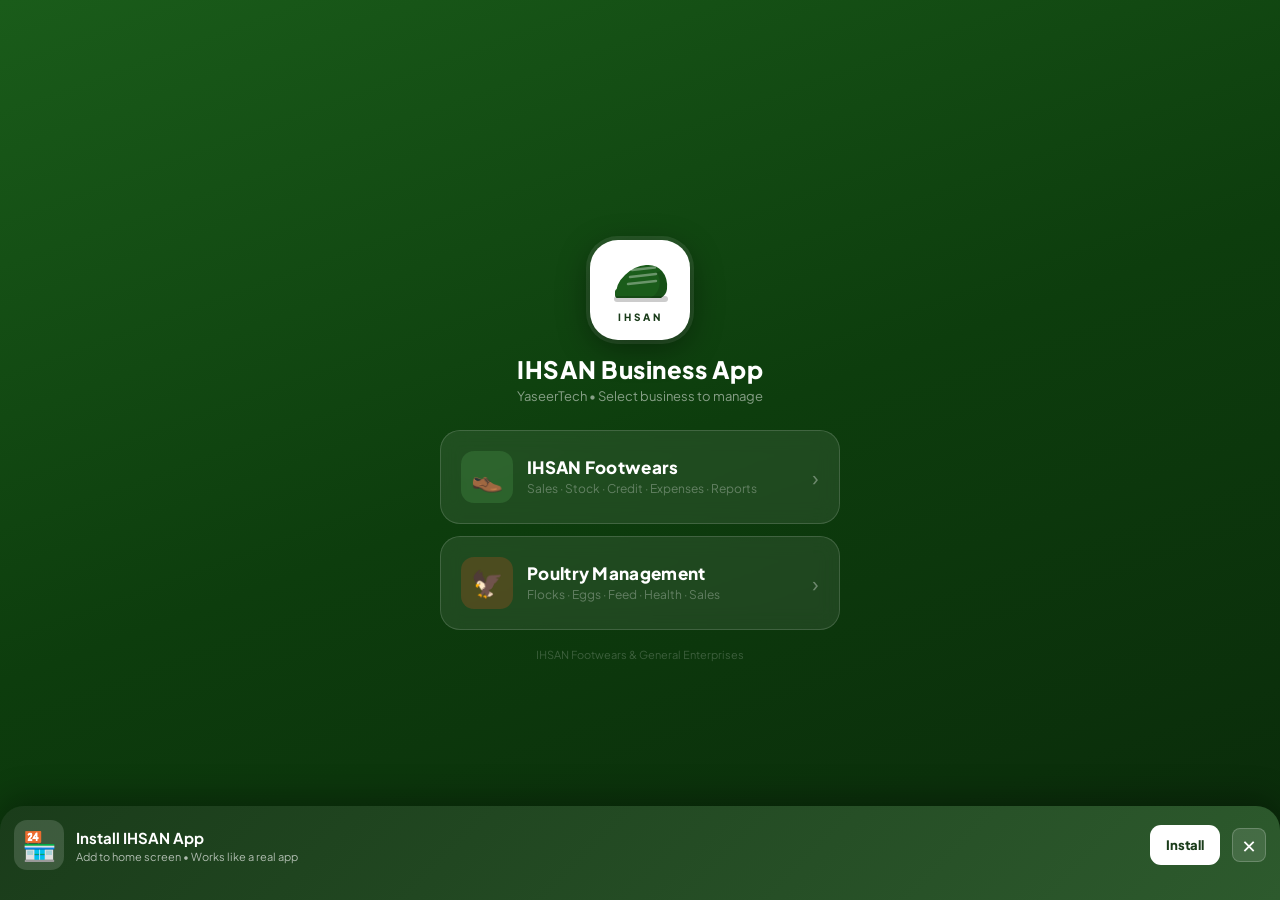
<file: index.html>
<!DOCTYPE html>
<html lang="en">
<head>
<meta charset="UTF-8"/>
<meta name="viewport" content="width=device-width,initial-scale=1,maximum-scale=1,user-scalable=no"/>
<title>IHSAN</title>
<meta name="theme-color" content="#1a5c1a"/>
<meta name="mobile-web-app-capable" content="yes"/>
<meta name="apple-mobile-web-app-capable" content="yes"/>
<link rel="manifest" href="manifest.json"/>
<link rel="apple-touch-icon" href="icon-192.png"/>
<link rel="icon" href="icon-192.png"/>
<link rel="preconnect" href="https://fonts.googleapis.com"/>
<link rel="preconnect" href="https://fonts.gstatic.com" crossorigin/>
<link href="https://fonts.googleapis.com/css2?family=Plus+Jakarta+Sans:wght@400;500;600;700;800;900&family=Manrope:wght@400;500;600;700;800&display=swap" rel="stylesheet"/>
<style>
*{box-sizing:border-box;margin:0;padding:0;-webkit-tap-highlight-color:transparent}
html,body{height:100%;font-family:system-ui,-apple-system,sans-serif;overflow:hidden;background:#1a3c1a}
:root{--g:#1a3c1a;--gl:#e8f5e8;--gt:#1f5c1f;--am:#d4860e;--al:#fef3e2;--rm:#c0392b;--rl:#fdecea;--bm:#1565c0;--bl:#e3f2fd;--bwm:#7b4f21;--bwl:#f5ede3;--bg:#f4f6f4;--sf:#fff;--br:#e0e8e0;--t1:#1a2e1a;--t2:#4a664a;--t3:#8aaa8a}
@keyframes up{from{opacity:0;transform:translateY(8px)}to{opacity:1;transform:none}}
@keyframes su{from{transform:translateY(100%)}to{transform:none}}
@keyframes shake{0%,100%{transform:translateX(0)}25%,75%{transform:translateX(-5px)}50%{transform:translateX(5px)}}
@keyframes pulse{0%,100%{opacity:1}50%{opacity:.3}}

/* SCREENS */
.scr{position:fixed;inset:0;z-index:200;display:flex;align-items:center;justify-content:center;padding:20px;background:linear-gradient(160deg,#1a3c1a,#0d200d)}

/* SELECTOR */
.sel-wrap{width:100%;max-width:400px;text-align:center}
.sel-logo-box{width:90px;height:90px;background:#fff;border-radius:22px;margin:0 auto 14px;display:flex;flex-direction:column;align-items:center;justify-content:center;box-shadow:0 4px 20px rgba(0,0,0,.3)}
.sel-logo-ico{font-size:38px;line-height:1}
.sel-logo-txt{font-size:9px;font-weight:900;color:#1a3c1a;letter-spacing:2px;margin-top:2px}
.sel-title{font-size:21px;font-weight:700;color:#fff;margin-bottom:4px}
.sel-sub{font-size:13px;color:rgba(255,255,255,.5);margin-bottom:26px}
.sel-card{background:rgba(255,255,255,.1);border:1.5px solid rgba(255,255,255,.2);border-radius:18px;padding:18px;cursor:pointer;display:flex;align-items:center;gap:14px;margin-bottom:12px;text-align:left;transition:.15s;width:100%;font:inherit;color:inherit;appearance:none;-webkit-appearance:none;-webkit-tap-highlight-color:transparent;touch-action:manipulation}
.sel-card:active{transform:scale(.97);background:rgba(255,255,255,.2)}
.sel-ico{width:52px;height:52px;border-radius:13px;display:flex;align-items:center;justify-content:center;font-size:26px;flex-shrink:0}
.fw-ico{background:rgba(59,122,59,.5)} .pt-ico{background:rgba(123,79,33,.5)}
.sel-ct{font-size:16px;font-weight:700;color:#fff} .sel-cs{font-size:12px;color:rgba(255,255,255,.5);margin-top:2px}

/* PIN */
.pin-wrap{position:relative;width:100%;max-width:300px;text-align:center}
.pin-back{position:absolute;top:0;left:0;background:none;border:none;color:rgba(255,255,255,.6);font-size:14px;cursor:pointer;padding:4px 8px}
.pin-ico{font-size:44px;margin-bottom:10px}
.pin-title{font-size:20px;font-weight:700;color:#fff;margin-bottom:2px}
.pin-sub{font-size:13px;color:rgba(255,255,255,.4);margin-bottom:20px}
.pin-label{font-size:13px;color:rgba(255,255,255,.7);margin-bottom:12px}
.pin-dots{display:flex;justify-content:center;gap:14px;margin-bottom:6px}
.dot{width:14px;height:14px;border-radius:50%;border:2px solid rgba(255,255,255,.3);transition:.15s}
.dot.on{background:#fff;border-color:#fff}
.dot.err{background:#c0392b;border-color:#c0392b;animation:shake .4s}
.pin-err{font-size:12px;color:#ff8a80;min-height:18px;margin-bottom:6px}
.pin-pad{display:grid;grid-template-columns:repeat(3,1fr);gap:10px;max-width:240px;margin:8px auto 0}
.pk{height:56px;border-radius:12px;border:1.5px solid rgba(255,255,255,.18);background:rgba(255,255,255,.1);color:#fff;font-size:22px;font-weight:500;cursor:pointer;display:flex;align-items:center;justify-content:center}
.pk:active{background:rgba(255,255,255,.3);transform:scale(.9)}
.pk.blank{background:transparent!important;border-color:transparent!important}
.pin-hint{font-size:11px;color:rgba(255,255,255,.2);margin-top:14px}

/* APP */
#app{position:fixed;inset:0;display:flex;flex-direction:column;background:var(--bg);display:none}
.off-bar{background:#c0392b;color:#fff;font-size:12px;font-weight:600;text-align:center;padding:5px;display:none}
.off-bar.show{display:block}
.hdr{background:linear-gradient(135deg,#1a3c1a,#2d5a2d);flex-shrink:0;box-shadow:0 2px 8px rgba(0,0,0,.2)}
.hdr-row{display:flex;align-items:center;justify-content:space-between;padding:0 14px;height:52px}
.hdr-left{display:flex;align-items:center;gap:10px}
.hdr-back{width:36px;height:36px;background:rgba(255,255,255,.15);border-radius:10px;border:none;color:#fff;font-size:20px;cursor:pointer;display:flex;align-items:center;justify-content:center}
.hdr-info{} .hdr-title{font-size:15px;font-weight:700;color:#fff} .hdr-date{font-size:11px;color:rgba(255,255,255,.55)}
.hdr-bell{width:36px;height:36px;background:rgba(255,255,255,.12);border-radius:10px;border:1px solid rgba(255,255,255,.2);color:#fff;font-size:18px;cursor:pointer;position:relative;display:flex;align-items:center;justify-content:center}
.nbadge{position:absolute;top:5px;right:5px;width:8px;height:8px;border-radius:50%;background:#d4860e;border:1.5px solid #1a3c1a;display:none}
.sync-row{display:flex;align-items:center;gap:6px;padding:3px 14px 7px;font-size:11px;color:rgba(255,255,255,.6)}
.sdot{width:7px;height:7px;border-radius:50%;background:#4caf50;flex-shrink:0}
.sdot.sy{background:#d4860e;animation:pulse 1s infinite} .sdot.er{background:#c0392b}

/* PAGES */
.pgc{flex:1;overflow-y:auto;overflow-x:hidden;padding-bottom:72px}
.pg{display:none;padding:14px;animation:up .2s ease}
.pg.active{display:block}

/* NAV */
.bnav{height:64px;background:var(--sf);border-top:1px solid var(--br);display:flex;flex-shrink:0}
.nb{flex:1;display:flex;flex-direction:column;align-items:center;justify-content:center;gap:2px;background:none;border:none;cursor:pointer;color:var(--t3);font-size:10px;font-weight:500;padding:0}
.nb .ni{font-size:22px;line-height:1.2} .nb.active{color:#1a3c1a}

/* MORE */
.more-ov{position:fixed;inset:0;z-index:400;display:none}
.more-ov.show{display:block}
.more-bg{position:absolute;inset:0;background:rgba(0,0,0,.4)}
.more-sheet{position:absolute;bottom:0;left:0;right:0;background:var(--sf);border-radius:22px 22px 0 0;padding:18px 14px 32px;animation:su .3s ease}
.more-lbl{font-size:12px;font-weight:700;color:var(--t3);text-transform:uppercase;letter-spacing:.5px;margin-bottom:12px}
.more-grid{display:grid;grid-template-columns:repeat(3,1fr);gap:10px}
.mi{display:flex;flex-direction:column;align-items:center;gap:7px;padding:14px 8px;border-radius:14px;background:var(--bg);border:1px solid var(--br);font-size:12px;font-weight:600;color:var(--t2);cursor:pointer}
.mi .ni{font-size:24px}

/* COMMON */
.greet{font-size:15px;font-weight:600;color:var(--t2);margin-bottom:14px}
.stat-grid{display:grid;grid-template-columns:1fr 1fr;gap:10px;margin-bottom:14px}
.sc{border-radius:14px;padding:13px 12px;display:flex;flex-direction:column;gap:5px;cursor:pointer}
.sc:active{transform:scale(.96)}
.sc.g{background:var(--gl)} .sc.a{background:var(--al)} .sc.b{background:var(--bl)} .sc.r{background:var(--rl)} .sc.bw{background:var(--bwl)}
.sc-ico{font-size:22px} .sc-val{font-size:19px;font-weight:700;color:var(--t1)} .sc-lbl{font-size:11px;color:var(--t2)}
.sec-hd{display:flex;justify-content:space-between;align-items:center;font-size:12px;font-weight:700;color:var(--t2);text-transform:uppercase;letter-spacing:.5px;margin:4px 0 10px}
.see-all{font-size:12px;color:#1a3c1a;background:none;border:none;cursor:pointer;font-weight:600}
.sum-card{background:var(--sf);border-radius:14px;padding:2px 16px;margin-bottom:14px;border:1px solid var(--br)}
.sum-row{display:flex;justify-content:space-between;padding:9px 0;border-bottom:1px solid var(--bg);font-size:13px}
.sum-row:last-child{border-bottom:none} .sum-row.bt{border-top:2px solid var(--br)}
.gt{color:#1f5c1f} .rt{color:#c0392b} .at{color:#7a4f0d}
.empty{background:var(--sf);border-radius:14px;padding:28px 16px;text-align:center;border:1px solid var(--br);color:var(--t3);margin-bottom:8px}
.empty .ei{font-size:30px;margin-bottom:6px} .empty p{font-size:13px}
.rlist{display:flex;flex-direction:column;gap:8px;margin-bottom:8px}
.rc{background:var(--sf);border-radius:14px;border:1px solid var(--br);padding:12px 14px;display:flex;align-items:flex-start;gap:10px}
.ri{width:40px;height:40px;border-radius:10px;display:flex;align-items:center;justify-content:center;font-size:20px;flex-shrink:0}
.ri.g{background:var(--gl)} .ri.a{background:var(--al)} .ri.r{background:var(--rl)} .ri.b{background:var(--bl)} .ri.bw{background:var(--bwl)}
.rb{flex:1;min-width:0} .rtitle{font-size:14px;font-weight:600;color:var(--t1);white-space:nowrap;overflow:hidden;text-overflow:ellipsis} .rmeta{font-size:12px;color:var(--t2);margin-top:2px}
.rright{text-align:right;flex-shrink:0} .ramt{font-size:15px;font-weight:700} .ramt.g{color:#1f5c1f} .ramt.r{color:#c0392b} .ramt.a{color:#7a4f0d} .ramt.bw{color:#7b4f21} .rtime{font-size:11px;color:var(--t3);margin-top:2px}
.ract{display:flex;gap:6px;margin-top:8px;flex-wrap:wrap}
.btn{font-size:12px;padding:5px 10px;border-radius:6px;border:1px solid var(--br);background:none;cursor:pointer;color:var(--t2)}
.btn.g{background:var(--gl);color:#1f5c1f;border-color:var(--gl)} .btn.r{background:var(--rl);color:#c0392b;border-color:var(--rl)} .btn.b{background:var(--bl);color:#1565c0;border-color:var(--bl)} .btn.bw{background:var(--bwl);color:#7b4f21;border-color:var(--bwl)}
.thumb{width:40px;height:40px;border-radius:8px;object-fit:cover;flex-shrink:0}
.toolbar{display:flex;gap:8px;align-items:center;margin-bottom:12px;flex-wrap:wrap}
.sbox{flex:1;min-width:120px;padding:10px 14px;border-radius:10px;border:1.5px solid var(--br);background:var(--sf);font-size:14px;color:var(--t1);outline:none}
.sbox:focus{border-color:#1a3c1a}
.ftabs{display:flex;gap:4px;flex:1}
.ft{flex:1;padding:8px 4px;border-radius:8px;border:1.5px solid var(--br);background:var(--sf);font-size:11px;font-weight:500;color:var(--t2);cursor:pointer}
.ft.active{background:#1a3c1a;color:#fff;border-color:#1a3c1a}
.fab{padding:9px 13px;border-radius:10px;background:#1a3c1a;color:#fff;border:none;font-size:13px;font-weight:600;cursor:pointer;white-space:nowrap}
.fab.sec{background:#3b7a3b} .fab.bw{background:#7b4f21} .fab.rm{background:#c0392b} .fab.am{background:#d4860e} .fab.tm{background:#0d7377}
.ptotal{font-size:13px;color:var(--t2);margin-bottom:12px;padding:10px 14px;background:var(--sf);border-radius:8px;border:1px solid var(--br)}
.stk-card{background:var(--sf);border-radius:14px;border:1px solid var(--br);padding:12px 14px;margin-bottom:8px}
.sth{display:flex;align-items:flex-start;gap:10px}
.sthumb{width:52px;height:52px;border-radius:10px;object-fit:cover;flex-shrink:0;border:1px solid var(--br)}
.sthumb-ph{width:52px;height:52px;border-radius:10px;background:var(--gl);display:flex;align-items:center;justify-content:center;font-size:24px;flex-shrink:0}
.sb2{flex:1;min-width:0} .sname{font-size:14px;font-weight:600;color:var(--t1)} .smeta{font-size:12px;color:var(--t2);margin-top:2px}
.sqr{text-align:right;flex-shrink:0} .sqty{font-size:18px;font-weight:700} .sqty.low{color:#c0392b} .sqty-l{font-size:10px;color:var(--t3)}
.low-b{font-size:10px;background:var(--rl);color:#c0392b;border-radius:20px;padding:2px 8px;font-weight:600;margin-top:2px;display:inline-block}
.sprices{display:flex;gap:10px;margin-top:10px;padding-top:10px;border-top:1px solid var(--bg);flex-wrap:wrap;align-items:center}
.spi{display:flex;flex-direction:column} .spl{font-size:10px;color:var(--t3)} .spv{font-size:13px;font-weight:600;color:var(--t1)}
.pchip{font-size:11px;padding:3px 8px;border-radius:20px;background:var(--gl);color:#1f5c1f;font-weight:600;margin-left:auto}
.cr-card{background:var(--sf);border-radius:14px;border:1px solid var(--br);padding:14px;margin-bottom:8px}
.cr-top{display:flex;align-items:center;gap:10px;margin-bottom:10px}
.cr-av{width:40px;height:40px;border-radius:50%;background:var(--al);color:#7a4f0d;display:flex;align-items:center;justify-content:center;font-size:16px;font-weight:700;flex-shrink:0}
.cr-name{font-size:14px;font-weight:600;color:var(--t1)} .cr-ph{font-size:12px;color:var(--t2)}
.cr-bal{font-size:17px;font-weight:700;color:#c0392b} .cr-bal.paid{color:#1f5c1f}
.pbar-bg{height:6px;background:var(--bg);border-radius:3px;overflow:hidden;margin-bottom:4px}
.pbar-fill{height:100%;background:#1a3c1a;border-radius:3px}
.cr-amts{display:flex;justify-content:space-between;font-size:11px;color:var(--t2)}
.ct-card{background:var(--sf);border-radius:14px;border:1px solid var(--br);padding:14px;display:flex;align-items:center;gap:12px;margin-bottom:8px}
.ct-av{width:44px;height:44px;border-radius:12px;background:var(--gl);color:#1f5c1f;display:flex;align-items:center;justify-content:center;font-size:18px;font-weight:700;flex-shrink:0}
.ct-body{flex:1;min-width:0} .ct-name{font-size:14px;font-weight:600;color:var(--t1)} .ct-meta{font-size:12px;color:var(--t2);margin-top:2px}
.ct-acts{display:flex;gap:8px}
.ct-btn{width:34px;height:34px;border-radius:8px;border:1px solid var(--br);background:none;cursor:pointer;font-size:16px}
.rpt-period{display:flex;align-items:center;gap:8px;flex-wrap:wrap;margin-bottom:14px;background:var(--sf);border-radius:14px;padding:12px 14px;border:1px solid var(--br)}
.rpt-period label{font-size:12px;color:var(--t2);font-weight:500}
.rpt-period input{flex:1;padding:8px;border-radius:8px;border:1.5px solid var(--br);font-size:13px;min-width:110px;color:var(--t1);background:var(--bg)}
.rpt-sec{background:var(--sf);border-radius:14px;border:1px solid var(--br);padding:14px;margin-bottom:10px}
.rpt-sec-t{font-size:12px;font-weight:700;color:var(--t2);text-transform:uppercase;letter-spacing:.5px;margin-bottom:10px}
.rpt-row{display:flex;justify-content:space-between;padding:7px 0;border-bottom:1px solid var(--bg);font-size:13px}
.rpt-row:last-child{border-bottom:none} .rpt-tot{font-size:15px;font-weight:700}
.exp-row{display:flex;gap:10px;margin-top:12px}
.exp-btn{flex:1;padding:11px;border-radius:10px;border:1.5px solid var(--br);background:var(--sf);color:var(--t2);font-size:13px;font-weight:600;cursor:pointer}
.set-grp{background:var(--sf);border-radius:14px;border:1px solid var(--br);padding:16px;margin-bottom:14px;display:flex;flex-direction:column;gap:12px}
.set-lbl{font-size:12px;font-weight:700;color:var(--t2);text-transform:uppercase;letter-spacing:.5px}
.set-item{display:flex;flex-direction:column;gap:5px}
.set-item label{font-size:13px;color:var(--t2);font-weight:500}
.set-item input,.set-item select{padding:10px 13px;border-radius:9px;border:1.5px solid var(--br);background:var(--bg);font-size:14px;color:var(--t1);outline:none;width:100%}
.set-item input:focus{border-color:#1a3c1a}
.set-btn{padding:13px;border-radius:10px;border:none;background:#1a3c1a;color:#fff;font-size:14px;font-weight:600;cursor:pointer;width:100%}
.set-btn.danger{background:none;border:1.5px solid var(--rl);color:#c0392b}
.cloud-ok{background:var(--gl);border-radius:14px;padding:14px;display:flex;align-items:center;gap:12px;margin-bottom:14px;border:1px solid var(--br)}
.cloud-ok-t{font-size:13px;font-weight:600;color:#1f5c1f} .cloud-ok-s{font-size:12px;color:#1f5c1f;opacity:.7;margin-top:2px}
.app-ver{text-align:center;font-size:12px;color:var(--t3);margin:8px 0 20px}
.p-hero{background:linear-gradient(135deg,#7b4f21,#5a3615);border-radius:14px;padding:16px;margin-bottom:14px;display:flex;align-items:center;gap:14px}
.p-hero-ico{font-size:34px;flex-shrink:0}
.p-hero-title{font-size:16px;font-weight:700;color:#fff} .p-hero-sub{font-size:12px;color:rgba(255,255,255,.7);margin-top:2px}
.p-stats{display:grid;grid-template-columns:1fr 1fr;gap:10px;margin-bottom:14px}
.ptabs{display:flex;gap:6px;margin-bottom:14px;overflow-x:auto;padding-bottom:2px;scrollbar-width:none}
.ptabs::-webkit-scrollbar{display:none}
.ptab{padding:8px 14px;border-radius:20px;border:1.5px solid var(--br);background:var(--sf);font-size:12px;font-weight:600;color:var(--t2);cursor:pointer;white-space:nowrap;flex-shrink:0}
.ptab.active{background:#7b4f21;color:#fff;border-color:#7b4f21}
.ptab-c{display:none} .ptab-c.active{display:block}
.flock-card{background:var(--sf);border-radius:14px;border:1px solid var(--br);padding:14px;margin-bottom:8px}
.flock-top{display:flex;align-items:center;gap:12px;margin-bottom:10px}
.flock-ico{width:44px;height:44px;border-radius:12px;background:var(--bwl);display:flex;align-items:center;justify-content:center;font-size:22px;flex-shrink:0}
.flock-name{font-size:14px;font-weight:700;color:var(--t1)} .flock-meta{font-size:12px;color:var(--t2);margin-top:2px}
.flock-cnt{font-size:20px;font-weight:700;color:#7b4f21} .flock-cnt-l{font-size:10px;color:var(--t3)}
.flock-grid{display:grid;grid-template-columns:repeat(3,1fr);gap:8px;margin-bottom:10px}
.fg{background:var(--bg);border-radius:8px;padding:8px;text-align:center}
.fg-n{font-size:14px;font-weight:700;color:var(--t1)} .fg-l{font-size:10px;color:var(--t3);margin-top:1px}
.mort-b{font-size:10px;background:var(--rl);color:#c0392b;border-radius:20px;padding:2px 8px;font-weight:600;margin-top:2px;display:inline-block}
.p-rec{background:var(--sf);border-radius:14px;border:1px solid var(--br);padding:12px 14px;display:flex;align-items:center;gap:12px;margin-bottom:8px}
.p-rec-ico{width:40px;height:40px;border-radius:10px;display:flex;align-items:center;justify-content:center;font-size:22px;flex-shrink:0}
.hbadge{font-size:11px;padding:3px 9px;border-radius:20px;font-weight:600;display:inline-block;margin-top:3px}
.hbadge.good{background:var(--gl);color:#1f5c1f} .hbadge.sick{background:var(--rl);color:#c0392b} .hbadge.watch{background:var(--al);color:#7a4f0d}
.mov{position:fixed;inset:0;z-index:500;background:rgba(0,0,0,.5);display:none;align-items:flex-end}
.mov.show{display:flex}
.modal{width:100%;background:var(--sf);border-radius:22px 22px 0 0;max-height:92vh;display:flex;flex-direction:column;animation:su .3s ease}
.mhdr{display:flex;justify-content:space-between;align-items:center;padding:18px 18px 0;font-size:17px;font-weight:700;color:var(--t1);flex-shrink:0}
.mhdr button{background:none;border:none;font-size:22px;color:var(--t3);cursor:pointer;padding:4px}
.mbody{flex:1;overflow-y:auto;padding:16px 18px;display:flex;flex-direction:column;gap:10px}
.mbody label{font-size:13px;font-weight:500;color:var(--t2)}
.mbody input,.mbody select{padding:11px 13px;border-radius:10px;border:1.5px solid var(--br);background:var(--bg);font-size:14px;color:var(--t1);outline:none;width:100%}
.mbody input:focus,.mbody select:focus{border-color:#1a3c1a}
.mfoot{display:flex;gap:10px;padding:14px 18px 28px;flex-shrink:0;border-top:1px solid var(--br)}
.mc{flex:1;padding:13px;border-radius:10px;border:1.5px solid var(--br);background:none;color:var(--t2);font-size:14px;font-weight:600;cursor:pointer}
.ms{flex:2;padding:13px;border-radius:10px;border:none;background:#1a3c1a;color:#fff;font-size:14px;font-weight:700;cursor:pointer}
.ms:disabled{opacity:.5} .ms.bw{background:#7b4f21} .ms.rm{background:#c0392b} .ms.am{background:#d4860e} .ms.tm{background:#0d7377}
.img-box{border:2px dashed var(--br);border-radius:12px;padding:16px;text-align:center;cursor:pointer;background:var(--bg)}
.img-box p{font-size:13px;color:var(--t3);margin-top:6px}
.img-wrap{position:relative} .img-prev{width:100%;max-height:150px;object-fit:cover;border-radius:10px;display:block}
.img-del{position:absolute;top:6px;right:6px;width:28px;height:28px;border-radius:50%;background:#c0392b;color:#fff;border:none;cursor:pointer;font-size:14px}
.spicker{max-height:190px;overflow-y:auto;border:1.5px solid var(--br);border-radius:10px;padding:6px;background:var(--bg);display:flex;flex-direction:column;gap:4px}
.sopt{display:flex;align-items:center;gap:10px;padding:8px 10px;border-radius:8px;cursor:pointer;background:var(--sf)}
.sopt.sel{background:var(--gl);outline:1px solid #1a3c1a}
.sopt-ph{width:34px;height:34px;border-radius:6px;background:var(--gl);display:flex;align-items:center;justify-content:center;font-size:16px;flex-shrink:0}
.sopt-img{width:34px;height:34px;border-radius:6px;object-fit:cover;flex-shrink:0}
.sopt-info{flex:1;min-width:0} .sopt-name{font-size:13px;font-weight:600;color:var(--t1);white-space:nowrap;overflow:hidden;text-overflow:ellipsis} .sopt-sub{font-size:11px;color:var(--t2)}
.sopt-price{font-size:13px;font-weight:700;color:#1f5c1f;white-space:nowrap}
.sel-bdg{background:var(--gl);border:1px solid #1a3c1a;border-radius:8px;padding:8px 12px;font-size:13px;font-weight:600;color:#1f5c1f;display:flex;justify-content:space-between}
.tot-prev{background:var(--gl);border-radius:8px;padding:10px 14px;font-size:14px;font-weight:600;color:#1f5c1f}
.receipt{font-family:monospace;font-size:13px}
.r-hdr{text-align:center;padding-bottom:10px;border-bottom:1px dashed var(--br);margin-bottom:10px}
.r-biz{font-size:15px;font-weight:700} .r-row{display:flex;justify-content:space-between;padding:5px 0}
.r-div{border:none;border-top:1px dashed var(--br);margin:8px 0} .r-tot{font-weight:700;font-size:15px}
.notif-ov{position:fixed;inset:0;z-index:600;display:none}
.notif-ov.show{display:block}
.notif-bg{position:absolute;inset:0;background:rgba(0,0,0,.4)}
.notif-sheet{position:absolute;top:0;left:0;right:0;max-height:70vh;background:var(--sf);overflow-y:auto;border-radius:0 0 14px 14px;box-shadow:0 4px 20px rgba(0,0,0,.15)}
.notif-hdr{display:flex;justify-content:space-between;align-items:center;padding:14px 18px;font-size:15px;font-weight:700;border-bottom:1px solid var(--br);position:sticky;top:0;background:var(--sf)}
.notif-hdr button{background:none;border:none;font-size:20px;color:var(--t3);cursor:pointer}
.nitem{display:flex;gap:12px;padding:12px 18px;border-bottom:1px solid var(--bg);align-items:flex-start}
.nitem-ico{width:36px;height:36px;border-radius:10px;flex-shrink:0;display:flex;align-items:center;justify-content:center;font-size:18px}
.nitem-txt{font-size:13px;color:var(--t1);line-height:1.5} .nitem-sub{font-size:11px;color:var(--t3);margin-top:2px}
.toast-el{position:fixed;bottom:74px;left:50%;transform:translateX(-50%);background:#1a2e1a;color:#fff;padding:11px 20px;border-radius:50px;font-size:14px;font-weight:500;z-index:9000;white-space:nowrap;box-shadow:0 4px 18px rgba(0,0,0,.2);display:none}
/* INSTALL BANNER */
#inst-bar{position:fixed;bottom:0;left:0;right:0;z-index:5000;background:linear-gradient(135deg,#1a3c1a,#2d5a2d);color:#fff;padding:14px 14px 30px;display:none;align-items:center;gap:12px;box-shadow:0 -4px 20px rgba(0,0,0,.4)}
#ios-guide,#android-guide{position:fixed;inset:0;z-index:6000;background:rgba(0,0,0,.65);display:none;align-items:flex-end;justify-content:center}

/* ═══ PREMIUM UI UPGRADES ═══ */
:root{
  --g:#1a5c1a;--gd:#0d3d0d;--gl:#e8f5e8;--gt:#1a5c1a;
  --accent:#d4860e;
  --shadow:0 4px 20px rgba(0,0,0,.08);
  --shadow-md:0 8px 32px rgba(0,0,0,.12);
  --font:'Plus Jakarta Sans',system-ui,-apple-system,sans-serif;
}
html,body{background:#f0f4f0;font-family:var(--font)}
.hdr-title,.sel-title,.sc-val,.rtitle,.cr-name,.ct-name,.sname,.mhdr,.p-hero-title,.ramt,.rpt-tot,.set-lbl,.fab,.ms,.pin-title{font-family:var(--font)}
::selection{background:rgba(26,92,26,.2)}
button,input,select,textarea{font-family:var(--font)}
/* Selector screen */
.scr{background:linear-gradient(160deg,#1a5c1a 0%,#0d3d0d 50%,#0a2a0a 100%)}
.sel-logo-box{width:100px;height:100px;border-radius:28px;box-shadow:0 8px 32px rgba(0,0,0,.4),0 0 0 4px rgba(255,255,255,.1)}
.sel-logo-txt{font-size:10px;font-weight:900;letter-spacing:3px}
.sel-title{font-size:24px;font-weight:800;letter-spacing:.5px}
.sel-card{background:rgba(255,255,255,.08);border:1px solid rgba(255,255,255,.15);border-radius:20px;padding:20px;backdrop-filter:blur(10px);transition:.2s}
.sel-card:active{transform:scale(.96);background:rgba(255,255,255,.15)}
.sel-ct{font-size:17px;font-weight:800;letter-spacing:.3px}
.sel-cs{font-size:12px;opacity:.6;line-height:1.5}
/* Header */
.hdr{background:linear-gradient(135deg,#1a5c1a 0%,#0d3d0d 100%);box-shadow:0 4px 16px rgba(0,0,0,.3)}
.hdr-back{background:rgba(255,255,255,.12);border:1px solid rgba(255,255,255,.15);border-radius:12px;width:38px;height:38px;font-size:18px;transition:.15s}
.hdr-back:active{background:rgba(255,255,255,.25)}
.hdr-title{font-size:16px;font-weight:800;letter-spacing:.5px}
.hdr-bell{background:rgba(255,255,255,.1);border:1px solid rgba(255,255,255,.15);border-radius:12px;width:38px;height:38px}
/* Pages */
.pgc{background:#f0f4f0}
.pg{padding:16px}
/* Stat cards */
.stat-grid{gap:12px}
.sc{border-radius:18px;padding:16px 14px;box-shadow:var(--shadow);border:none}
.sc.g{background:linear-gradient(135deg,#e8f5e8,#d4edda)}
.sc.a{background:linear-gradient(135deg,#fef3e2,#fde8c0)}
.sc.b{background:linear-gradient(135deg,#e3f2fd,#bbdefb)}
.sc.r{background:linear-gradient(135deg,#fdecea,#fcccc8)}
.sc.bw{background:linear-gradient(135deg,#f5ede3,#e8d5c0)}
.sc-val{font-size:20px;font-weight:800}
.sc-lbl{font-size:11px;font-weight:600;opacity:.7;letter-spacing:.3px}
/* Section headers */
.sec-hd{font-size:11px;font-weight:800;letter-spacing:1px;color:#888;margin:16px 0 10px}
/* Summary card */
.sum-card{border-radius:18px;box-shadow:var(--shadow);border:none;overflow:hidden}
.sum-row{padding:11px 16px;font-size:13px;border-bottom:1px solid #f5f5f5}
.sum-row:last-child{border-bottom:none}
/* Record cards */
.rc{border-radius:16px;border:none;box-shadow:var(--shadow);padding:14px;margin-bottom:0;transition:.15s}
.rc:active{transform:scale(.98)}
/* FAB buttons */
.fab{border-radius:12px;padding:10px 16px;font-size:13px;font-weight:700;letter-spacing:.3px;box-shadow:0 4px 12px rgba(0,0,0,.2)}
/* Bottom nav */
.bnav{background:#fff;border-top:none;box-shadow:0 -4px 20px rgba(0,0,0,.08);border-radius:20px 20px 0 0}
.nb{font-size:10px;font-weight:700;letter-spacing:.3px}
.nb.active{color:var(--g)}
.nb .ni{font-size:24px}
/* Modals */
.modal{border-radius:28px 28px 0 0;box-shadow:0 -8px 40px rgba(0,0,0,.2)}
.mhdr{padding:20px 20px 0;font-size:18px;font-weight:800}
.mbody input:focus,.mbody select:focus{border-color:var(--g);box-shadow:0 0 0 3px rgba(26,92,26,.1)}
.ms{border-radius:14px;font-weight:800;letter-spacing:.3px;box-shadow:0 4px 12px rgba(0,0,0,.2)}
/* Stock cards */
.stk-card{border-radius:18px;border:none;box-shadow:var(--shadow);margin-bottom:10px}
/* Credit cards */
.cr-card{border-radius:18px;border:none;box-shadow:var(--shadow);margin-bottom:10px}
/* Contact cards */
.ct-card{border-radius:18px;border:none;box-shadow:var(--shadow);margin-bottom:10px}
/* Empty states */
.empty{border-radius:18px;border:none;box-shadow:var(--shadow);padding:32px 16px}
/* Toolbar */
.sbox{border-radius:14px;border:none;background:#fff;box-shadow:var(--shadow);padding:11px 16px;font-size:14px}
.sbox:focus{box-shadow:0 0 0 3px rgba(26,92,26,.15)}
.ft{border-radius:10px;border:none;background:#fff;box-shadow:0 2px 8px rgba(0,0,0,.06);font-weight:600}
.ft.active{background:var(--g);box-shadow:0 4px 12px rgba(26,92,26,.3)}
/* Install banner */
#inst-bar{border-radius:24px 24px 0 0;box-shadow:0 -8px 32px rgba(0,0,0,.3)}
/* Toast */
.toast-el{border-radius:16px;font-weight:600;letter-spacing:.3px;padding:12px 24px}
/* Poultry */
.p-hero{border-radius:20px;box-shadow:var(--shadow-md)}
.ptab{border-radius:12px;border:none;background:#fff;box-shadow:0 2px 8px rgba(0,0,0,.06);font-weight:700}
.ptab.active{box-shadow:0 4px 14px rgba(123,79,33,.3)}
.flock-card{border-radius:18px;border:none;box-shadow:var(--shadow);margin-bottom:10px}
.p-rec{border-radius:16px;border:none;box-shadow:var(--shadow);margin-bottom:10px}
/* More sheet */
.more-sheet{border-radius:28px 28px 0 0;box-shadow:0 -8px 40px rgba(0,0,0,.2)}
.mi{border-radius:16px;border:none;box-shadow:0 2px 8px rgba(0,0,0,.06);padding:16px 8px;transition:.15s}
.mi:active{transform:scale(.94)}
/* Reports */
.rpt-sec{border-radius:16px;border:none;box-shadow:var(--shadow)}
.rpt-period{border-radius:16px;border:none;box-shadow:var(--shadow)}
/* Settings */
.set-grp{border-radius:18px;border:none;box-shadow:var(--shadow)}
.set-btn{border-radius:14px;font-weight:800;box-shadow:0 4px 12px rgba(0,0,0,.15)}
.cloud-ok{border-radius:18px;border:none;box-shadow:var(--shadow)}
/* Pin screen */
.pk{border-radius:16px;font-weight:600;transition:.1s}
.pk:active{transform:scale(.88)}

</style>
</head>
<body>

<!-- INSTALL BANNER (shows on mobile) -->
<div id="inst-bar">
  <div style="width:50px;height:50px;background:rgba(255,255,255,.15);border-radius:13px;display:flex;align-items:center;justify-content:center;font-size:28px;flex-shrink:0">&#127978;</div>
  <div style="flex:1;min-width:0">
    <div style="font-size:15px;font-weight:700;margin-bottom:3px">Install IHSAN App</div>
    <div style="font-size:11px;opacity:.65">Add to home screen &bull; Works like a real app</div>
  </div>
  <button onclick="doInstall()" style="padding:12px 16px;border-radius:11px;border:none;background:#fff;color:#1a3c1a;font-size:13px;font-weight:800;cursor:pointer;flex-shrink:0">Install</button>
  <button onclick="document.getElementById('inst-bar').style.display='none'" style="background:rgba(255,255,255,.12);border:1px solid rgba(255,255,255,.2);color:#fff;font-size:18px;cursor:pointer;width:34px;height:34px;border-radius:8px;flex-shrink:0">&#10005;</button>
</div>

<!-- iOS GUIDE -->
<div id="ios-guide">
  <div style="background:#fff;border-radius:22px 22px 0 0;padding:22px 20px 44px;width:100%;max-width:500px">
    <div style="display:flex;justify-content:space-between;align-items:center;margin-bottom:18px">
      <div style="font-size:17px;font-weight:700;color:#1a3c1a">Add to Home Screen</div>
      <button onclick="document.getElementById('ios-guide').style.display='none'" style="background:#eee;border:none;border-radius:50%;width:32px;height:32px;font-size:16px;cursor:pointer">&#10005;</button>
    </div>
    <div style="display:flex;gap:12px;padding:13px;background:#f4f6f4;border-radius:12px;margin-bottom:10px;font-size:14px;color:#333;line-height:1.5;align-items:center"><span style="font-size:24px;flex-shrink:0">1&#65039;&#8364;</span><div>Tap the <strong>Share</strong> button &#11014;&#65039; at the bottom of Safari</div></div>
    <div style="display:flex;gap:12px;padding:13px;background:#f4f6f4;border-radius:12px;margin-bottom:10px;font-size:14px;color:#333;line-height:1.5;align-items:center"><span style="font-size:24px;flex-shrink:0">2&#65039;&#8364;</span><div>Scroll down and tap <strong>"Add to Home Screen"</strong> &#10133;</div></div>
    <div style="display:flex;gap:12px;padding:13px;background:#f4f6f4;border-radius:12px;margin-bottom:10px;font-size:14px;color:#333;line-height:1.5;align-items:center"><span style="font-size:24px;flex-shrink:0">3&#65039;&#8364;</span><div>Tap <strong>"Add"</strong> at the top right corner</div></div>
    <div style="display:flex;gap:12px;padding:13px;background:#e8f5e8;border-radius:12px;font-size:14px;color:#1a3c1a;font-weight:600;align-items:center"><span style="font-size:24px;flex-shrink:0">&#9989;</span><div>IHSAN App will appear on your home screen!</div></div>
  </div>
</div>

<!-- ANDROID/DESKTOP INSTALL GUIDE -->
<div id="android-guide" style="display:none;position:fixed;inset:0;z-index:6000;background:rgba(0,0,0,.65);align-items:flex-end;justify-content:center">
  <div style="background:#fff;border-radius:22px 22px 0 0;padding:22px 20px 44px;width:100%;max-width:500px">
    <div style="display:flex;justify-content:space-between;align-items:center;margin-bottom:18px">
      <div style="font-size:17px;font-weight:700;color:#1a3c1a">Install IHSAN App</div>
      <button onclick="document.getElementById('android-guide').style.display='none'" style="background:#eee;border:none;border-radius:50%;width:32px;height:32px;font-size:16px;cursor:pointer">&#10005;</button>
    </div>
    <div style="display:flex;gap:12px;padding:13px;background:#f4f6f4;border-radius:12px;margin-bottom:10px;font-size:14px;color:#333;line-height:1.5;align-items:center"><span style="font-size:24px;flex-shrink:0">1&#65039;&#8364;</span><div>Tap the <strong>3-dot menu</strong> &#8942; at the top right of Chrome</div></div>
    <div style="display:flex;gap:12px;padding:13px;background:#f4f6f4;border-radius:12px;margin-bottom:10px;font-size:14px;color:#333;line-height:1.5;align-items:center"><span style="font-size:24px;flex-shrink:0">2&#65039;&#8364;</span><div>Tap <strong>"Add to Home screen"</strong> or <strong>"Install app"</strong></div></div>
    <div style="display:flex;gap:12px;padding:13px;background:#f4f6f4;border-radius:12px;margin-bottom:10px;font-size:14px;color:#333;line-height:1.5;align-items:center"><span style="font-size:24px;flex-shrink:0">3&#65039;&#8364;</span><div>Tap <strong>"Install"</strong> or <strong>"Add"</strong> to confirm</div></div>
    <div style="display:flex;gap:12px;padding:13px;background:#e8f5e8;border-radius:12px;font-size:14px;color:#1a3c1a;font-weight:600;align-items:center"><span style="font-size:24px;flex-shrink:0">&#9989;</span><div>IHSAN App icon will appear on your home screen!</div></div>
  </div>
</div>

<!-- SELECTOR SCREEN -->
<div id="scr-sel" class="scr">
  <div class="sel-wrap">
    <div class="sel-logo-box">
      <svg width="58" height="52" viewBox="0 0 116 100" xmlns="http://www.w3.org/2000/svg">
        <path d="M10,78 Q8,52 28,34 Q46,16 70,14 Q90,12 102,26 Q114,40 112,62 Q110,74 100,80 L14,80 Q10,80 10,78 Z" fill="#1a5c1a"/>
        <path d="M100,26 Q114,40 112,64 Q110,75 100,80 L78,80 Q92,74 96,58 Q100,40 90,28 Z" fill="rgba(0,0,0,0.12)"/>
        <rect x="8" y="62" width="26" height="18" rx="6" fill="#1a5c1a"/>
        <rect x="6" y="76" width="108" height="12" rx="6" fill="rgba(0,0,0,0.2)"/>
        <line x1="42" y1="24" x2="88" y2="19" stroke="rgba(255,255,255,0.35)" stroke-width="5" stroke-linecap="round"/>
        <line x1="38" y1="38" x2="90" y2="32" stroke="rgba(255,255,255,0.35)" stroke-width="5" stroke-linecap="round"/>
        <line x1="34" y1="52" x2="90" y2="46" stroke="rgba(255,255,255,0.35)" stroke-width="5" stroke-linecap="round"/>
      </svg>
      <div class="sel-logo-txt">IHSAN</div>
    </div>
    <div class="sel-title">IHSAN Business App</div>
    <div class="sel-sub">YaseerTech &bull; Select business to manage</div>
    <button type="button" class="sel-card" id="sel-fw" onclick="selBiz('fw')">
      <div class="sel-ico fw-ico">&#128094;</div>
      <div style="flex:1"><div class="sel-ct">IHSAN Footwears</div><div class="sel-cs">Sales &middot; Stock &middot; Credit &middot; Expenses &middot; Reports</div></div>
      <span style="font-size:22px;color:rgba(255,255,255,.35)">&#8250;</span>
    </button>
    <button type="button" class="sel-card" id="sel-pt" onclick="selBiz('pt')">
      <div class="sel-ico pt-ico">&#129413;</div>
      <div style="flex:1"><div class="sel-ct">Poultry Management</div><div class="sel-cs">Flocks &middot; Eggs &middot; Feed &middot; Health &middot; Sales</div></div>
      <span style="font-size:22px;color:rgba(255,255,255,.35)">&#8250;</span>
    </button>
    <div style="margin-top:18px;font-size:11px;color:rgba(255,255,255,.2);text-align:center">IHSAN Footwears &amp; General Enterprises</div>
  </div>
</div>

<!-- PIN SCREEN -->
<div id="scr-pin" class="scr" style="display:none">
  <div class="pin-wrap">
    <button class="pin-back" onclick="goSel()">&#8592; Back</button>
    <div class="pin-ico" id="pico">&#128094;</div>
    <div class="pin-title" id="ptitle">IHSAN Footwears</div>
    <div class="pin-sub" id="psub">&amp; General Enterprises</div>
    <div class="pin-label">Enter your PIN to continue</div>
    <div class="pin-dots">
      <span class="dot" id="d1"></span><span class="dot" id="d2"></span>
      <span class="dot" id="d3"></span><span class="dot" id="d4"></span>
    </div>
    <div class="pin-err" id="pin-err"></div>
    <div class="pin-pad">
      <button class="pk" onclick="pk(1)">1</button><button class="pk" onclick="pk(2)">2</button><button class="pk" onclick="pk(3)">3</button>
      <button class="pk" onclick="pk(4)">4</button><button class="pk" onclick="pk(5)">5</button><button class="pk" onclick="pk(6)">6</button>
      <button class="pk" onclick="pk(7)">7</button><button class="pk" onclick="pk(8)">8</button><button class="pk" onclick="pk(9)">9</button>
      <button class="pk blank"></button><button class="pk" onclick="pk(0)">0</button>
      <button class="pk" onclick="pdel()">&#9003;</button>
    </div>
    <div class="pin-hint">Default PIN: 1234</div>
  </div>
</div>

<!-- APP -->
<div id="app">
  <div class="off-bar" id="off-bar">&#9888; Offline &mdash; cached data shown</div>
  <div class="hdr">
    <div class="hdr-row">
      <div class="hdr-left">
        <button class="hdr-back" onclick="goSel()">&#8592;</button>
        <div class="hdr-info"><div class="hdr-title" id="hdr-title">IHSAN</div><div class="hdr-date" id="hdr-date"></div></div>
      </div>
      <button class="hdr-bell" onclick="showNotif()">&#128276;<span class="nbadge" id="nbadge"></span></button>
    </div>
    <div class="sync-row"><span class="sdot" id="sdot"></span><span id="slbl">Loading...</span></div>
  </div>
  <div class="pgc" id="pgc"></div>
  <nav class="bnav" id="bnav"></nav>
  <div class="more-ov" id="more-ov">
    <div class="more-bg" onclick="hideMore()"></div>
    <div class="more-sheet"><div class="more-lbl">More Options</div><div class="more-grid" id="more-grid"></div></div>
  </div>
</div>

<!-- SHARED MODALS -->
<div class="mov" id="m-rcpt"><div class="modal" style="max-height:95vh"><div class="mhdr"><span>Receipt</span><button onclick="cM('m-rcpt')">&#10005;</button></div><div class="mbody" id="rcpt-body" style="padding:12px"></div><div class="mfoot" style="flex-wrap:wrap;gap:8px;padding:10px 14px 24px">
<button class="mc" onclick="cM('m-rcpt')" style="flex:0 0 auto;padding:11px 14px">Close</button>
<button class="ms" onclick="shareRcpt()" style="flex:1;background:#25D366;min-width:80px">&#128241; WhatsApp</button>
<button class="ms" onclick="downloadRcptImg()" style="flex:1;background:#1565c0;min-width:80px">&#128247; Image</button>
<button class="ms" onclick="downloadRcptPDF()" style="flex:1;background:#c0392b;min-width:80px">&#128196; PDF</button>
</div></div></div>
<div class="mov" id="m-crpay"><div class="modal"><div class="mhdr"><span>Record Payment</span><button onclick="cM('m-crpay')">&#10005;</button></div><div class="mbody"><p id="crpay-info" style="font-size:14px;color:var(--t2);background:var(--al);padding:10px 14px;border-radius:8px;margin:0"></p><label>Amount Paid &#8358; *</label><input type="number" id="crpay-amt" placeholder="0.00"/><label>Method</label><select id="crpay-mth"><option value="cash">Cash</option><option value="transfer">Transfer</option></select></div><div class="mfoot"><button class="mc" onclick="cM('m-crpay')">Cancel</button><button class="ms" onclick="saveCrPay()">&#10003; Record</button></div></div></div>
<div class="notif-ov" id="notif-ov"><div class="notif-bg" onclick="hideNotif()"></div><div class="notif-sheet"><div class="notif-hdr"><span>Notifications</span><button onclick="hideNotif()">&#10005;</button></div><div id="notif-list"></div></div></div>
<div class="toast-el" id="toast"></div>
<script>
'use strict';
window.addEventListener('error',function(e){
  try{
    var m='App Error: '+(e.message||'Unknown')+' (line '+(e.lineno||'?')+')';
    var d=document.createElement('div');
    d.textContent=m;
    d.style.cssText='position:fixed;top:0;left:0;right:0;z-index:99999;background:#c0392b;color:#fff;font-size:12px;padding:10px;text-align:center;word-break:break-word;font-family:monospace';
    document.body.appendChild(d);
  }catch(_){}
});
window.addEventListener('unhandledrejection',function(e){
  try{
    var m='Promise Error: '+(e.reason&&e.reason.message?e.reason.message:e.reason);
    var d=document.createElement('div');
    d.textContent=m;
    d.style.cssText='position:fixed;top:0;left:0;right:0;z-index:99999;background:#c0392b;color:#fff;font-size:12px;padding:10px;text-align:center;word-break:break-word;font-family:monospace';
    document.body.appendChild(d);
  }catch(_){}
});
const SBU='https://pelkootzjmcppuljgbqs.supabase.co',SBK='eyJhbGciOiJIUzI1NiIsInR5cCI6IkpXVCJ9.eyJpc3MiOiJzdXBhYmFzZSIsInJlZiI6InBlbGtvb3R6am1jcHB1bGpnYnFzIiwicm9sZSI6ImFub24iLCJpYXQiOjE3Nzk4MDY3NDEsImV4cCI6MjA5NTM4Mjc0MX0.rjuqM25Tx0pQNm-vZ9VdxkePimuUqYapU9bwmUhx2fw';
const SBH={apikey:SBK,Authorization:'Bearer '+SBK,'Content-Type':'application/json',Prefer:'return=representation'};
let PIN='1234',ePIN='',biz=null,pg='',crT=null,rptD=null,selId=null,pImg=null,sF='today',eF='today',pTab='flocks',nTmr=null,rtTmr=null,_pwa=null;
let S={pin:'1234',lowStock:5,bizName:'IHSAN Footwears & General Enterprises',owner:'',phone:'',address:''};
let C={sales:[],expenses:[],stock:[],credits:[],customers:[],suppliers:[]};
let P={flocks:[],eggs:[],feed:[],health:[],psales:[],pexpenses:[]};

async function sbGet(t){const r=await fetch(SBU+'/rest/v1/'+t+'?order=created_at.desc&limit=500',{headers:SBH});if(!r.ok)throw new Error(await r.text());return r.json();}
async function sbPost(t,d){const r=await fetch(SBU+'/rest/v1/'+t,{method:'POST',headers:SBH,body:JSON.stringify(d)});if(!r.ok)throw new Error(await r.text());const j=await r.json();return Array.isArray(j)?j[0]:j;}
async function sbPatch(t,id,d){const r=await fetch(SBU+'/rest/v1/'+t+'?id=eq.'+id,{method:'PATCH',headers:SBH,body:JSON.stringify(d)});if(!r.ok)throw new Error(await r.text());}
async function sbDel(t,id){const r=await fetch(SBU+'/rest/v1/'+t+'?id=eq.'+id,{method:'DELETE',headers:SBH});if(!r.ok)throw new Error(await r.text());}

async function fG(t){return sbGet('ihsan_'+t);}
async function fP(t,d){setSy('sy','Saving...');const r=await sbPost('ihsan_'+t,d);C[t]=[r,...C[t]];lsS('c_'+t,C[t]);setSy('ok','Saved');return r;}
async function fU(t,id,d){setSy('sy','...');await sbPatch('ihsan_'+t,id,d);C[t]=C[t].map(r=>r.id===id?{...r,...d}:r);lsS('c_'+t,C[t]);setSy('ok','Saved');}
async function fD(t,id){setSy('sy','...');await sbDel('ihsan_'+t,id);C[t]=C[t].filter(r=>r.id!==id);lsS('c_'+t,C[t]);setSy('ok','Deleted');}
async function pG(t){return sbGet('ihsan_p_'+t);}
async function pP(t,d){setSy('sy','Saving...');const r=await sbPost('ihsan_p_'+t,d);P[t]=[r,...P[t]];lsS('p_'+t,P[t]);setSy('ok','Saved');return r;}
async function pU(t,id,d){setSy('sy','...');await sbPatch('ihsan_p_'+t,id,d);P[t]=P[t].map(r=>r.id===id?{...r,...d}:r);lsS('p_'+t,P[t]);setSy('ok','Saved');}
async function pD(t,id){setSy('sy','...');await sbDel('ihsan_p_'+t,id);P[t]=P[t].filter(r=>r.id!==id);lsS('p_'+t,P[t]);setSy('ok','Deleted');}

function uid(){return crypto.randomUUID?crypto.randomUUID():Date.now().toString(36)+Math.random().toString(36).slice(2);}
function N(n){return '\u20a6'+Number(n||0).toLocaleString('en-NG',{minimumFractionDigits:0});}
function fT(i){try{return new Date(i).toLocaleTimeString('en-NG',{hour:'2-digit',minute:'2-digit'});}catch{return '';}}
function fD2(i){try{return new Date(i).toLocaleDateString('en-NG',{day:'numeric',month:'short',year:'numeric'});}catch{return '';}}
function td(){return new Date().toISOString().slice(0,10);}
function isT(i){return i&&i.slice(0,10)===td();}
function isW(i){if(!i)return false;const d=new Date(i),n=new Date(),s=new Date(n);s.setDate(n.getDate()-n.getDay());s.setHours(0,0,0,0);return d>=s;}
function isM(i){if(!i)return false;const d=new Date(i),n=new Date();return d.getMonth()===n.getMonth()&&d.getFullYear()===n.getFullYear();}
function bP(a,p){if(p==='today')return a.filter(r=>isT(r.created_at));if(p==='week')return a.filter(r=>isW(r.created_at));if(p==='month')return a.filter(r=>isM(r.created_at));return[...a];}
function ex(s){return String(s||'').replace(/&/g,'&amp;').replace(/</g,'&lt;').replace(/>/g,'&gt;').replace(/"/g,'&quot;');}
function lsS(k,v){try{localStorage.setItem('ih_'+k,JSON.stringify(v));}catch{}}
function lsG(k,d){try{return JSON.parse(localStorage.getItem('ih_'+k))||d;}catch{return d;}}
function setSy(s,l){const d=document.getElementById('sdot'),b=document.getElementById('slbl');if(!d)return;d.className='sdot'+(s==='sy'?' sy':s==='er'?' er':'');b.textContent=l;}
function toast(m){const t=document.getElementById('toast');if(!t)return;t.textContent=m;t.style.display='block';clearTimeout(window._tt);window._tt=setTimeout(()=>t.style.display='none',3000);}
function oM(id){const el=document.getElementById(id);if(el)el.classList.add('show');fillDL();if(id==='m-sale')buildSP();if(['m-flock','m-mort','m-egg','m-feed','m-health','m-psale','m-pexp'].includes(id))fillFD();}
function cM(id){const el=document.getElementById(id);if(el)el.classList.remove('show');}
function showMore(){document.getElementById('nb-more').classList.add('active');document.getElementById('more-ov').classList.add('show');}
function hideMore(){document.getElementById('nb-more').classList.remove('active');document.getElementById('more-ov').classList.remove('show');}
function fillDL(){['dl-c','dl-c2'].forEach(id=>{const el=document.getElementById(id);if(el)el.innerHTML=C.customers.map(c=>'<option value="'+ex(c.name)+'">').join('');});const el=document.getElementById('dl-s');if(el)el.innerHTML=C.suppliers.map(s=>'<option value="'+ex(s.name)+'">').join('');const rs=document.getElementById('rs-sel');if(rs)rs.innerHTML='<option value="">-- Select --</option>'+C.stock.map(s=>'<option value="'+ex(s.name)+'">'+ex(s.name)+' ('+(s.qty||0)+' left)</option>').join('');}
function fillFD(){const o='<option value="">-- Select flock --</option>'+P.flocks.map(f=>'<option value="'+f.id+'">'+ex(f.name)+' ('+(f.current_count??f.count??0)+' birds)</option>').join('');['mo-fl','eg-fl','fd-fl','hl-fl','ps-fl','pe-fl'].forEach(id=>{const el=document.getElementById(id);if(el)el.innerHTML=o;});}
function showNotif(){const n=window._N||[];document.getElementById('notif-list').innerHTML=n.length?n.map(x=>'<div class="nitem"><div class="nitem-ico" style="background:'+(x.c==='r'?'var(--rl)':'var(--al)')+'">!</div><div><div class="nitem-txt">'+x.t+'</div><div class="nitem-sub">'+x.s+'</div></div></div>').join(''):'<div class="empty" style="margin:14px"><div class="ei">&#128276;</div><p>No notifications</p></div>';document.getElementById('notif-ov').classList.add('show');}
function hideNotif(){document.getElementById('notif-ov').classList.remove('show');}

window.addEventListener('beforeinstallprompt',e=>{e.preventDefault();_pwa=e;showInstBar();});
window.addEventListener('appinstalled',()=>{hideInstBar();toast('IHSAN App installed!');});
function showInstBar(){const isInst=window.matchMedia('(display-mode:standalone)').matches||navigator.standalone;if(isInst)return;document.getElementById('inst-bar').style.display='flex';}
function hideInstBar(){document.getElementById('inst-bar').style.display='none';}
async function doInstall(){
  const isIOS=/iphone|ipad|ipod/i.test(navigator.userAgent);
  const isAndroid=/android/i.test(navigator.userAgent);
  if(_pwa){
    // Chrome Android native prompt
    await _pwa.prompt();
    const r=await _pwa.userChoice;
    _pwa=null;
    if(r.outcome==='accepted'){hideInstBar();toast('IHSAN App installed!');}
  } else if(isIOS){
    // iOS Safari - manual guide
    document.getElementById('ios-guide').style.display='flex';
  } else if(isAndroid){
    // Android Chrome but prompt not ready yet - show Chrome guide
    document.getElementById('android-guide').style.display='flex';
  } else {
    // Desktop
    document.getElementById('android-guide').style.display='flex';
  }
}

document.addEventListener('DOMContentLoaded',function(){
  S=lsG('sett',{pin:'1234',lowStock:5,bizName:'IHSAN Footwears & General Enterprises',owner:'',phone:'',address:''});
  PIN=S.pin||'1234';
  window.addEventListener('online',async function(){document.getElementById('off-bar').classList.remove('show');setSy('sy','Reconnecting...');try{await loadAll();setSy('ok','Connected');rPage();}catch(e){setSy('er','Error');}});
  window.addEventListener('offline',function(){document.getElementById('off-bar').classList.add('show');setSy('er','Offline');});
  // Show install bar immediately on ANY mobile device not already installed
  const isInst=window.matchMedia('(display-mode:standalone)').matches||navigator.standalone;
  if(!isInst){
    const bar=document.getElementById('inst-bar');
    if(bar)bar.style.display='flex';
  }
});

function selBiz(b){
  try{
    biz=b;
    document.getElementById('scr-sel').style.display='none';
    document.getElementById('scr-pin').style.display='flex';
    if(b==='pt'){document.getElementById('pico').textContent='\uD83D\uDC14';document.getElementById('ptitle').textContent='Poultry Management';document.getElementById('psub').textContent='Flock \u00b7 Eggs \u00b7 Feed \u00b7 Health';}
    else{document.getElementById('pico').textContent='\uD83D\uDC5F';document.getElementById('ptitle').textContent='IHSAN Footwears';document.getElementById('psub').textContent='& General Enterprises';}
    ePIN='';dots();
  }catch(ex){
    const d=document.createElement('div');
    d.textContent='Tap Error: '+ex.message;
    d.style.cssText='position:fixed;top:0;left:0;right:0;z-index:99999;background:#c0392b;color:#fff;font-size:12px;padding:10px;text-align:center;word-break:break-word;font-family:monospace';
    document.body.appendChild(d);
  }
}
document.addEventListener('DOMContentLoaded',function(){
  const bfw=document.getElementById('sel-fw'),bpt=document.getElementById('sel-pt');
  if(bfw)bfw.addEventListener('click',function(){selBiz('fw');});
  if(bpt)bpt.addEventListener('click',function(){selBiz('pt');});
});
function goSel(){stopRT();if(nTmr){clearInterval(nTmr);nTmr=null;}document.getElementById('app').style.display='none';document.getElementById('scr-pin').style.display='none';document.getElementById('scr-sel').style.display='flex';ePIN='';}
function pk(d){if(ePIN.length>=4)return;ePIN+=d+'';dots();if(ePIN.length===4)setTimeout(chkPin,130);}
function pdel(){ePIN=ePIN.slice(0,-1);dots();document.getElementById('pin-err').textContent='';document.querySelectorAll('.dot').forEach(d=>d.classList.remove('err'));}
function dots(){for(let i=1;i<=4;i++){const d=document.getElementById('d'+i);d.classList.toggle('on',i<=ePIN.length);d.classList.remove('err');}}
async function chkPin(){
  if(ePIN===PIN){
    document.getElementById('scr-pin').style.display='none';
    document.getElementById('app').style.display='flex';
    document.getElementById('hdr-date').textContent=new Date().toLocaleDateString('en-NG',{weekday:'short',day:'numeric',month:'short',year:'numeric'});
    await launch();
  }else{
    document.querySelectorAll('.dot').forEach(d=>d.classList.add('err'));
    document.getElementById('pin-err').textContent='Wrong PIN. Try again.';
    ePIN='';
    setTimeout(()=>{dots();document.getElementById('pin-err').textContent='';},700);
  }
}
function chgPin(){const o=document.getElementById('op').value,n=document.getElementById('np').value,c=document.getElementById('cp').value;if(o!==PIN)return toast('Current PIN wrong');if(!/^\d{4}$/.test(n))return toast('PIN must be 4 digits');if(n!==c)return toast('PINs do not match');PIN=n;S.pin=n;lsS('sett',S);toast('PIN updated');['op','np','cp'].forEach(id=>document.getElementById(id).value='');}

async function launch(){
  document.getElementById('hdr-title').textContent=biz==='pt'?'Poultry Management':'IHSAN Footwears';
  setSy('sy','Loading...');
  try{await loadAll();setSy('ok','Connected');}
  catch(ex){loadCache();setSy('er','Offline');}
  buildUI();
  chkN();nTmr=setInterval(chkN,60000);
  startRT();
}
async function loadAll(){
  if(biz==='pt'){const ts=['flocks','eggs','feed','health','psales','pexpenses'];const rs=await Promise.all(ts.map(t=>pG(t)));ts.forEach((t,i)=>{P[t]=rs[i]||[];lsS('p_'+t,P[t]);});}
  else{const ts=['sales','expenses','stock','credits','customers','suppliers'];const rs=await Promise.all(ts.map(t=>fG(t)));ts.forEach((t,i)=>{C[t]=rs[i]||[];lsS('c_'+t,C[t]);});}
}
function loadCache(){
  if(biz==='pt'){'flocks,eggs,feed,health,psales,pexpenses'.split(',').forEach(t=>{P[t]=lsG('p_'+t,[]);});}
  else{'sales,expenses,stock,credits,customers,suppliers'.split(',').forEach(t=>{C[t]=lsG('c_'+t,[]);});}
}
function rPage(){if(biz==='pt'){rPTab(pTab);rPS();}else goP(pg);}
function buildUI(){if(biz==='pt')buildPUI();else buildFUI();}
function startRT(){stopRT();rtTmr=setInterval(async()=>{if(!biz)return;try{await loadAll();rPage();setSy('ok','Live '+new Date().toLocaleTimeString('en-NG',{hour:'2-digit',minute:'2-digit'}));}catch(e){setSy('er','Offline');}},8000);}
function stopRT(){if(rtTmr){clearInterval(rtTmr);rtTmr=null;}}
function chkN(){const n=[];const low=S.lowStock||5;if(biz==='fw'){C.credits.forEach(c=>{if((c.balance||0)>0&&c.due){const d=Math.ceil((new Date(c.due)-new Date())/86400000);if(d>=0&&d<=2)n.push({c:'a',t:c.name+' owes '+N(c.balance)+' due '+(d===0?'TODAY':'in '+d+'d'),s:'Credit due'});if(d<0)n.push({c:'r',t:c.name+' OVERDUE by '+Math.abs(d)+' days',s:'Overdue'});}});C.stock.filter(s=>(s.qty||0)<=low).forEach(s=>n.push({c:'a',t:ex(s.name)+' only '+(s.qty||0)+' left',s:'Low stock'}));}else{P.flocks.filter(f=>(f.current_count??f.count??0)<=0).forEach(f=>n.push({c:'r',t:'Flock '+ex(f.name)+' has 0 birds',s:'Empty'}));}const b=document.getElementById('nbadge');if(b)b.style.display=n.length?'block':'none';window._N=n;}
function buildFUI(){
document.getElementById('pgc').innerHTML=`
<div class="pg active" id="pg-dash">
<div class="greet" id="greet"></div>
<div class="stat-grid">
<div class="sc g" onclick="goP('sales')"><div class="sc-ico">&#128176;</div><div class="sc-val" id="ds-s">&#8358;0</div><div class="sc-lbl">Today Sales</div></div>
<div class="sc a" onclick="goP('exp')"><div class="sc-ico">&#128197;</div><div class="sc-val" id="ds-e">&#8358;0</div><div class="sc-lbl">Today Expenses</div></div>
<div class="sc b" onclick="goP('stock')"><div class="sc-ico">&#128230;</div><div class="sc-val" id="ds-st">0</div><div class="sc-lbl">Stock Items</div></div>
<div class="sc r" onclick="goP('credit')"><div class="sc-ico">&#128100;</div><div class="sc-val" id="ds-cr">&#8358;0</div><div class="sc-lbl">Credit Owed</div></div>
</div>
<div class="sec-hd"><span>Today Summary</span></div>
<div class="sum-card">
<div class="sum-row"><span>Revenue</span><strong id="sm-rv">&#8358;0</strong></div>
<div class="sum-row"><span>Cost of Goods</span><strong id="sm-cg" class="rt">&#8358;0</strong></div>
<div class="sum-row"><span>Gross Profit</span><strong id="sm-gp" class="gt">&#8358;0</strong></div>
<div class="sum-row"><span>Expenses</span><strong id="sm-ex" class="rt">&#8358;0</strong></div>
<div class="sum-row bt"><span><b>Net Profit</b></span><strong id="sm-np">&#8358;0</strong></div>
<div class="sum-row"><span>Cash</span><strong id="sm-ca">&#8358;0</strong></div>
<div class="sum-row"><span>Transfer</span><strong id="sm-tr">&#8358;0</strong></div>
<div class="sum-row"><span>Credit Given</span><strong id="sm-ct" class="at">&#8358;0</strong></div>
</div>
<div class="sec-hd"><span>Recent Sales</span><button class="see-all" onclick="goP('sales')">See All</button></div>
<div id="dash-s" class="rlist"></div>
<div class="sec-hd"><span>Low Stock</span></div>
<div id="dash-l" class="rlist"></div>
</div>
<div class="pg" id="pg-sales">
<div class="toolbar"><div class="ftabs" id="stabs"><button class="ft active" onclick="sf('today',this)">Today</button><button class="ft" onclick="sf('week',this)">Week</button><button class="ft" onclick="sf('month',this)">Month</button><button class="ft" onclick="sf('all',this)">All</button></div><button class="fab" onclick="oM('m-sale')">+ Sale</button></div>
<div class="ptotal" id="sale-tot">Total: &#8358;0</div><div id="sale-list" class="rlist"></div>
</div>
<div class="pg" id="pg-stock">
<div class="toolbar"><input class="sbox" placeholder="Search..." oninput="rStk(this.value)"/><div style="display:flex;gap:6px"><button class="fab" onclick="oM('m-restock')">Restock</button><button class="fab sec" onclick="oM('m-stock')">+ Add</button></div></div>
<div id="stk-list" class="rlist"></div>
</div>
<div class="pg" id="pg-exp">
<div class="toolbar"><div class="ftabs" id="etabs"><button class="ft active" onclick="ef('today',this)">Today</button><button class="ft" onclick="ef('week',this)">Week</button><button class="ft" onclick="ef('month',this)">Month</button><button class="ft" onclick="ef('all',this)">All</button></div><button class="fab" onclick="oM('m-exp')">+ Add</button></div>
<div class="ptotal" id="exp-tot">Total: &#8358;0</div><div id="exp-list" class="rlist"></div>
</div>
<div class="pg" id="pg-credit">
<div class="toolbar"><input class="sbox" placeholder="Search..." oninput="rCr(this.value)"/><button class="fab" onclick="oM('m-credit')">+ Add</button></div>
<div class="ptotal" id="cr-tot">Outstanding: &#8358;0</div><div id="cr-list" class="rlist"></div>
</div>
<div class="pg" id="pg-rpt">
<div class="rpt-period"><label>From</label><input type="date" id="rpt-from"/><label>To</label><input type="date" id="rpt-to"/><button class="fab" onclick="genRpt()">Generate</button></div>
<div id="rpt-out"></div><div class="exp-row" id="rpt-btns" style="display:none"><button class="exp-btn" onclick="expRpt('csv')">&#128202; CSV</button><button class="exp-btn" onclick="expRpt('pdf')">&#128196; PDF</button></div>
</div>
<div class="pg" id="pg-cust">
<div class="toolbar"><input class="sbox" placeholder="Search..." oninput="rCust(this.value)"/><button class="fab" onclick="oM('m-cust')">+ Add</button></div>
<div id="cust-list" class="rlist"></div>
</div>
<div class="pg" id="pg-supp">
<div class="toolbar"><input class="sbox" placeholder="Search..." oninput="rSupp(this.value)"/><button class="fab" onclick="oM('m-supp')">+ Add</button></div>
<div id="supp-list" class="rlist"></div>
</div>
<div class="pg" id="pg-sett">
<div class="cloud-ok"><span style="font-size:24px">&#9729;&#65039;</span><div><div class="cloud-ok-t">Cloud Storage Active</div><div class="cloud-ok-s">All data syncs to Supabase automatically</div></div></div>
<div class="set-grp"><div class="set-lbl">Business Info</div>
<div class="set-item"><label>Business Name</label><input type="text" id="set-biz"/></div>
<div class="set-item"><label>Owner Name</label><input type="text" id="set-owner"/></div>
<div class="set-item"><label>Phone</label><input type="tel" id="set-phone" placeholder="+234..."/></div>
<div class="set-item"><label>Address</label><input type="text" id="set-addr"/></div></div>
<div class="set-grp"><div class="set-lbl">Change PIN</div>
<div class="set-item"><label>Current PIN</label><input type="password" maxlength="4" id="op" placeholder="...."/></div>
<div class="set-item"><label>New PIN (4 digits)</label><input type="password" maxlength="4" id="np" placeholder="...."/></div>
<div class="set-item"><label>Confirm New PIN</label><input type="password" maxlength="4" id="cp" placeholder="...."/></div>
<button class="set-btn" onclick="chgPin()">Update PIN</button></div>
<div class="set-grp"><div class="set-lbl">Low Stock Alert</div>
<div class="set-item"><label>Alert when qty below</label><input type="number" id="set-low" value="5" min="1"/></div></div>
<div class="set-grp"><button class="set-btn" onclick="saveSU()">Save Settings</button></div>
<div class="app-ver">IHSAN Business App &middot; YaseerTech</div>
</div>`;

document.body.insertAdjacentHTML('beforeend',`
<div class="mov" id="m-sale"><div class="modal"><div class="mhdr"><span>New Sale</span><button onclick="cM('m-sale')">&#10005;</button></div><div class="mbody"><label>Pick Item from Stock</label><div id="sale-picker" class="spicker"></div><div id="sel-inf" style="display:none"><div class="sel-bdg" id="sel-bdg"></div></div><label>Or type item name</label><input type="text" id="s-itm" placeholder="Item name"/><label>Qty *</label><input type="number" id="s-qty" value="1" min="1" oninput="sPrev()"/><label>Selling Price &#8358; *</label><input type="number" id="s-pri" placeholder="0.00" oninput="sPrev()"/><label>Cost Price &#8358;</label><input type="number" id="s-cst" placeholder="0.00" oninput="sPrev()"/><div id="s-prv" class="tot-prev" style="display:none"></div><label>Payment *</label><select id="s-pay" onchange="payChg()"><option value="cash">Cash</option><option value="transfer">Transfer</option><option value="credit">Credit</option><option value="part">Part Payment</option></select><div id="s-prt" style="display:none"><label>Paid Now &#8358;</label><input type="number" id="s-prtv" placeholder="0.00"/></div><label>Customer Name</label><input type="text" id="s-cu" placeholder="Name" list="dl-c"/><datalist id="dl-c"></datalist><label>Phone</label><input type="tel" id="s-ph" placeholder="+234..."/><label>Note</label><input type="text" id="s-nt" placeholder="Any note"/></div><div class="mfoot"><button class="mc" onclick="cM('m-sale')">Cancel</button><button class="ms" id="btn-sale" onclick="saveSale()">Save Sale</button></div></div></div>
<div class="mov" id="m-stock"><div class="modal"><div class="mhdr"><span>Add Stock Item</span><button onclick="cM('m-stock')">&#10005;</button></div><div class="mbody"><label>Photo (optional)</label><div id="si-box" class="img-box" onclick="document.getElementById('si-file').click()"><p>Tap to take photo</p></div><input type="file" id="si-file" accept="image/*" capture="environment" style="display:none" onchange="prvImg(this)"/><div id="si-prv" style="display:none" class="img-wrap"><img id="si-img" class="img-prev"/><button class="img-del" onclick="rmImg()">&#10005;</button></div><label>Name *</label><input type="text" id="si-nm" placeholder="e.g. Men Oxford Size 43"/><label>Brand</label><input type="text" id="si-br" placeholder="e.g. Clarks"/><label>Category</label><select id="si-ct"><option value="men">Men</option><option value="women">Women</option><option value="kids">Kids</option><option value="unisex">Unisex</option><option value="other">Other</option></select><label>Size</label><input type="text" id="si-sz" placeholder="e.g. 43"/><label>Colour</label><input type="text" id="si-cl" placeholder="e.g. Black"/><label>Qty *</label><input type="number" id="si-qty" value="1" min="0"/><label>Buying Price &#8358; *</label><input type="number" id="si-by" placeholder="0.00"/><label>Selling Price &#8358; *</label><input type="number" id="si-sl" placeholder="0.00"/></div><div class="mfoot"><button class="mc" onclick="cM('m-stock')">Cancel</button><button class="ms" id="btn-stk" onclick="saveStk()">Add Item</button></div></div></div>
<div class="mov" id="m-restock"><div class="modal"><div class="mhdr"><span>Restock Item</span><button onclick="cM('m-restock')">&#10005;</button></div><div class="mbody"><label>Select Item</label><select id="rs-sel" onchange="document.getElementById('rs-nm').value=this.value"><option value="">-- Select --</option></select><label>Or type name</label><input type="text" id="rs-nm" placeholder="Item name"/><label>Qty Added *</label><input type="number" id="rs-qty" value="1" min="1"/><label>Total Cost &#8358;</label><input type="number" id="rs-cst" placeholder="0.00"/><label>Supplier</label><input type="text" id="rs-sup" placeholder="Supplier name" list="dl-s"/><datalist id="dl-s"></datalist><label>Note</label><input type="text" id="rs-nt" placeholder="Any note"/></div><div class="mfoot"><button class="mc" onclick="cM('m-restock')">Cancel</button><button class="ms" onclick="saveRS()">Save</button></div></div></div>
<div class="mov" id="m-exp"><div class="modal"><div class="mhdr"><span>Add Expense</span><button onclick="cM('m-exp')">&#10005;</button></div><div class="mbody"><label>Description *</label><input type="text" id="e-ds" placeholder="e.g. Rent payment"/><label>Category</label><select id="e-ct"><option value="rent">Rent</option><option value="transport">Transport</option><option value="wages">Wages</option><option value="electricity">Electricity</option><option value="packaging">Packaging</option><option value="restock">Stock Purchase</option><option value="maintenance">Maintenance</option><option value="other">Other</option></select><label>Amount &#8358; *</label><input type="number" id="e-am" placeholder="0.00"/><label>Payment Method</label><select id="e-py"><option value="cash">Cash</option><option value="transfer">Transfer</option></select><label>Note</label><input type="text" id="e-nt" placeholder="Any note"/></div><div class="mfoot"><button class="mc" onclick="cM('m-exp')">Cancel</button><button class="ms" onclick="saveExp()">Save</button></div></div></div>
<div class="mov" id="m-credit"><div class="modal"><div class="mhdr"><span>Record Credit</span><button onclick="cM('m-credit')">&#10005;</button></div><div class="mbody"><label>Customer Name *</label><input type="text" id="cr-nm" placeholder="Full name" list="dl-c2"/><datalist id="dl-c2"></datalist><label>Phone</label><input type="tel" id="cr-ph" placeholder="+234..."/><label>Item/Service</label><input type="text" id="cr-it" placeholder="What they bought"/><label>Total Amount &#8358; *</label><input type="number" id="cr-tot2" placeholder="0.00"/><label>Amount Paid Now &#8358;</label><input type="number" id="cr-pd" value="0"/><label>Due Date</label><input type="date" id="cr-du"/><label>Note</label><input type="text" id="cr-nt" placeholder="Any note"/></div><div class="mfoot"><button class="mc" onclick="cM('m-credit')">Cancel</button><button class="ms" onclick="saveCr()">Save</button></div></div></div>
<div class="mov" id="m-cust"><div class="modal"><div class="mhdr"><span>Add Customer</span><button onclick="cM('m-cust')">&#10005;</button></div><div class="mbody"><label>Name *</label><input type="text" id="cu-nm" placeholder="Full name"/><label>Phone</label><input type="tel" id="cu-ph" placeholder="+234..."/><label>Address</label><input type="text" id="cu-ad" placeholder="Address"/><label>Note</label><input type="text" id="cu-nt" placeholder="e.g. Preferred size"/></div><div class="mfoot"><button class="mc" onclick="cM('m-cust')">Cancel</button><button class="ms" onclick="saveCust()">Save</button></div></div></div>
<div class="mov" id="m-supp"><div class="modal"><div class="mhdr"><span>Add Supplier</span><button onclick="cM('m-supp')">&#10005;</button></div><div class="mbody"><label>Name *</label><input type="text" id="su-nm" placeholder="Supplier name"/><label>Phone</label><input type="tel" id="su-ph" placeholder="+234..."/><label>Supplies</label><input type="text" id="su-it" placeholder="e.g. Men shoes"/><label>Location</label><input type="text" id="su-lc" placeholder="City or Market"/><label>Note</label><input type="text" id="su-nt" placeholder="Any note"/></div><div class="mfoot"><button class="mc" onclick="cM('m-supp')">Cancel</button><button class="ms" onclick="saveSupp()">Save</button></div></div></div>`);

document.getElementById('bnav').innerHTML='<button class="nb active" id="nb-dash" onclick="goP(\'dash\')"><span class="ni">&#127968;</span><span>Home</span></button><button class="nb" id="nb-sales" onclick="goP(\'sales\')"><span class="ni">&#128717;</span><span>Sales</span></button><button class="nb" id="nb-stock" onclick="goP(\'stock\')"><span class="ni">&#128230;</span><span>Stock</span></button><button class="nb" id="nb-exp" onclick="goP(\'exp\')"><span class="ni">&#128197;</span><span>Expenses</span></button><button class="nb" id="nb-more" onclick="showMore()"><span class="ni">&#8943;</span><span>More</span></button>';
document.getElementById('more-grid').innerHTML='<button class="mi" onclick="goP(\'credit\');hideMore()"><span class="ni">&#128100;</span><span>Credit</span></button><button class="mi" onclick="goP(\'rpt\');hideMore()"><span class="ni">&#128202;</span><span>Reports</span></button><button class="mi" onclick="goP(\'cust\');hideMore()"><span class="ni">&#128101;</span><span>Customers</span></button><button class="mi" onclick="goP(\'supp\');hideMore()"><span class="ni">&#127978;</span><span>Suppliers</span></button><button class="mi" onclick="goP(\'sett\');hideMore()"><span class="ni">&#9881;&#65039;</span><span>Settings</span></button>';
pg='dash';setGr();rDash();
}

function setGr(){const h=new Date().getHours();const g=h<12?'Good morning':h<17?'Good afternoon':'Good evening';const el=document.getElementById('greet');if(el)el.textContent=g+(S.owner?', '+S.owner.split(' ')[0]:'')+'!';}
function goP(p){document.querySelectorAll('.pg').forEach(x=>x.classList.remove('active'));document.querySelectorAll('.nb').forEach(x=>x.classList.remove('active'));const el=document.getElementById('pg-'+p);if(el)el.classList.add('active');const nb=document.getElementById('nb-'+p);if(nb)nb.classList.add('active');pg=p;if(p==='dash')rDash();else if(p==='sales')rSales(sF);else if(p==='stock')rStk('');else if(p==='exp')rExp(eF);else if(p==='credit')rCr('');else if(p==='cust')rCust('');else if(p==='supp')rSupp('');else if(p==='sett')loadSU();}
function loadSU(){document.getElementById('set-biz').value=S.bizName||'';document.getElementById('set-owner').value=S.owner||'';document.getElementById('set-phone').value=S.phone||'';document.getElementById('set-addr').value=S.address||'';document.getElementById('set-low').value=S.lowStock||5;}
function saveSU(){S.bizName=document.getElementById('set-biz').value.trim();S.owner=document.getElementById('set-owner').value.trim();S.phone=document.getElementById('set-phone').value.trim();S.address=document.getElementById('set-addr').value.trim();S.lowStock=parseInt(document.getElementById('set-low').value)||5;lsS('sett',S);toast('Settings saved');}

function buildSP(){selId=null;document.getElementById('sel-inf').style.display='none';document.getElementById('s-prv').style.display='none';const el=document.getElementById('sale-picker');if(!C.stock.length){el.innerHTML='<div style="padding:10px;text-align:center;color:var(--t3);font-size:13px">No stock added yet</div>';return;}el.innerHTML=C.stock.map(s=>'<div class="sopt" id="so-'+s.id+'" onclick="pkS(\''+s.id+'\')">'+( s.image?'<img src="'+s.image+'" class="sopt-img"/>':"<div class='sopt-ph'>&#128094;</div>")+'<div class="sopt-info"><div class="sopt-name">'+ex(s.name)+'</div><div class="sopt-sub">'+[s.colour,s.size?'Sz '+s.size:''].filter(Boolean).join(' ')+'  '+( s.qty||0)+' left</div></div><div class="sopt-price">'+N(s.sell)+'</div></div>').join('');}
function pkS(id){const s=C.stock.find(x=>x.id===id);if(!s)return;selId=id;document.querySelectorAll('.sopt').forEach(el=>el.classList.remove('sel'));const el=document.getElementById('so-'+id);if(el)el.classList.add('sel');document.getElementById('s-itm').value=s.name+(s.colour?' - '+s.colour:'')+(s.size?' Sz '+s.size:'');document.getElementById('s-pri').value=s.sell;document.getElementById('s-cst').value=s.buy;document.getElementById('sel-bdg').innerHTML='<span>'+ex(s.name)+'</span><span>'+N(s.sell)+'/unit</span>';document.getElementById('sel-inf').style.display='block';sPrev();}
function payChg(){document.getElementById('s-prt').style.display=document.getElementById('s-pay').value==='part'?'block':'none';}
function sPrev(){const q=parseFloat(document.getElementById('s-qty').value)||1,p=parseFloat(document.getElementById('s-pri').value)||0,c=parseFloat(document.getElementById('s-cst').value)||0;const el=document.getElementById('s-prv');if(!p){el.style.display='none';return;}el.textContent='Total: '+N(q*p)+'  Profit: '+N((p-c)*q);el.style.display='block';}

async function saveSale(){const itm=document.getElementById('s-itm').value.trim(),qty=parseFloat(document.getElementById('s-qty').value)||1,pri=parseFloat(document.getElementById('s-pri').value)||0,cst=parseFloat(document.getElementById('s-cst').value)||0,pay=document.getElementById('s-pay').value,cu=document.getElementById('s-cu').value.trim(),ph=document.getElementById('s-ph').value.trim(),nt=document.getElementById('s-nt').value.trim(),prt=pay==='part'?parseFloat(document.getElementById('s-prtv').value)||0:0;if(!itm)return toast('Enter item name');if(!pri)return toast('Enter selling price');const btn=document.getElementById('btn-sale');btn.disabled=true;btn.textContent='Saving...';try{const row={id:uid(),item:itm,qty,price:pri,cost:cst,total_cost:qty*cst,total:qty*pri,payment:pay,customer:cu,phone:ph,note:nt,part_paid:prt,stock_item_id:selId,created_at:new Date().toISOString()};const saved=await fP('sales',row);const si=selId?C.stock.find(x=>x.id===selId):null;if(si)await fU('stock',si.id,{qty:Math.max(0,(si.qty||0)-qty)});if(cu&&!C.customers.some(c=>c.name.toLowerCase()===cu.toLowerCase()))await fP('customers',{id:uid(),name:cu,phone:ph,address:'',note:'',created_at:new Date().toISOString()});if(pay==='credit')await fP('credits',{id:uid(),name:cu||'Unknown',phone:ph,item:itm,total:qty*pri,paid:0,balance:qty*pri,due:null,note:nt,payments:[],created_at:new Date().toISOString()});else if(pay==='part'&&(qty*pri-prt)>0)await fP('credits',{id:uid(),name:cu||'Unknown',phone:ph,item:itm,total:qty*pri,paid:prt,balance:qty*pri-prt,due:null,note:nt,payments:[],created_at:new Date().toISOString()});showRcpt({...row,id:saved?.id||row.id});['s-itm','s-pri','s-cst','s-cu','s-ph','s-nt','s-prtv'].forEach(id=>document.getElementById(id).value='');document.getElementById('s-qty').value='1';document.getElementById('s-pay').value='cash';document.getElementById('s-prt').style.display='none';document.getElementById('sel-inf').style.display='none';document.getElementById('s-prv').style.display='none';selId=null;cM('m-sale');toast('Sale saved');chkN();if(pg==='dash')rDash();if(pg==='sales')rSales(sF);}catch(ex){toast('Failed: '+ex.message);}finally{btn.disabled=false;btn.textContent='Save Sale';}}
function showRcpt(s){
  const prt=s.part_paid||0;
  const bal=s.payment==='credit'?s.total:s.payment==='part'?(s.total-prt):0;
  const rcptId='rcpt-'+Date.now();
  window._LS=s;
  window._RCPT_ID=rcptId;

  // Professional logo SVG inline
  const logoSVG=`<svg width="48" height="48" viewBox="0 0 512 512" xmlns="http://www.w3.org/2000/svg">
    <rect width="512" height="512" rx="100" fill="#1a5c1a"/>
    <path d="M60,340 Q55,220 130,155 Q195,95 280,88 Q355,82 400,120 Q450,162 448,248 Q446,298 420,320 L70,325 Q60,322 60,340 Z" fill="white"/>
    <path d="M400,120 Q450,163 448,250 Q446,300 420,322 L340,324 Q380,305 390,262 Q400,210 375,165 Q350,120 305,105 Z" fill="rgba(0,0,0,0.1)"/>
    <rect x="50" y="285" width="90" height="55" rx="18" fill="white"/>
    <rect x="45" y="315" width="425" height="38" rx="19" fill="rgba(0,0,0,0.2)"/>
  </svg>`;

  const html=`<div id="${rcptId}" style="font-family:'Courier New',monospace;background:#fff;border-radius:12px;overflow:hidden;border:1px solid #e0e0e0">
    <!-- Header with logo -->
    <div style="background:linear-gradient(135deg,#1a5c1a,#0d3d0d);padding:20px 16px;text-align:center">
      ${logoSVG}
      <div style="color:#fff;font-size:18px;font-weight:900;margin-top:8px;letter-spacing:2px;font-family:'Plus Jakarta Sans',Arial,sans-serif">${ex(S.bizName||'IHSAN FOOTWEARS')}</div>
      <div style="color:rgba(255,255,255,0.7);font-size:11px;margin-top:3px;font-family:Arial,sans-serif">& General Enterprises</div>
      ${S.owner?`<div style="color:rgba(255,255,255,0.75);font-size:11px;margin-top:4px;font-family:Arial,sans-serif">Prop: ${ex(S.owner)}</div>`:''}
      ${S.phone?`<div style="color:rgba(255,255,255,0.8);font-size:12px;margin-top:4px;font-family:Arial,sans-serif">&#128222; ${ex(S.phone)}</div>`:''}
      ${S.address?`<div style="color:rgba(255,255,255,0.7);font-size:11px;margin-top:2px;font-family:Arial,sans-serif">&#128205; ${ex(S.address)}</div>`:''}
    </div>
    <!-- Receipt title -->
    <div style="background:#f8f9fa;padding:8px;text-align:center;border-bottom:2px dashed #ddd">
      <div style="font-size:12px;font-weight:700;color:#555;letter-spacing:3px;font-family:Arial,sans-serif">SALES RECEIPT</div>
      <div style="font-size:11px;color:#888;margin-top:2px;font-family:Arial,sans-serif">Ref: #${s.id?s.id.slice(-6).toUpperCase():'------'}</div>
    </div>
    <!-- Details -->
    <div style="padding:14px 16px">
      <!-- Date & time -->
      <div style="display:flex;justify-content:space-between;margin-bottom:12px;font-size:11px;color:#888;font-family:Arial,sans-serif">
        <span>&#128197; ${fD2(s.created_at)}</span>
        <span>&#128336; ${fT(s.created_at)}</span>
      </div>
      <!-- Divider -->
      <div style="border-top:1px dashed #ddd;margin-bottom:12px"></div>
      <!-- Item details -->
      <div style="margin-bottom:12px">
        <div style="display:flex;justify-content:space-between;padding:6px 0;font-size:13px;font-family:Arial,sans-serif">
          <span style="color:#555">Item</span><span style="font-weight:600;color:#222">${ex(s.item)}</span>
        </div>
        <div style="display:flex;justify-content:space-between;padding:6px 0;font-size:13px;font-family:Arial,sans-serif;border-top:1px solid #f0f0f0">
          <span style="color:#555">Quantity</span><span style="font-weight:600;color:#222">${s.qty} unit${s.qty>1?'s':''}</span>
        </div>
        <div style="display:flex;justify-content:space-between;padding:6px 0;font-size:13px;font-family:Arial,sans-serif;border-top:1px solid #f0f0f0">
          <span style="color:#555">Unit Price</span><span style="font-weight:600;color:#222">${N(s.price)}</span>
        </div>
        ${s.customer?`<div style="display:flex;justify-content:space-between;padding:6px 0;font-size:13px;font-family:Arial,sans-serif;border-top:1px solid #f0f0f0"><span style="color:#555">Customer</span><span style="font-weight:600;color:#222">${ex(s.customer)}</span></div>`:''}
        ${s.phone?`<div style="display:flex;justify-content:space-between;padding:6px 0;font-size:13px;font-family:Arial,sans-serif;border-top:1px solid #f0f0f0"><span style="color:#555">Phone</span><span style="font-weight:600;color:#222">${ex(s.phone)}</span></div>`:''}
      </div>
      <!-- Total box -->
      <div style="background:#1a5c1a;border-radius:10px;padding:14px;margin-bottom:12px">
        <div style="display:flex;justify-content:space-between;align-items:center">
          <span style="color:rgba(255,255,255,0.8);font-size:13px;font-family:Arial,sans-serif">TOTAL AMOUNT</span>
          <span style="color:#fff;font-size:22px;font-weight:900;font-family:Arial,sans-serif">${N(s.total)}</span>
        </div>
        <div style="display:flex;justify-content:space-between;margin-top:8px;font-size:12px;color:rgba(255,255,255,0.7);font-family:Arial,sans-serif">
          <span>Payment: ${s.payment.toUpperCase()}</span>
          ${s.payment==='part'?`<span>Paid: ${N(prt)}</span>`:''}
        </div>
      </div>
      ${bal>0?`<div style="background:#fdecea;border:1.5px solid #c0392b;border-radius:8px;padding:10px 14px;margin-bottom:12px;display:flex;justify-content:space-between;font-family:Arial,sans-serif"><span style="color:#c0392b;font-size:13px;font-weight:600">&#9888; Balance Owed</span><span style="color:#c0392b;font-size:15px;font-weight:900">${N(bal)}</span></div>`:''}
      ${s.note?`<div style="background:#f8f9fa;border-radius:8px;padding:10px 14px;margin-bottom:12px;font-size:12px;color:#666;font-family:Arial,sans-serif"><b>Note:</b> ${ex(s.note)}</div>`:''}
      <!-- Footer -->
      <div style="border-top:2px dashed #ddd;padding-top:12px;text-align:center">
        <div style="font-size:13px;font-weight:700;color:#1a5c1a;font-family:Arial,sans-serif">Thank you for your business!</div>
        <div style="font-size:11px;color:#aaa;margin-top:4px;font-family:Arial,sans-serif">YaseerTech &bull; IHSAN Business App</div>
      </div>
    </div>
  </div>`;

  document.getElementById('rcpt-body').innerHTML=html;
  document.getElementById('m-rcpt').classList.add('show');
}

function rcptMsg(s){
  const prt=s.part_paid||0;
  const bal=s.payment==='credit'?s.total:s.payment==='part'?(s.total-prt):0;
  return '*'+ex(S.bizName||'IHSAN FOOTWEARS')+'*\n'
    +'& General Enterprises\n'
    +(S.owner?'Prop: '+S.owner+'\n':'')
    +(S.phone?'\uD83D\uDCDE '+S.phone+'\n':'')
    +(S.address?'\uD83D\uDCCD '+S.address+'\n':'')
    +'________________________________\n'
    +'*SALES RECEIPT*\n'
    +'________________________________\n'
    +'Item: '+s.item+'\n'
    +'Qty: '+s.qty+' unit'+(s.qty>1?'s':'')+'\n'
    +'Price: '+N(s.price)+'\n'
    +'________________________________\n'
    +'*TOTAL: '+N(s.total)+'*\n'
    +'Payment: '+s.payment.toUpperCase()+'\n'
    +(s.payment==='part'?'Paid: '+N(prt)+'\n':'')
    +(bal>0?'*Balance: '+N(bal)+'*\n':'')
    +(s.customer?'Customer: '+s.customer+'\n':'')
    +'________________________________\n'
    +'Date: '+fD2(s.created_at)+' '+fT(s.created_at)+'\n'
    +'Thank you! \uD83D\uDE4F\n'
    +'Powered by YaseerTech';
}
function waTextFallback(s){
  window.open('https://wa.me/'+(s.phone||'').replace(/\D/g,'')+'?text='+encodeURIComponent(rcptMsg(s)),'_blank');
}
async function shareRcpt(){
  const s=window._LS;if(!s)return;
  // Try sharing the actual receipt image (opens native share sheet incl. WhatsApp)
  try{
    const el=document.getElementById(window._RCPT_ID);
    if(el && navigator.share){
      if(!window.html2canvas) await loadScript('https://cdnjs.cloudflare.com/ajax/libs/html2canvas/1.4.1/html2canvas.min.js');
      toast('Preparing receipt...');
      const canvas=await html2canvas(el,{scale:2,backgroundColor:'#fff',useCORS:true});
      const blob=await new Promise(res=>canvas.toBlob(res,'image/png'));
      if(blob){
        const file=new File([blob],'IHSAN-Receipt.png',{type:'image/png'});
        if(navigator.canShare && navigator.canShare({files:[file]})){
          await navigator.share({files:[file],title:'Receipt',text:rcptMsg(s)});
          return;
        }
      }
    }
  }catch(e){ /* user cancelled or unsupported — fall through to text link */ }
  waTextFallback(s);
}

async function downloadRcptImg(){
  const el=document.getElementById(window._RCPT_ID);
  if(!el){toast('Receipt not found');return;}
  try{
    // Use html2canvas via CDN loaded dynamically
    if(!window.html2canvas){
      await loadScript('https://cdnjs.cloudflare.com/ajax/libs/html2canvas/1.4.1/html2canvas.min.js');
    }
    toast('Generating image...');
    const canvas=await html2canvas(el,{scale:2,backgroundColor:'#fff',useCORS:true});
    const a=document.createElement('a');
    a.download='IHSAN-Receipt-'+Date.now()+'.png';
    a.href=canvas.toDataURL('image/png');
    a.click();
    toast('Image downloaded!');
  }catch(e){toast('Error: '+e.message);}
}

function downloadRcptPDF(){
  const s=window._LS;if(!s)return;
  const prt=s.part_paid||0;
  const bal=s.payment==='credit'?s.total:s.payment==='part'?(s.total-prt):0;
  const w=window.open('','_blank');
  if(!w)return toast('Allow popups for PDF');
  w.document.write(`<!DOCTYPE html><html><head><title>IHSAN Receipt</title>
  <style>
    *{margin:0;padding:0;box-sizing:border-box}
    body{font-family:'Courier New',monospace;background:#f5f5f5;display:flex;align-items:center;justify-content:center;min-height:100vh;padding:20px}
    .card{background:#fff;width:340px;border-radius:16px;overflow:hidden;box-shadow:0 4px 20px rgba(0,0,0,.15)}
    .hdr{background:linear-gradient(135deg,#1a5c1a,#0d3d0d);padding:22px 16px;text-align:center;color:#fff}
    .biz{font-size:20px;font-weight:900;letter-spacing:2px;font-family:Arial,sans-serif;margin-top:8px}
    .sub{font-size:11px;opacity:.7;margin-top:2px;font-family:Arial,sans-serif}
    .contact{font-size:12px;opacity:.8;margin-top:4px;font-family:Arial,sans-serif}
    .title-bar{background:#f8f9fa;padding:9px;text-align:center;border-bottom:2px dashed #ddd}
    .title-bar span{font-size:12px;font-weight:700;color:#555;letter-spacing:3px;font-family:Arial,sans-serif}
    .ref{font-size:11px;color:#888;font-family:Arial,sans-serif;margin-top:2px}
    .body{padding:16px}
    .meta{display:flex;justify-content:space-between;font-size:11px;color:#888;margin-bottom:10px;font-family:Arial,sans-serif}
    .divider{border-top:1px dashed #ddd;margin:10px 0}
    .row{display:flex;justify-content:space-between;padding:6px 0;font-size:13px;border-top:1px solid #f0f0f0;font-family:Arial,sans-serif}
    .row span:first-child{color:#555} .row span:last-child{font-weight:600;color:#222}
    .total-box{background:#1a5c1a;border-radius:10px;padding:14px;margin:12px 0}
    .total-lbl{color:rgba(255,255,255,.8);font-size:12px;font-family:Arial,sans-serif}
    .total-amt{color:#fff;font-size:24px;font-weight:900;font-family:Arial,sans-serif}
    .total-pay{color:rgba(255,255,255,.7);font-size:12px;margin-top:6px;font-family:Arial,sans-serif}
    .bal-box{background:#fdecea;border:1.5px solid #c0392b;border-radius:8px;padding:10px;margin-bottom:10px;display:flex;justify-content:space-between}
    .bal-lbl{color:#c0392b;font-size:13px;font-weight:600;font-family:Arial,sans-serif}
    .bal-amt{color:#c0392b;font-size:15px;font-weight:900;font-family:Arial,sans-serif}
    .footer{border-top:2px dashed #ddd;padding-top:12px;text-align:center}
    .thank{font-size:13px;font-weight:700;color:#1a5c1a;font-family:Arial,sans-serif}
    .powered{font-size:11px;color:#aaa;margin-top:4px;font-family:Arial,sans-serif}
    @media print{body{background:#fff}@page{margin:0}}
  </style>
  </head><body>
  <div class="card">
    <div class="hdr">
      <svg width="44" height="44" viewBox="0 0 512 512" xmlns="http://www.w3.org/2000/svg"><rect width="512" height="512" rx="100" fill="rgba(255,255,255,0.2)"/><path d="M60,340 Q55,220 130,155 Q195,95 280,88 Q355,82 400,120 Q450,162 448,248 Q446,298 420,320 L70,325 Z" fill="white"/><rect x="50" y="285" width="90" height="55" rx="18" fill="white"/><rect x="45" y="315" width="425" height="38" rx="19" fill="rgba(255,255,255,0.4)"/></svg>
      <div class="biz">${ex(S.bizName||'IHSAN FOOTWEARS')}</div>
      <div class="sub">&amp; General Enterprises</div>
      ${S.phone?`<div class="contact">&#128222; ${ex(S.phone)}</div>`:''}
      ${S.address?`<div class="contact">&#128205; ${ex(S.address)}</div>`:''}
    </div>
    <div class="title-bar"><span>SALES RECEIPT</span><div class="ref">Ref: #${s.id?s.id.slice(-6).toUpperCase():'------'}</div></div>
    <div class="body">
      <div class="meta"><span>&#128197; ${fD2(s.created_at)}</span><span>&#128336; ${fT(s.created_at)}</span></div>
      <div class="divider"></div>
      <div class="row"><span>Item</span><span>${ex(s.item)}</span></div>
      <div class="row"><span>Quantity</span><span>${s.qty} unit${s.qty>1?'s':''}</span></div>
      <div class="row"><span>Unit Price</span><span>${N(s.price)}</span></div>
      ${s.customer?`<div class="row"><span>Customer</span><span>${ex(s.customer)}</span></div>`:''}
      ${s.phone?`<div class="row"><span>Phone</span><span>${ex(s.phone)}</span></div>`:''}
      ${s.note?`<div class="row"><span>Note</span><span>${ex(s.note)}</span></div>`:''}
      <div class="total-box">
        <div class="total-lbl">TOTAL AMOUNT</div>
        <div class="total-amt">${N(s.total)}</div>
        <div class="total-pay">Payment: ${s.payment.toUpperCase()}${s.payment==='part'?' &bull; Paid: '+N(prt):''}</div>
      </div>
      ${bal>0?`<div class="bal-box"><span class="bal-lbl">&#9888; Balance Owed</span><span class="bal-amt">${N(bal)}</span></div>`:''}
      <div class="footer">
        <div class="thank">Thank you for your business!</div>
        <div class="powered">YaseerTech &bull; IHSAN Business App</div>
      </div>
    </div>
  </div>
  <script>window.onload=function(){window.print();}<\/script>
  </body></html>`);
  w.document.close();
}

function loadScript(src){
  return new Promise((res,rej)=>{
    const s=document.createElement('script');
    s.src=src;s.onload=res;s.onerror=rej;
    document.head.appendChild(s);
  });
}


function sf(p,el){sF=p;document.querySelectorAll('#stabs .ft').forEach(b=>b.classList.remove('active'));el.classList.add('active');rSales(p);}
function rSales(p){const f=bP(C.sales,p);const tot=f.reduce((a,s)=>a+(s.payment==='credit'?0:s.payment==='part'?(s.part_paid||0):s.total),0);document.getElementById('sale-tot').textContent='Total: '+N(tot)+' | '+f.length+' sale'+(f.length!==1?'s':'');const el=document.getElementById('sale-list');el.innerHTML=f.length?f.map(s=>sCard(s,true)).join(''):'<div class="empty"><div class="ei">&#128717;</div><p>No sales yet</p></div>';}
function sCard(s,acts){const clr=s.payment==='cash'?'g':s.payment==='transfer'?'b':'a';const paid=s.payment==='credit'?0:s.payment==='part'?(s.part_paid||0):s.total;const si=s.stock_item_id?C.stock.find(x=>x.id===s.stock_item_id):null;return '<div class="rc">'+(si?.image?'<img src="'+si.image+'" class="thumb"/>':"<div class='ri "+clr+"'>&#128094;</div>")+'<div class="rb"><div class="rtitle">'+ex(s.item)+'</div><div class="rmeta">Qty:'+s.qty+' '+s.payment.toUpperCase()+(s.customer?' &bull; '+ex(s.customer):'')+'</div>'+(acts?'<div class="ract"><button class="btn g" onclick=\'showRcpt('+JSON.stringify(s).replace(/'/g,"&#39;")+')\'>Receipt</button><button class="btn r" onclick="delSale(\''+s.id+'\')">Delete</button></div>':'')+'</div><div class="rright"><div class="ramt '+clr+'">'+N(paid)+'</div><div class="rtime">'+fT(s.created_at)+'</div></div></div>';}
async function delSale(id){if(!confirm('Delete this sale?'))return;try{await fD('sales',id);toast('Deleted');rSales(sF);if(pg==='dash')rDash();}catch(ex){toast('Failed: '+ex.message);}}

function prvImg(input){const f=input.files[0];if(!f)return;const r=new FileReader();r.onload=e=>{const img=new Image();img.onload=()=>{const cv=document.createElement('canvas');let w=img.width,h=img.height,M=600;if(w>M){h=Math.round(h*M/w);w=M;}if(h>M){w=Math.round(w*M/h);h=M;}cv.width=w;cv.height=h;cv.getContext('2d').drawImage(img,0,0,w,h);pImg=cv.toDataURL('image/jpeg',0.7);document.getElementById('si-box').style.display='none';document.getElementById('si-img').src=pImg;document.getElementById('si-prv').style.display='block';};img.src=e.target.result;};r.readAsDataURL(f);}
function rmImg(){pImg=null;document.getElementById('si-file').value='';document.getElementById('si-prv').style.display='none';document.getElementById('si-box').style.display='block';}
async function saveStk(){const nm=document.getElementById('si-nm').value.trim(),br=document.getElementById('si-br').value.trim(),ct=document.getElementById('si-ct').value,sz=document.getElementById('si-sz').value.trim(),cl=document.getElementById('si-cl').value.trim(),qty=parseFloat(document.getElementById('si-qty').value)||0,by=parseFloat(document.getElementById('si-by').value)||0,sl=parseFloat(document.getElementById('si-sl').value)||0;if(!nm)return toast('Name required');if(!by||!sl)return toast('Enter buying and selling prices');const btn=document.getElementById('btn-stk');btn.disabled=true;btn.textContent='Saving...';try{await fP('stock',{id:uid(),name:nm,brand:br,cat:ct,size:sz,colour:cl,qty,buy:by,sell:sl,image:pImg||null,created_at:new Date().toISOString()});['si-nm','si-br','si-sz','si-cl','si-by','si-sl'].forEach(id=>document.getElementById(id).value='');document.getElementById('si-qty').value='1';rmImg();cM('m-stock');toast('Stock saved');if(pg==='stock')rStk('');}catch(ex){toast('Failed: '+ex.message);}finally{btn.disabled=false;btn.textContent='Add Item';}}
async function saveRS(){const sel=document.getElementById('rs-sel').value,nm=(sel||document.getElementById('rs-nm').value).trim(),qty=parseFloat(document.getElementById('rs-qty').value)||0,cst=parseFloat(document.getElementById('rs-cst').value)||0,sup=document.getElementById('rs-sup').value.trim(),nt=document.getElementById('rs-nt').value.trim();if(!nm||!qty)return toast('Item name and qty required');try{await fP('restocks',{id:uid(),item:nm,qty,cost:cst,supplier:sup,note:nt,created_at:new Date().toISOString()});const si=C.stock.find(x=>x.name.toLowerCase()===nm.toLowerCase());if(si)await fU('stock',si.id,{qty:(si.qty||0)+qty});['rs-nm','rs-cst','rs-sup','rs-nt'].forEach(id=>document.getElementById(id).value='');document.getElementById('rs-qty').value='1';document.getElementById('rs-sel').value='';cM('m-restock');toast('Restock saved');if(pg==='stock')rStk('');chkN();}catch(ex){toast('Failed: '+ex.message);}}
async function delStk(id){if(!confirm('Delete?'))return;try{await fD('stock',id);toast('Deleted');rStk('');}catch(ex){toast('Failed: '+ex.message);}}
function rStk(q){const low=S.lowStock||5;const f=C.stock.filter(s=>!q||s.name.toLowerCase().includes(q.toLowerCase())||(s.colour||'').toLowerCase().includes(q.toLowerCase()));const el=document.getElementById('stk-list');if(!f.length){el.innerHTML='<div class="empty"><div class="ei">&#128230;</div><p>'+(q?'No match':'No stock yet')+'</p></div>';return;}el.innerHTML=f.map(s=>{const isL=(s.qty||0)<=low,pft=s.sell-s.buy,mg=s.buy>0?Math.round((pft/s.sell)*100):0;return '<div class="stk-card"><div class="sth">'+(s.image?'<img src="'+s.image+'" class="sthumb"/>':"<div class='sthumb-ph'>&#128094;</div>")+'<div class="sb2"><div class="sname">'+ex(s.name)+'</div><div class="smeta">'+[s.brand,s.colour,s.size?'Sz '+s.size:''].filter(Boolean).join(' &bull; ')+'</div>'+(isL?'<span class="low-b">Low Stock</span>':'')+'</div><div class="sqr"><div class="sqty'+(isL?' low':'')+'">'+( s.qty||0)+'</div><div class="sqty-l">in stock</div></div></div><div class="sprices"><div class="spi"><span class="spl">Bought</span><span class="spv">'+N(s.buy)+'</span></div><div class="spi"><span class="spl">Selling</span><span class="spv">'+N(s.sell)+'</span></div><div class="spi"><span class="spl">Profit</span><span class="spv gt">'+N(pft)+'</span></div><span class="pchip">'+mg+'%</span></div><div class="ract" style="margin-top:10px"><button class="btn g" onclick="qRS(\''+ex(s.name)+'\')">Restock</button><button class="btn b" onclick="qSell(\''+s.id+'\')">Sell</button><button class="btn r" onclick="delStk(\''+s.id+'\')">Delete</button></div></div>';}).join('');}
function qRS(n){oM('m-restock');setTimeout(()=>document.getElementById('rs-nm').value=n,80);}
function qSell(id){goP('sales');setTimeout(()=>{oM('m-sale');setTimeout(()=>pkS(id),120);},80);}

async function saveExp(){const ds=document.getElementById('e-ds').value.trim(),ct=document.getElementById('e-ct').value,am=parseFloat(document.getElementById('e-am').value)||0,py=document.getElementById('e-py').value,nt=document.getElementById('e-nt').value.trim();if(!ds)return toast('Description required');if(!am)return toast('Amount required');try{await fP('expenses',{id:uid(),description:ds,cat:ct,amount:am,payment:py,note:nt,created_at:new Date().toISOString()});['e-ds','e-am','e-nt'].forEach(id=>document.getElementById(id).value='');cM('m-exp');toast('Expense saved');if(pg==='exp')rExp(eF);if(pg==='dash')rDash();}catch(ex){toast('Failed: '+ex.message);}}
async function delExp(id){if(!confirm('Delete?'))return;try{await fD('expenses',id);toast('Deleted');rExp(eF);if(pg==='dash')rDash();}catch(ex){toast('Failed: '+ex.message);}}
function ef(p,el){eF=p;document.querySelectorAll('#etabs .ft').forEach(b=>b.classList.remove('active'));el.classList.add('active');rExp(p);}
function rExp(p){const f=bP(C.expenses,p);const tot=f.reduce((a,e)=>a+e.amount,0);document.getElementById('exp-tot').textContent='Total: '+N(tot)+' | '+f.length;const ic={rent:'&#127968;',transport:'&#128664;',wages:'&#128101;',electricity:'&#9889;',packaging:'&#128230;',restock:'&#128666;',maintenance:'&#128295;',other:'&#128197;'};const el=document.getElementById('exp-list');el.innerHTML=f.length?f.map(e=>'<div class="rc"><div class="ri r">'+(ic[e.cat]||'&#128197;')+'</div><div class="rb"><div class="rtitle">'+ex(e.description||e.desc||'')+'</div><div class="rmeta">'+e.cat+' &bull; '+e.payment.toUpperCase()+(e.note?' &bull; '+ex(e.note):'')+'</div><div class="ract"><button class="btn r" onclick="delExp(\''+e.id+'\')">Delete</button></div></div><div class="rright"><div class="ramt r">'+N(e.amount)+'</div><div class="rtime">'+fD2(e.created_at)+'</div></div></div>').join(''):'<div class="empty"><div class="ei">&#128197;</div><p>No expenses yet</p></div>';}

async function saveCr(){const nm=document.getElementById('cr-nm').value.trim(),ph=document.getElementById('cr-ph').value.trim(),it=document.getElementById('cr-it').value.trim(),tot=parseFloat(document.getElementById('cr-tot2').value)||0,pd=parseFloat(document.getElementById('cr-pd').value)||0,du=document.getElementById('cr-du').value,nt=document.getElementById('cr-nt').value.trim();if(!nm)return toast('Customer name required');if(!tot)return toast('Amount required');try{await fP('credits',{id:uid(),name:nm,phone:ph,item:it,total:tot,paid:pd,balance:tot-pd,due:du||null,note:nt,payments:[],created_at:new Date().toISOString()});['cr-nm','cr-ph','cr-it','cr-tot2','cr-pd','cr-du','cr-nt'].forEach(id=>document.getElementById(id).value='');cM('m-credit');toast('Credit saved');if(pg==='credit')rCr('');if(pg==='dash')rDash();}catch(ex){toast('Failed: '+ex.message);}}
function opCrP(id){const cr=C.credits.find(c=>c.id===id);if(!cr)return;crT=id;document.getElementById('crpay-info').textContent=cr.name+' owes '+N(cr.balance);document.getElementById('crpay-amt').value='';oM('m-crpay');}
async function saveCrPay(){const am=parseFloat(document.getElementById('crpay-amt').value)||0,mth=document.getElementById('crpay-mth').value;if(!am)return toast('Enter amount');const cr=C.credits.find(c=>c.id===crT);if(!cr)return;const np=(cr.paid||0)+am,nb=Math.max(0,cr.total-np),ps=[...(cr.payments||[]),{amount:am,method:mth,date:new Date().toISOString()}];try{await fU('credits',crT,{paid:np,balance:nb,payments:ps});cM('m-crpay');toast('Payment '+N(am)+' saved');rCr('');if(pg==='dash')rDash();chkN();}catch(ex){toast('Failed: '+ex.message);}}
async function delCr(id){if(!confirm('Delete?'))return;try{await fD('credits',id);toast('Deleted');rCr('');if(pg==='dash')rDash();}catch(ex){toast('Failed: '+ex.message);}}
function rCr(q){const f=C.credits.filter(c=>!q||c.name.toLowerCase().includes(q.toLowerCase())||(c.phone||'').includes(q));const tot=f.reduce((a,c)=>a+(c.balance||0),0);document.getElementById('cr-tot').textContent='Outstanding: '+N(tot);const el=document.getElementById('cr-list');el.innerHTML=f.length?f.map(c=>{const pct=c.total>0?Math.min(100,Math.round(((c.paid||0)/c.total)*100)):0,done=(c.balance||0)<=0;return '<div class="cr-card"><div class="cr-top"><div class="cr-av">'+c.name.charAt(0).toUpperCase()+'</div><div style="flex:1;min-width:0"><div class="cr-name">'+ex(c.name)+'</div><div class="cr-ph">'+(ex(c.phone)||'No phone')+(c.item?' &bull; '+ex(c.item):'')+'</div></div><div style="text-align:right;flex-shrink:0"><div class="cr-bal'+(done?' paid':'')+'">'+( done?'PAID':N(c.balance))+'</div><div style="font-size:11px;color:var(--t3)">of '+N(c.total)+'</div></div></div><div class="pbar-bg"><div class="pbar-fill" style="width:'+pct+'%"></div></div><div class="cr-amts"><span>'+pct+'% paid</span><span>'+(c.due?'Due: '+fD2(c.due):'')+'</span></div><div class="ract" style="margin-top:8px">'+(done?'':' <button class="btn g" onclick="opCrP(\''+c.id+'\')">Pay</button>'+(c.phone?'<button class="btn" onclick="window.open(\'tel:'+c.phone+'\')">Call</button><button class="btn b" onclick="waR(\''+c.phone+'\',\''+ex(c.name)+'\',\''+N(c.balance)+'\')">WhatsApp</button>':''))+'<button class="btn r" onclick="delCr(\''+c.id+'\')">Delete</button></div></div>';}).join(''):'<div class="empty"><div class="ei">&#128100;</div><p>No credit records</p></div>';}
function waR(ph,nm,bl){window.open('https://wa.me/'+ph.replace(/\D/g,'')+'?text='+encodeURIComponent('Hello '+nm+', you have an outstanding balance of *'+bl+'* at IHSAN. Please pay soon. Thank you!'),'_blank');}

async function saveCust(){const nm=document.getElementById('cu-nm').value.trim(),ph=document.getElementById('cu-ph').value.trim(),ad=document.getElementById('cu-ad').value.trim(),nt=document.getElementById('cu-nt').value.trim();if(!nm)return toast('Name required');if(C.customers.some(c=>c.name.toLowerCase()===nm.toLowerCase()))return toast('Customer already exists');try{await fP('customers',{id:uid(),name:nm,phone:ph,address:ad,note:nt,created_at:new Date().toISOString()});['cu-nm','cu-ph','cu-ad','cu-nt'].forEach(id=>document.getElementById(id).value='');cM('m-cust');toast('Customer saved');if(pg==='cust')rCust('');}catch(ex){toast('Failed: '+ex.message);}}
async function delCust(id){if(!confirm('Delete?'))return;try{await fD('customers',id);toast('Deleted');rCust('');}catch(ex){toast('Failed: '+ex.message);}}
function rCust(q){const f=C.customers.filter(c=>!q||c.name.toLowerCase().includes(q.toLowerCase())||(c.phone||'').includes(q));const el=document.getElementById('cust-list');el.innerHTML=f.length?f.map(c=>{const ss=C.sales.filter(s=>s.customer&&s.customer.toLowerCase()===c.name.toLowerCase()),sp=ss.reduce((a,s)=>a+s.total,0);return '<div class="ct-card"><div class="ct-av">'+c.name.charAt(0).toUpperCase()+'</div><div class="ct-body"><div class="ct-name">'+ex(c.name)+'</div><div class="ct-meta">'+(ex(c.phone)||'No phone')+' &bull; '+ss.length+' purchase'+(ss.length!==1?'s':'')+' &bull; '+N(sp)+'</div>'+(c.note?'<div class="ct-meta">'+ex(c.note)+'</div>':'')+'</div><div class="ct-acts">'+(c.phone?'<button class="ct-btn" onclick="window.open(\'tel:'+c.phone+'\')">&#128222;</button>':'')+'<button class="ct-btn" onclick="delCust(\''+c.id+'\')">&#128465;</button></div></div>';}).join(''):'<div class="empty"><div class="ei">&#128101;</div><p>No customers yet</p></div>';}
async function saveSupp(){const nm=document.getElementById('su-nm').value.trim(),ph=document.getElementById('su-ph').value.trim(),it=document.getElementById('su-it').value.trim(),lc=document.getElementById('su-lc').value.trim(),nt=document.getElementById('su-nt').value.trim();if(!nm)return toast('Name required');try{await fP('suppliers',{id:uid(),name:nm,phone:ph,items:it,location:lc,note:nt,created_at:new Date().toISOString()});['su-nm','su-ph','su-it','su-lc','su-nt'].forEach(id=>document.getElementById(id).value='');cM('m-supp');toast('Supplier saved');if(pg==='supp')rSupp('');}catch(ex){toast('Failed: '+ex.message);}}
async function delSupp(id){if(!confirm('Delete?'))return;try{await fD('suppliers',id);toast('Deleted');rSupp('');}catch(ex){toast('Failed: '+ex.message);}}
function rSupp(q){const f=C.suppliers.filter(s=>!q||s.name.toLowerCase().includes(q.toLowerCase()));const el=document.getElementById('supp-list');el.innerHTML=f.length?f.map(s=>'<div class="ct-card"><div class="ct-av" style="background:var(--bl);color:#1565c0;">'+s.name.charAt(0).toUpperCase()+'</div><div class="ct-body"><div class="ct-name">'+ex(s.name)+'</div><div class="ct-meta">'+(ex(s.phone)||'No phone')+(s.location?' &bull; '+ex(s.location):'')+'</div>'+(s.items?'<div class="ct-meta">'+ex(s.items)+'</div>':'')+'</div><div class="ct-acts">'+(s.phone?'<button class="ct-btn" onclick="window.open(\'tel:'+s.phone+'\')">&#128222;</button>':'')+'<button class="ct-btn" onclick="delSupp(\''+s.id+'\')">&#128465;</button></div></div>').join(''):'<div class="empty"><div class="ei">&#127978;</div><p>No suppliers yet</p></div>';}

function rDash(){const tS=C.sales.filter(s=>isT(s.created_at)),tE=C.expenses.filter(e=>isT(e.created_at));const cR=tS.filter(s=>s.payment==='cash').reduce((a,s)=>a+s.total,0),tR=tS.filter(s=>s.payment==='transfer').reduce((a,s)=>a+s.total,0),pR=tS.filter(s=>s.payment==='part').reduce((a,s)=>a+(s.part_paid||0),0),tEA=tE.reduce((a,e)=>a+e.amount,0),tCO=C.credits.reduce((a,c)=>a+(c.balance||0),0),rv=tS.reduce((a,s)=>a+s.total,0),cg=tS.reduce((a,s)=>a+(s.total_cost||0),0),gp=rv-cg,np=gp-tEA,ct=tS.filter(s=>s.payment==='credit').reduce((a,s)=>a+s.total,0)+tS.filter(s=>s.payment==='part').reduce((a,s)=>a+(s.total-(s.part_paid||0)),0);const set=(id,v)=>{const el=document.getElementById(id);if(el)el.textContent=v;};set('ds-s',N(cR+tR+pR));set('ds-e',N(tEA));set('ds-st',C.stock.length);set('ds-cr',N(tCO));set('sm-rv',N(rv));set('sm-cg',N(cg));set('sm-gp',N(gp));set('sm-ex',N(tEA));set('sm-np',N(np));set('sm-ca',N(cR+pR));set('sm-tr',N(tR));set('sm-ct',N(ct));const ne=document.getElementById('sm-np');if(ne)ne.className=np>=0?'gt':'rt';setGr();document.getElementById('dash-s').innerHTML=tS.length?tS.slice(0,5).map(s=>sCard(s,false)).join(''):'<div class="empty"><div class="ei">&#128717;</div><p>No sales today</p></div>';const low=S.lowStock||5,ls2=C.stock.filter(s=>(s.qty||0)<=low);document.getElementById('dash-l').innerHTML=ls2.length?ls2.map(s=>'<div class="rc">'+(s.image?'<img src="'+s.image+'" class="thumb"/>':"<div class='ri a'>&#9888;&#65039;</div>")+'<div class="rb"><div class="rtitle">'+ex(s.name)+'</div><div class="rmeta">'+(s.colour?s.colour:'')+(s.size?' Sz '+s.size:'')+'</div></div><div class="rright"><div class="ramt a">'+(s.qty||0)+' left</div><div class="rtime">Low</div></div></div>').join(''):'<div class="empty"><div class="ei">&#9989;</div><p>Stock levels OK</p></div>';}

function genRpt(){const from=document.getElementById('rpt-from').value,to=document.getElementById('rpt-to').value;if(!from||!to)return toast('Select both dates');const f0=new Date(from);f0.setHours(0,0,0,0);const t0=new Date(to);t0.setHours(23,59,59,999);const iR=iso=>{const d=new Date(iso);return d>=f0&&d<=t0;};const fS=C.sales.filter(s=>iR(s.created_at)),fE=C.expenses.filter(e=>iR(e.created_at));const rv=fS.reduce((a,s)=>a+s.total,0),cg=fS.reduce((a,s)=>a+(s.total_cost||0),0),gp=rv-cg,tE=fE.reduce((a,e)=>a+e.amount,0),np=gp-tE;const cS=fS.filter(s=>s.payment==='cash').reduce((a,s)=>a+s.total,0),trS=fS.filter(s=>s.payment==='transfer').reduce((a,s)=>a+s.total,0),crS=fS.filter(s=>s.payment==='credit').reduce((a,s)=>a+s.total,0);const bC={};fE.forEach(e=>{bC[e.cat]=(bC[e.cat]||0)+e.amount;});const best={};fS.forEach(s=>{best[s.item]=(best[s.item]||0)+s.qty;});const top=Object.entries(best).sort((a,b)=>b[1]-a[1]).slice(0,5);rptD={from,to,fS,fE,rv,cg,gp,tE,np};document.getElementById('rpt-out').innerHTML='<div class="rpt-sec"><div class="rpt-sec-t">'+fD2(from)+' to '+fD2(to)+'</div><div class="rpt-row"><span>Transactions</span><span>'+fS.length+'</span></div><div class="rpt-row"><span>Revenue</span><span class="rpt-tot">'+N(rv)+'</span></div><div class="rpt-row"><span>Cost of Goods</span><span style="color:#c0392b">'+N(cg)+'</span></div><div class="rpt-row"><span>Gross Profit</span><span style="color:#1f5c1f">'+N(gp)+'</span></div><div class="rpt-row"><span>Expenses</span><span style="color:#c0392b">'+N(tE)+'</span></div><div class="rpt-row" style="border-top:2px solid var(--br);padding-top:9px"><span><b>Net Profit</b></span><span class="rpt-tot" style="color:'+(np>=0?'#1f5c1f':'#c0392b')+'">'+N(np)+'</span></div></div><div class="rpt-sec"><div class="rpt-sec-t">Payments</div><div class="rpt-row"><span>Cash</span><span>'+N(cS)+'</span></div><div class="rpt-row"><span>Transfer</span><span>'+N(trS)+'</span></div><div class="rpt-row"><span>Credit</span><span style="color:#7a4f0d">'+N(crS)+'</span></div></div>'+(top.length?'<div class="rpt-sec"><div class="rpt-sec-t">Best Sellers</div>'+top.map((t,i)=>'<div class="rpt-row"><span>'+(i+1)+'. '+ex(t[0])+'</span><span>'+t[1]+' units</span></div>').join('')+'</div>':'')+(Object.keys(bC).length?'<div class="rpt-sec"><div class="rpt-sec-t">Expenses</div>'+Object.entries(bC).map(([k,v])=>'<div class="rpt-row"><span>'+k+'</span><span>'+N(v)+'</span></div>').join('')+'</div>':'');document.getElementById('rpt-btns').style.display='flex';}
function expRpt(t){if(!rptD)return;const{from,to,fS,fE,rv,cg,gp,tE,np}=rptD;if(t==='csv'){let c='IHSAN Report '+from+' to '+to+'\n\nSALES\nDate,Item,Qty,Total,Payment,Customer\n';fS.forEach(s=>{c+=fD2(s.created_at)+',"'+s.item+'",'+s.qty+','+s.total+','+s.payment+',"'+(s.customer||'')+'"\n';});c+='\nEXPENSES\nDate,Description,Category,Amount\n';fE.forEach(e=>{c+=fD2(e.created_at)+',"'+e.desc+'",'+e.cat+','+e.amount+'\n';});c+='\nSUMMARY\nRevenue,'+rv+'\nCOGS,'+cg+'\nGross Profit,'+gp+'\nExpenses,'+tE+'\nNet Profit,'+np+'\n';const b=new Blob([c],{type:'text/csv'});const a=document.createElement('a');a.href=URL.createObjectURL(b);a.download='IHSAN_'+from+'_'+to+'.csv';a.click();toast('CSV downloaded');}else{const w=window.open('','_blank');if(!w)return toast('Allow popups for PDF');const rh=document.getElementById('rpt-out').innerHTML;w.document.write('<!DOCTYPE html><html><head><title>IHSAN Report</title><style>body{font-family:Arial;padding:24px;max-width:580px;margin:0 auto}.rpt-sec{background:#f9f9f9;border:1px solid #ddd;border-radius:8px;padding:14px;margin-bottom:14px}.rpt-sec-t{font-weight:700;font-size:11px;text-transform:uppercase;color:#666;margin-bottom:10px}.rpt-row{display:flex;justify-content:space-between;padding:6px 0;border-bottom:1px solid #eee;font-size:13px}.rpt-tot{font-weight:700;font-size:15px}h1{text-align:center;color:#1a3c1a}</style></head><body><h1>IHSAN Footwears</h1><p style="text-align:center;color:#666">'+from+' to '+to+'</p>'+rh+'</body></html>');w.document.close();w.print();}}
function buildPUI(){
document.getElementById('pgc').innerHTML=`
<div class="pg active" id="pg-pt">
<div class="p-hero"><div class="p-hero-ico">&#129413;</div><div><div class="p-hero-title">Poultry Management</div><div class="p-hero-sub">Flocks &middot; Eggs &middot; Feed &middot; Health &middot; Sales</div></div></div>
<div class="p-stats">
<div class="sc bw"><div class="sc-ico">&#129413;</div><div class="sc-val" id="ps-b">0</div><div class="sc-lbl">Total Birds</div></div>
<div class="sc a"><div class="sc-ico">&#129370;</div><div class="sc-val" id="ps-e">0</div><div class="sc-lbl">Eggs Today</div></div>
<div class="sc g"><div class="sc-ico">&#128176;</div><div class="sc-val" id="ps-r">&#8358;0</div><div class="sc-lbl">Revenue Today</div></div>
<div class="sc r"><div class="sc-ico">&#128128;</div><div class="sc-val" id="ps-m">0</div><div class="sc-lbl">Deaths Today</div></div>
</div>
<div class="ptabs">
<button class="ptab active" onclick="sPT('flocks',this)">&#129413; Flocks</button>
<button class="ptab" onclick="sPT('eggs',this)">&#129370; Eggs</button>
<button class="ptab" onclick="sPT('feed',this)">&#127806; Feed</button>
<button class="ptab" onclick="sPT('health',this)">&#128138; Health</button>
<button class="ptab" onclick="sPT('psales',this)">&#128176; Sales</button>
<button class="ptab" onclick="sPT('pexp',this)">&#128197; Expenses</button>
</div>
<div class="ptab-c active" id="ptc-flocks"><div style="display:flex;gap:8px;margin-bottom:12px;flex-wrap:wrap"><button class="fab bw" onclick="oM('m-flock')">+ Add Flock</button><button class="fab rm" onclick="oM('m-mort')">&#128128; Mortality</button></div><div id="flock-list" class="rlist"></div></div>
<div class="ptab-c" id="ptc-eggs"><div style="margin-bottom:12px"><button class="fab am" onclick="oM('m-egg')">+ Record Eggs</button></div><div class="ptotal" id="egg-sum">Today: 0 eggs</div><div id="egg-list" class="rlist"></div></div>
<div class="ptab-c" id="ptc-feed"><div style="margin-bottom:12px"><button class="fab bw" onclick="oM('m-feed')">+ Record Feed</button></div><div class="ptotal" id="feed-sum">Feed records</div><div id="feed-list" class="rlist"></div></div>
<div class="ptab-c" id="ptc-health"><div style="margin-bottom:12px"><button class="fab rm" onclick="oM('m-health')">+ Health Event</button></div><div id="health-list" class="rlist"></div></div>
<div class="ptab-c" id="ptc-psales"><div style="margin-bottom:12px"><button class="fab sec" onclick="oM('m-psale')">+ Record Sale</button></div><div class="ptotal" id="psale-sum">Total: &#8358;0</div><div id="psale-list" class="rlist"></div></div>
<div class="ptab-c" id="ptc-pexp"><div style="margin-bottom:12px"><button class="fab tm" onclick="oM('m-pexp')">+ Add Expense</button></div><div class="ptotal" id="pexp-sum">Total: &#8358;0</div><div id="pexp-list" class="rlist"></div></div>
</div>
<div class="pg" id="pg-psett">
<div class="cloud-ok"><span style="font-size:24px">&#9729;&#65039;</span><div><div class="cloud-ok-t">Cloud Storage Active</div><div class="cloud-ok-s">All poultry data syncs to Supabase</div></div></div>
<div class="set-grp"><div class="set-lbl">Business Info</div>
<div class="set-item"><label>Business Name</label><input type="text" id="set-biz"/></div>
<div class="set-item"><label>Owner Name</label><input type="text" id="set-owner"/></div>
<div class="set-item"><label>Phone</label><input type="tel" id="set-phone" placeholder="+234..."/></div></div>
<div class="set-grp"><div class="set-lbl">Change PIN</div>
<div class="set-item"><label>Current PIN</label><input type="password" maxlength="4" id="op" placeholder="...."/></div>
<div class="set-item"><label>New PIN</label><input type="password" maxlength="4" id="np" placeholder="...."/></div>
<div class="set-item"><label>Confirm PIN</label><input type="password" maxlength="4" id="cp" placeholder="...."/></div>
<button class="set-btn" onclick="chgPin()">Update PIN</button></div>
<div class="set-grp"><button class="set-btn" onclick="saveSU()">Save Settings</button></div>
<div class="app-ver">IHSAN Business App &middot; YaseerTech</div>
</div>`;

document.body.insertAdjacentHTML('beforeend',`
<div class="mov" id="m-flock"><div class="modal"><div class="mhdr"><span>Add Flock</span><button onclick="cM('m-flock')">&#10005;</button></div><div class="mbody"><label>Flock Name *</label><input type="text" id="fl-nm" placeholder="e.g. Batch A Broilers"/><label>Bird Type *</label><select id="fl-ty"><option value="broiler">Broiler (Meat)</option><option value="layer">Layer (Eggs)</option><option value="cockerel">Cockerel</option><option value="noiler">Noiler</option><option value="turkey">Turkey</option><option value="duck">Duck</option><option value="other">Other</option></select><label>Number of Birds *</label><input type="number" id="fl-ct" placeholder="e.g. 200" min="1"/><label>Age / Week</label><input type="text" id="fl-ag" placeholder="e.g. Day-old, 4 weeks"/><label>Date Purchased</label><input type="date" id="fl-dt"/><label>Purchase Cost &#8358;</label><input type="number" id="fl-cs" placeholder="0.00"/><label>Supplier</label><input type="text" id="fl-sp" placeholder="Farm or Market"/><label>Pen / Housing</label><input type="text" id="fl-pn" placeholder="e.g. Pen 1"/><label>Note</label><input type="text" id="fl-nt" placeholder="Any note"/></div><div class="mfoot"><button class="mc" onclick="cM('m-flock')">Cancel</button><button class="ms bw" onclick="saveFlock()">Add Flock</button></div></div></div>
<div class="mov" id="m-mort"><div class="modal"><div class="mhdr"><span>Record Mortality</span><button onclick="cM('m-mort')">&#10005;</button></div><div class="mbody"><label>Flock *</label><select id="mo-fl"><option value="">-- Select flock --</option></select><label>Number of Deaths *</label><input type="number" id="mo-ct" value="1" min="1"/><label>Cause</label><select id="mo-cs"><option value="disease">Disease</option><option value="predator">Predator</option><option value="heat">Heat Stress</option><option value="accident">Accident</option><option value="unknown">Unknown</option><option value="other">Other</option></select><label>Note</label><input type="text" id="mo-nt" placeholder="Any detail"/></div><div class="mfoot"><button class="mc" onclick="cM('m-mort')">Cancel</button><button class="ms rm" onclick="saveMort()">Record</button></div></div></div>
<div class="mov" id="m-egg"><div class="modal"><div class="mhdr"><span>Record Eggs</span><button onclick="cM('m-egg')">&#10005;</button></div><div class="mbody"><label>Flock *</label><select id="eg-fl"><option value="">-- Select flock --</option></select><label>Eggs Collected *</label><input type="number" id="eg-ct" placeholder="Number of eggs" min="0"/><label>Cracked / Bad</label><input type="number" id="eg-bd" value="0" min="0"/><label>Collection Time</label><select id="eg-tm"><option value="morning">Morning</option><option value="afternoon">Afternoon</option><option value="evening">Evening</option><option value="total">Total (daily)</option></select><label>Note</label><input type="text" id="eg-nt" placeholder="Any note"/></div><div class="mfoot"><button class="mc" onclick="cM('m-egg')">Cancel</button><button class="ms am" onclick="saveEgg()">Save</button></div></div></div>
<div class="mov" id="m-feed"><div class="modal"><div class="mhdr"><span>Record Feed</span><button onclick="cM('m-feed')">&#10005;</button></div><div class="mbody"><label>Flock *</label><select id="fd-fl"><option value="">-- Select flock --</option></select><label>Feed Type *</label><select id="fd-ty"><option value="starter">Starter</option><option value="grower">Grower</option><option value="finisher">Finisher</option><option value="layer_mash">Layer Mash</option><option value="concentrate">Concentrate</option><option value="corn">Corn / Maize</option><option value="other">Other</option></select><label>Quantity (kg) *</label><input type="number" id="fd-qt" placeholder="e.g. 25" min="0" step="0.5"/><label>Cost Paid &#8358;</label><input type="number" id="fd-cs" placeholder="0.00"/><label>Supplier / Brand</label><input type="text" id="fd-sp" placeholder="Feed brand"/><label>Note</label><input type="text" id="fd-nt" placeholder="Any note"/></div><div class="mfoot"><button class="mc" onclick="cM('m-feed')">Cancel</button><button class="ms bw" onclick="saveFeed()">Save</button></div></div></div>
<div class="mov" id="m-health"><div class="modal"><div class="mhdr"><span>Health Event</span><button onclick="cM('m-health')">&#10005;</button></div><div class="mbody"><label>Flock *</label><select id="hl-fl"><option value="">-- Select flock --</option></select><label>Event Type *</label><select id="hl-ty"><option value="vaccination">Vaccination</option><option value="medication">Medication</option><option value="deworming">Deworming</option><option value="vitamin">Vitamins</option><option value="disease">Disease</option><option value="inspection">Vet Inspection</option><option value="other">Other</option></select><label>Drug / Description *</label><input type="text" id="hl-ds" placeholder="e.g. Newcastle vaccine"/><label>Birds Treated</label><input type="number" id="hl-bd" placeholder="Number"/><label>Cost &#8358;</label><input type="number" id="hl-cs" placeholder="0.00"/><label>Status</label><select id="hl-st"><option value="treated">Treated</option><option value="good">All Good</option><option value="watch">Under Watch</option><option value="sick">Still Sick</option><option value="recovering">Recovering</option></select><label>Vet Name</label><input type="text" id="hl-vt" placeholder="Vet name"/><label>Note</label><input type="text" id="hl-nt" placeholder="Any note"/></div><div class="mfoot"><button class="mc" onclick="cM('m-health')">Cancel</button><button class="ms rm" onclick="saveHealth()">Save</button></div></div></div>
<div class="mov" id="m-psale"><div class="modal"><div class="mhdr"><span>Poultry Sale</span><button onclick="cM('m-psale')">&#10005;</button></div><div class="mbody"><label>Flock *</label><select id="ps-fl"><option value="">-- Select flock --</option></select><label>What Was Sold *</label><select id="ps-ty"><option value="bird">Live Birds</option><option value="egg">Eggs (crates)</option><option value="egg_piece">Eggs (pieces)</option><option value="dressed">Dressed Bird</option><option value="manure">Manure</option><option value="other">Other</option></select><label>Quantity *</label><input type="number" id="ps-qt" placeholder="e.g. 50" min="1" oninput="psPrv()"/><label>Unit Price &#8358; *</label><input type="number" id="ps-pr" placeholder="0.00" oninput="psPrv()"/><div id="ps-prv" class="tot-prev" style="display:none"></div><label>Payment</label><select id="ps-py"><option value="cash">Cash</option><option value="transfer">Transfer</option><option value="credit">Credit</option></select><label>Buyer Name</label><input type="text" id="ps-by" placeholder="Buyer name"/><label>Buyer Phone</label><input type="tel" id="ps-ph" placeholder="+234..."/><label>Note</label><input type="text" id="ps-nt" placeholder="Any note"/></div><div class="mfoot"><button class="mc" onclick="cM('m-psale')">Cancel</button><button class="ms sec" onclick="savePSale()">Save</button></div></div></div>
<div class="mov" id="m-pexp"><div class="modal"><div class="mhdr"><span>Poultry Expense</span><button onclick="cM('m-pexp')">&#10005;</button></div><div class="mbody"><label>Description *</label><input type="text" id="pe-ds" placeholder="e.g. Vaccination cost"/><label>Category *</label><select id="pe-ct"><option value="feed">Feed Purchase</option><option value="medication">Medication</option><option value="equipment">Equipment</option><option value="labour">Labour</option><option value="housing">Housing</option><option value="transport">Transport</option><option value="other">Other</option></select><label>Amount &#8358; *</label><input type="number" id="pe-am" placeholder="0.00"/><label>Related Flock</label><select id="pe-fl"><option value="">-- All flocks --</option></select><label>Note</label><input type="text" id="pe-nt" placeholder="Any note"/></div><div class="mfoot"><button class="mc" onclick="cM('m-pexp')">Cancel</button><button class="ms tm" onclick="savePExp()">Save</button></div></div></div>`);

document.getElementById('bnav').innerHTML='<button class="nb active" id="nb-pt" onclick="goHome()"><span class="ni">&#127968;</span><span>Home</span></button><button class="nb" onclick="sPT(\'eggs\',document.querySelectorAll(\'.ptab\')[1])"><span class="ni">&#129370;</span><span>Eggs</span></button><button class="nb" onclick="sPT(\'feed\',document.querySelectorAll(\'.ptab\')[2])"><span class="ni">&#127806;</span><span>Feed</span></button><button class="nb" onclick="sPT(\'health\',document.querySelectorAll(\'.ptab\')[3])"><span class="ni">&#128138;</span><span>Health</span></button><button class="nb" id="nb-more" onclick="showMore()"><span class="ni">&#8943;</span><span>More</span></button>';
document.getElementById('more-grid').innerHTML='<button class="mi" onclick="sPT(\'psales\',document.querySelectorAll(\'.ptab\')[4]);hideMore()"><span class="ni">&#128176;</span><span>Sales</span></button><button class="mi" onclick="sPT(\'pexp\',document.querySelectorAll(\'.ptab\')[5]);hideMore()"><span class="ni">&#128197;</span><span>Expenses</span></button><button class="mi" onclick="sPT(\'flocks\',document.querySelectorAll(\'.ptab\')[0]);hideMore()"><span class="ni">&#129413;</span><span>Flocks</span></button><button class="mi" onclick="goSett();hideMore()"><span class="ni">&#9881;&#65039;</span><span>Settings</span></button>';
pTab='flocks';rPS();rFlocks();
}

function goHome(){document.querySelectorAll('.pg').forEach(p=>p.classList.remove('active'));const el=document.getElementById('pg-pt');if(el)el.classList.add('active');}
function goSett(){document.querySelectorAll('.pg').forEach(p=>p.classList.remove('active'));const el=document.getElementById('pg-psett');if(el)el.classList.add('active');loadSU();}
function loadSU(){['set-biz','set-owner','set-phone'].forEach(id=>{const el=document.getElementById(id);if(el)el.value=S[id.replace('set-','')]||'';});}
function saveSU(){S.bizName=document.getElementById('set-biz').value.trim();S.owner=document.getElementById('set-owner').value.trim();S.phone=document.getElementById('set-phone').value.trim();lsS('sett',S);toast('Settings saved');}
function sPT(t,el){pTab=t;document.querySelectorAll('.ptab').forEach(b=>b.classList.remove('active'));if(el)el.classList.add('active');document.querySelectorAll('.ptab-c').forEach(c=>c.classList.remove('active'));const tc=document.getElementById('ptc-'+t);if(tc)tc.classList.add('active');goHome();rPTab(t);}
function rPTab(t){if(t==='flocks')rFlocks();else if(t==='eggs')rEggs();else if(t==='feed')rFeed();else if(t==='health')rHealth();else if(t==='psales')rPSales();else if(t==='pexp')rPExp();}
function rPS(){const b=P.flocks.reduce((a,f)=>a+(f.current_count??f.count??0),0),eg=P.eggs.filter(x=>isT(x.created_at)).reduce((a,x)=>a+(x.count||0),0),rv=P.psales.filter(x=>isT(x.created_at)).reduce((a,x)=>a+(x.total||0),0),m=P.flocks.reduce((a,f)=>a+(f.mortality_log||[]).filter(x=>isT(x.date)).reduce((b,x)=>b+(x.count||0),0),0);const s=(id,v)=>{const el=document.getElementById(id);if(el)el.textContent=v;};s('ps-b',b);s('ps-e',eg);s('ps-r',N(rv));s('ps-m',m);}

async function saveFlock(){const nm=document.getElementById('fl-nm').value.trim(),ty=document.getElementById('fl-ty').value,ct=parseInt(document.getElementById('fl-ct').value)||0,ag=document.getElementById('fl-ag').value.trim(),dt=document.getElementById('fl-dt').value,cs=parseFloat(document.getElementById('fl-cs').value)||0,sp=document.getElementById('fl-sp').value.trim(),pn=document.getElementById('fl-pn').value.trim(),nt=document.getElementById('fl-nt').value.trim();if(!nm)return toast('Flock name required');if(!ct)return toast('Number of birds required');try{await pP('flocks',{id:uid(),name:nm,type:ty,count:ct,current_count:ct,age:ag,purchase_date:dt||null,cost:cs,supplier:sp,pen:pn,note:nt,mortality_log:[],created_at:new Date().toISOString()});['fl-nm','fl-ag','fl-cs','fl-sp','fl-pn','fl-nt'].forEach(id=>document.getElementById(id).value='');document.getElementById('fl-ct').value='';document.getElementById('fl-dt').value='';cM('m-flock');toast('Flock added');rPS();rFlocks();}catch(ex){toast('Failed: '+ex.message);}}
function rFlocks(){const el=document.getElementById('flock-list');if(!P.flocks.length){el.innerHTML='<div class="empty"><div class="ei">&#129413;</div><p>No flocks yet. Tap Add Flock to begin.</p></div>';return;}const tL={broiler:'Broiler',layer:'Layer',cockerel:'Cockerel',noiler:'Noiler',turkey:'Turkey',duck:'Duck',other:'Other'};el.innerHTML=P.flocks.map(f=>{const cur=f.current_count??f.count??0,orig=f.count||0,dead=orig-cur,mR=orig>0?Math.round((dead/orig)*100):0,tFd=P.feed.filter(x=>x.flock_id===f.id).reduce((a,x)=>a+(x.qty||0),0),tEg=P.eggs.filter(x=>x.flock_id===f.id).reduce((a,x)=>a+(x.count||0),0),tSl=P.psales.filter(x=>x.flock_id===f.id).reduce((a,x)=>a+(x.total||0),0);return '<div class="flock-card"><div class="flock-top"><div class="flock-ico">&#129413;</div><div style="flex:1;min-width:0"><div class="flock-name">'+ex(f.name)+'</div><div class="flock-meta">'+(tL[f.type]||f.type)+' &middot; '+(ex(f.pen)||'No pen')+(f.age?' &middot; '+ex(f.age):'')+'</div>'+(mR>0?'<span class="mort-b">'+mR+'% mortality ('+dead+' dead)</span>':'')+'</div><div style="text-align:right;flex-shrink:0"><div class="flock-cnt">'+cur+'</div><div class="flock-cnt-l">alive</div></div></div><div class="flock-grid"><div class="fg"><div class="fg-n">'+orig+'</div><div class="fg-l">Started</div></div>'+(f.type==='layer'?'<div class="fg"><div class="fg-n">'+tEg+'</div><div class="fg-l">Eggs</div></div>':'<div class="fg"><div class="fg-n">'+tFd.toFixed(0)+'kg</div><div class="fg-l">Feed</div></div>')+'<div class="fg"><div class="fg-n">'+N(tSl)+'</div><div class="fg-l">Revenue</div></div></div>'+(f.purchase_date?'<div style="font-size:12px;color:var(--t3);margin-bottom:8px">'+fD2(f.purchase_date)+' &middot; Cost: '+N(f.cost||0)+'</div>':'')+'<div class="ract"><button class="btn g" onclick="qEgg(\''+f.id+'\')">Eggs</button><button class="btn bw" onclick="qFeed(\''+f.id+'\')">Feed</button><button class="btn b" onclick="qSellF(\''+f.id+'\')">Sell</button><button class="btn r" onclick="delFlock(\''+f.id+'\')">Delete</button></div></div>';}).join('');}
function qEgg(id){sPT('eggs',document.querySelectorAll('.ptab')[1]);setTimeout(()=>{oM('m-egg');document.getElementById('eg-fl').value=id;},80);}
function qFeed(id){sPT('feed',document.querySelectorAll('.ptab')[2]);setTimeout(()=>{oM('m-feed');document.getElementById('fd-fl').value=id;},80);}
function qSellF(id){sPT('psales',document.querySelectorAll('.ptab')[4]);setTimeout(()=>{oM('m-psale');document.getElementById('ps-fl').value=id;},80);}
async function delFlock(id){if(!confirm('Delete this flock?'))return;try{await pD('flocks',id);toast('Deleted');rPS();rFlocks();}catch(ex){toast('Failed: '+ex.message);}}
async function saveMort(){const fi=document.getElementById('mo-fl').value,ct=parseInt(document.getElementById('mo-ct').value)||0,cs=document.getElementById('mo-cs').value,nt=document.getElementById('mo-nt').value.trim();if(!fi)return toast('Select a flock');if(!ct)return toast('Enter number of deaths');const flock=P.flocks.find(f=>f.id===fi);if(!flock)return;const nC=Math.max(0,(flock.current_count??flock.count??0)-ct),log=[...(flock.mortality_log||[]),{count:ct,cause:cs,note:nt,date:new Date().toISOString()}];try{await pU('flocks',fi,{current_count:nC,mortality_log:log});document.getElementById('mo-ct').value='1';document.getElementById('mo-nt').value='';cM('m-mort');toast(ct+' deaths recorded');rPS();rFlocks();}catch(ex){toast('Failed: '+ex.message);}}
async function saveEgg(){const fi=document.getElementById('eg-fl').value,ct=parseInt(document.getElementById('eg-ct').value)||0,bd=parseInt(document.getElementById('eg-bd').value)||0,tm=document.getElementById('eg-tm').value,nt=document.getElementById('eg-nt').value.trim();if(!fi)return toast('Select a flock');if(!ct)return toast('Enter number of eggs');const flock=P.flocks.find(f=>f.id===fi);try{await pP('eggs',{id:uid(),flock_id:fi,flock_name:flock?.name||'',count:ct,bad_eggs:bd,good_eggs:ct-bd,collection_time:tm,note:nt,created_at:new Date().toISOString()});['eg-ct','eg-nt'].forEach(id=>document.getElementById(id).value='');document.getElementById('eg-bd').value='0';cM('m-egg');toast('Eggs saved');rPS();rEggs();}catch(ex){toast('Failed: '+ex.message);}}
function rEggs(){const tot=P.eggs.filter(e=>isT(e.created_at)).reduce((a,e)=>a+(e.count||0),0),good=P.eggs.filter(e=>isT(e.created_at)).reduce((a,e)=>a+(e.good_eggs??e.count??0),0);const s=document.getElementById('egg-sum');if(s)s.textContent='Today: '+tot+' eggs, '+good+' good, '+(tot-good)+' cracked';const el=document.getElementById('egg-list');el.innerHTML=P.eggs.length?P.eggs.map(e=>'<div class="p-rec"><div class="p-rec-ico" style="background:var(--al)">&#129370;</div><div style="flex:1;min-width:0"><div class="rtitle">'+ex(e.flock_name||'Unknown')+'</div><div class="rmeta">'+(e.collection_time||'').toUpperCase()+' &middot; Good:'+( e.good_eggs??e.count)+' &middot; Cracked:'+(e.bad_eggs||0)+(e.note?' &middot; '+ex(e.note):'')+'</div></div><div class="rright"><div class="ramt a" style="font-size:20px">'+e.count+'</div><div class="rtime">'+fD2(e.created_at)+'</div><button class="btn r" style="margin-top:4px" onclick="delPR(\'eggs\',\''+e.id+'\',rEggs)">Del</button></div></div>').join(''):'<div class="empty"><div class="ei">&#129370;</div><p>No egg records yet</p></div>';}
async function saveFeed(){const fi=document.getElementById('fd-fl').value,ty=document.getElementById('fd-ty').value,qt=parseFloat(document.getElementById('fd-qt').value)||0,cs=parseFloat(document.getElementById('fd-cs').value)||0,sp=document.getElementById('fd-sp').value.trim(),nt=document.getElementById('fd-nt').value.trim();if(!fi)return toast('Select a flock');if(!qt)return toast('Enter quantity');const flock=P.flocks.find(f=>f.id===fi);try{await pP('feed',{id:uid(),flock_id:fi,flock_name:flock?.name||'',type:ty,qty:qt,cost:cs,supplier:sp,note:nt,created_at:new Date().toISOString()});['fd-qt','fd-cs','fd-sp','fd-nt'].forEach(id=>document.getElementById(id).value='');cM('m-feed');toast('Feed saved');rFeed();}catch(ex){toast('Failed: '+ex.message);}}
function rFeed(){const kg=P.feed.reduce((a,f)=>a+(f.qty||0),0),cs=P.feed.reduce((a,f)=>a+(f.cost||0),0);const s=document.getElementById('feed-sum');if(s)s.textContent='Total: '+kg.toFixed(1)+'kg &middot; '+N(cs);const tL={starter:'Starter',grower:'Grower',finisher:'Finisher',layer_mash:'Layer Mash',concentrate:'Concentrate',corn:'Corn/Maize',other:'Other'};const el=document.getElementById('feed-list');el.innerHTML=P.feed.length?P.feed.map(f=>'<div class="p-rec"><div class="p-rec-ico" style="background:var(--bwl)">&#127806;</div><div style="flex:1;min-width:0"><div class="rtitle">'+ex(f.flock_name||'Unknown')+'</div><div class="rmeta">'+(tL[f.type]||f.type)+' &middot; '+f.qty+'kg'+(f.supplier?' &middot; '+ex(f.supplier):'')+'</div></div><div class="rright"><div class="ramt bw">'+N(f.cost)+'</div><div class="rtime">'+fD2(f.created_at)+'</div><button class="btn r" style="margin-top:4px" onclick="delPR(\'feed\',\''+f.id+'\',rFeed)">Del</button></div></div>').join(''):'<div class="empty"><div class="ei">&#127806;</div><p>No feed records yet</p></div>';}
async function saveHealth(){const fi=document.getElementById('hl-fl').value,ty=document.getElementById('hl-ty').value,ds=document.getElementById('hl-ds').value.trim(),bd=parseInt(document.getElementById('hl-bd').value)||0,cs=parseFloat(document.getElementById('hl-cs').value)||0,st=document.getElementById('hl-st').value,vt=document.getElementById('hl-vt').value.trim(),nt=document.getElementById('hl-nt').value.trim();if(!fi)return toast('Select a flock');if(!ds)return toast('Description required');const flock=P.flocks.find(f=>f.id===fi);try{await pP('health',{id:uid(),flock_id:fi,flock_name:flock?.name||'',type:ty,description:ds,birds_affected:bd,cost:cs,status:st,vet:vt,note:nt,created_at:new Date().toISOString()});['hl-ds','hl-bd','hl-cs','hl-vt','hl-nt'].forEach(id=>document.getElementById(id).value='');cM('m-health');toast('Health record saved');rHealth();}catch(ex){toast('Failed: '+ex.message);}}
function rHealth(){const el=document.getElementById('health-list');const tL={vaccination:'Vaccination',medication:'Medication',deworming:'Deworming',vitamin:'Vitamins',disease:'Disease',inspection:'Vet Inspection',other:'Other'};const sC={treated:'treated',recovering:'watch',good:'good',watch:'watch',sick:'sick'};el.innerHTML=P.health.length?P.health.map(h=>'<div class="p-rec"><div class="p-rec-ico" style="background:var(--rl)">&#128138;</div><div style="flex:1;min-width:0"><div class="rtitle">'+ex(h.flock_name||'Unknown')+' - '+(tL[h.type]||h.type)+'</div><div class="rmeta">'+ex(h.description)+(h.birds_affected?' &middot; '+h.birds_affected+' birds':'')+'</div><span class="hbadge '+(sC[h.status]||'good')+'">'+(h.status||'').toUpperCase()+'</span></div><div class="rright"><div class="ramt r">'+N(h.cost)+'</div><div class="rtime">'+fD2(h.created_at)+'</div><button class="btn r" style="margin-top:4px" onclick="delPR(\'health\',\''+h.id+'\',rHealth)">Del</button></div></div>').join(''):'<div class="empty"><div class="ei">&#128138;</div><p>No health records yet</p></div>';}
function psPrv(){const q=parseFloat(document.getElementById('ps-qt').value)||0,p=parseFloat(document.getElementById('ps-pr').value)||0;const el=document.getElementById('ps-prv');if(!p||!q){el.style.display='none';return;}el.textContent='Total: '+N(q*p);el.style.display='block';}
async function savePSale(){const fi=document.getElementById('ps-fl').value,ty=document.getElementById('ps-ty').value,qt=parseFloat(document.getElementById('ps-qt').value)||0,pr=parseFloat(document.getElementById('ps-pr').value)||0,py=document.getElementById('ps-py').value,by=document.getElementById('ps-by').value.trim(),ph=document.getElementById('ps-ph').value.trim(),nt=document.getElementById('ps-nt').value.trim();if(!fi)return toast('Select a flock');if(!qt||!pr)return toast('Qty and price required');const flock=P.flocks.find(f=>f.id===fi);try{await pP('psales',{id:uid(),flock_id:fi,flock_name:flock?.name||'',type:ty,qty:qt,price:pr,total:qt*pr,payment:py,buyer:by,phone:ph,note:nt,created_at:new Date().toISOString()});if(ty==='bird'||ty==='dressed'){const nc=Math.max(0,(flock?.current_count??flock?.count??0)-qt);await pU('flocks',fi,{current_count:nc});}['ps-qt','ps-pr','ps-by','ps-ph','ps-nt'].forEach(id=>document.getElementById(id).value='');document.getElementById('ps-prv').style.display='none';cM('m-psale');toast('Sale saved');rPS();rPSales();}catch(ex){toast('Failed: '+ex.message);}}
function rPSales(){const tot=P.psales.reduce((a,s)=>a+(s.total||0),0);const s=document.getElementById('psale-sum');if(s)s.textContent='Total: '+N(tot)+' &middot; '+P.psales.length+' records';const tL={bird:'Live Birds',egg:'Eggs (crates)',egg_piece:'Eggs (pieces)',dressed:'Dressed Bird',manure:'Manure',other:'Other'};const el=document.getElementById('psale-list');el.innerHTML=P.psales.length?P.psales.map(s=>'<div class="p-rec"><div class="p-rec-ico" style="background:var(--gl)">&#128176;</div><div style="flex:1;min-width:0"><div class="rtitle">'+ex(s.flock_name||'Poultry')+' - '+(tL[s.type]||s.type)+'</div><div class="rmeta">Qty:'+s.qty+' &middot; '+(s.payment||'').toUpperCase()+(s.buyer?' &middot; '+ex(s.buyer):'')+'</div></div><div class="rright"><div class="ramt g">'+N(s.total)+'</div><div class="rtime">'+fD2(s.created_at)+'</div><button class="btn r" style="margin-top:4px" onclick="delPR(\'psales\',\''+s.id+'\',rPSales)">Del</button></div></div>').join(''):'<div class="empty"><div class="ei">&#128176;</div><p>No sales yet</p></div>';}
async function savePExp(){const ds=document.getElementById('pe-ds').value.trim(),ct=document.getElementById('pe-ct').value,am=parseFloat(document.getElementById('pe-am').value)||0,fi=document.getElementById('pe-fl').value,nt=document.getElementById('pe-nt').value.trim();if(!ds)return toast('Description required');if(!am)return toast('Amount required');const flock=P.flocks.find(f=>f.id===fi);try{await pP('pexpenses',{id:uid(),description:ds,cat:ct,amount:am,flock_id:fi||null,flock_name:flock?.name||'General',note:nt,created_at:new Date().toISOString()});['pe-ds','pe-am','pe-nt'].forEach(id=>document.getElementById(id).value='');cM('m-pexp');toast('Expense saved');rPExp();}catch(ex){toast('Failed: '+ex.message);}}
function rPExp(){const tot=P.pexpenses.reduce((a,e)=>a+(e.amount||0),0);const s=document.getElementById('pexp-sum');if(s)s.textContent='Total: '+N(tot)+' &middot; '+P.pexpenses.length+' records';const el=document.getElementById('pexp-list');el.innerHTML=P.pexpenses.length?P.pexpenses.map(e=>'<div class="p-rec"><div class="p-rec-ico" style="background:var(--rl)">&#128197;</div><div style="flex:1;min-width:0"><div class="rtitle">'+ex(e.description)+'</div><div class="rmeta">'+e.cat+' &middot; '+(ex(e.flock_name)||'General')+(e.note?' &middot; '+ex(e.note):'')+'</div></div><div class="rright"><div class="ramt r">'+N(e.amount)+'</div><div class="rtime">'+fD2(e.created_at)+'</div><button class="btn r" style="margin-top:4px" onclick="delPR(\'pexpenses\',\''+e.id+'\',rPExp)">Del</button></div></div>').join(''):'<div class="empty"><div class="ei">&#128197;</div><p>No expenses yet</p></div>';}
async function delPR(t,id,cb){if(!confirm('Delete?'))return;try{await pD(t,id);toast('Deleted');cb();rPS();}catch(ex){toast('Failed: '+ex.message);}}

// ── SERVICE WORKER (auto-updates, forces refresh on new deploy) ──
if('serviceWorker' in navigator){
  window.addEventListener('load',()=>navigator.serviceWorker.register('sw.js').catch(()=>{}));
  let _swRefreshed=false;
  navigator.serviceWorker.addEventListener('controllerchange',()=>{
    if(_swRefreshed)return;
    _swRefreshed=true;
    window.location.reload();
  });
}
</script>
</body>
</html>
</file>
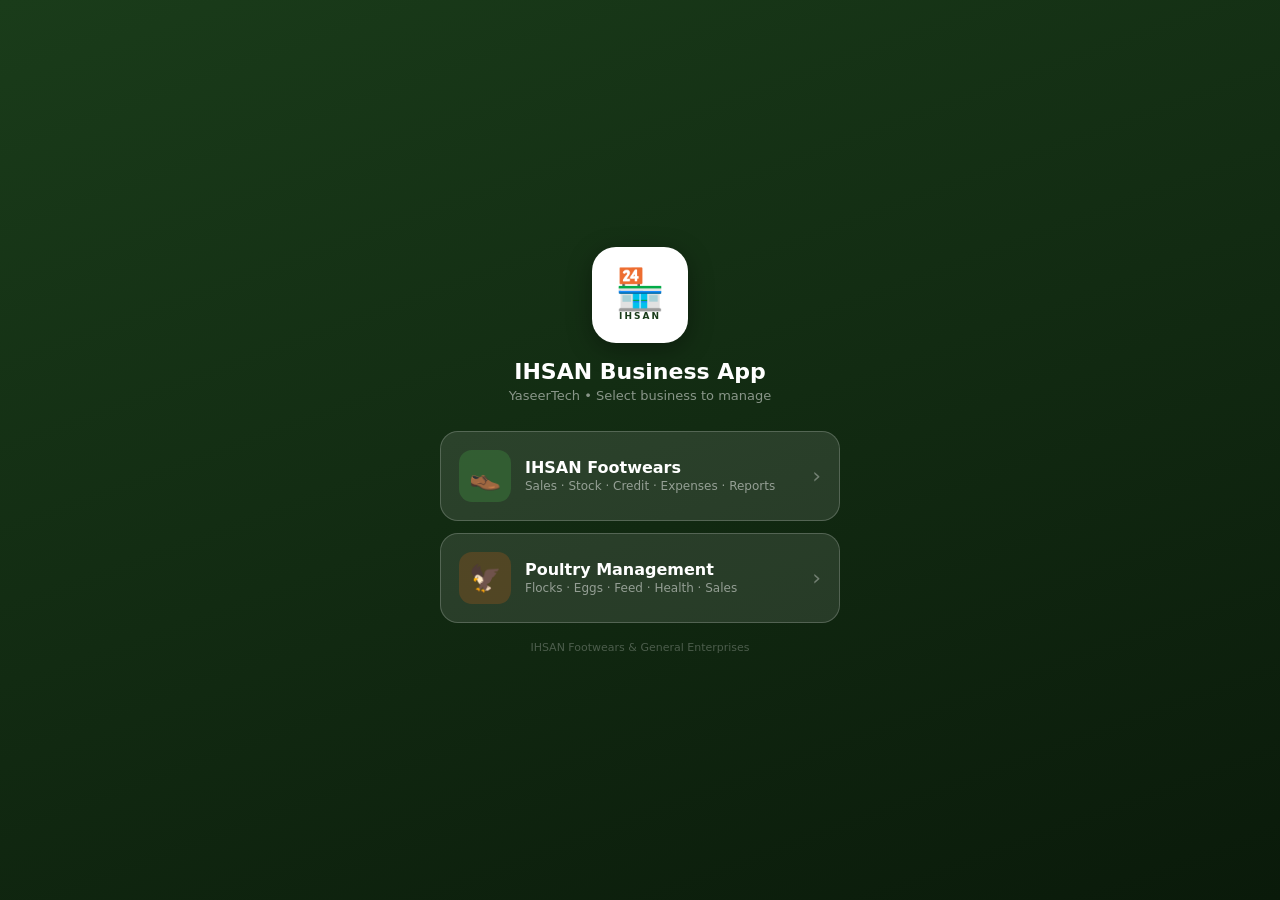
<file: index (12).html>
<!DOCTYPE html>
<html lang="en">
<head>
<meta charset="UTF-8"/>
<meta name="viewport" content="width=device-width,initial-scale=1,maximum-scale=1,user-scalable=no"/>
<title>IHSAN Business App</title>
<meta name="theme-color" content="#1a3c1a"/>
<meta name="mobile-web-app-capable" content="yes"/>
<meta name="apple-mobile-web-app-capable" content="yes"/>
<meta name="apple-mobile-web-app-status-bar-style" content="black-translucent"/>
<link rel="manifest" href="manifest.json"/>
<link rel="apple-touch-icon" href="icon-192.png"/>
<style>
:root{--gd:#1a3c1a;--g:#3b7a3b;--gl:#e8f5e8;--gt:#1f5c1f;--am:#d4860e;--al:#fef3e2;--ad:#7a4f0d;--rm:#c0392b;--rl:#fdecea;--bm:#1565c0;--bl:#e3f2fd;--bwm:#7b4f21;--bwl:#f5ede3;--bwd:#5a3615;--tm:#0d7377;--bg:#f4f6f4;--sf:#fff;--br:#e0e8e0;--t1:#1a2e1a;--t2:#4a664a;--t3:#8aaa8a;--r:14px;--nh:64px}
*{box-sizing:border-box;margin:0;padding:0;-webkit-tap-highlight-color:transparent}
html,body{height:100%;font-family:system-ui,-apple-system,sans-serif;background:var(--bg);color:var(--t1);overflow:hidden}
@keyframes fadeUp{from{opacity:0;transform:translateY(6px)}to{opacity:1;transform:none}}
@keyframes slideUp{from{transform:translateY(100%)}to{transform:none}}
@keyframes shake{0%,100%{transform:translateX(0)}25%,75%{transform:translateX(-6px)}50%{transform:translateX(6px)}}
@keyframes pulse{0%,100%{opacity:1}50%{opacity:.3}}
.screen{position:fixed;inset:0;z-index:100;background:linear-gradient(160deg,#1a3c1a,#0a1a0a);display:flex;align-items:center;justify-content:center;padding:24px}
.hidden{display:none!important}
/* SELECTOR */
.sel-box{width:100%;max-width:400px;text-align:center}
.sel-title{font-size:22px;font-weight:700;color:#fff;margin-bottom:4px}
.sel-sub{font-size:13px;color:rgba(255,255,255,.5);margin-bottom:28px}
.sel-card{background:rgba(255,255,255,.1);border:1.5px solid rgba(255,255,255,.2);border-radius:18px;padding:18px;cursor:pointer;display:flex;align-items:center;gap:14px;margin-bottom:12px;text-align:left}
.sel-card:active{background:rgba(255,255,255,.2);transform:scale(.97)}
.sel-ico{width:52px;height:52px;border-radius:13px;display:flex;align-items:center;justify-content:center;font-size:26px;flex-shrink:0}
.fw-ico{background:rgba(59,122,59,.5)} .pt-ico{background:rgba(123,79,33,.5)}
.sel-card-title{font-size:16px;font-weight:700;color:#fff}
.sel-card-sub{font-size:12px;color:rgba(255,255,255,.5);margin-top:2px}
/* PIN */
.pin-box{position:relative;width:100%;max-width:300px;text-align:center;padding:10px}
.pin-back{position:absolute;top:-4px;left:0;background:none;border:none;color:rgba(255,255,255,.6);font-size:14px;cursor:pointer;padding:4px}
.pin-logo{font-size:44px;margin-bottom:10px}
.pin-title{font-size:20px;font-weight:700;color:#fff;margin-bottom:2px}
.pin-sub{font-size:13px;color:rgba(255,255,255,.45);margin-bottom:22px}
.pin-lbl{font-size:13px;color:rgba(255,255,255,.7);margin-bottom:12px}
.pin-dots{display:flex;justify-content:center;gap:14px;margin-bottom:6px}
.dot{width:14px;height:14px;border-radius:50%;border:2px solid rgba(255,255,255,.3);transition:.15s}
.dot.on{background:#fff;border-color:#fff}
.dot.err{background:var(--rm);border-color:var(--rm);animation:shake .4s}
.pin-err{font-size:12px;color:#ff8a80;min-height:18px;margin-bottom:6px}
.pin-pad{display:grid;grid-template-columns:repeat(3,1fr);gap:10px;max-width:240px;margin:10px auto 0}
.pk{height:56px;border-radius:12px;border:1.5px solid rgba(255,255,255,.18);background:rgba(255,255,255,.1);color:#fff;font-size:22px;font-weight:500;cursor:pointer;display:flex;align-items:center;justify-content:center}
.pk:active{background:rgba(255,255,255,.3);transform:scale(.92)}
.pk.blank{background:transparent!important;border-color:transparent!important}
.pin-hint{font-size:11px;color:rgba(255,255,255,.2);margin-top:16px}
/* APP SHELL */
#app{position:fixed;inset:0;display:flex;flex-direction:column;background:var(--bg)}
.off-bar{background:var(--rm);color:#fff;font-size:12px;font-weight:600;text-align:center;padding:5px;display:none}
.off-bar.on{display:block}
.hdr{background:linear-gradient(135deg,#1a3c1a,#2d5a2d);flex-shrink:0;box-shadow:0 2px 8px rgba(0,0,0,.2)}
.hdr-row{display:flex;align-items:center;justify-content:space-between;padding:0 14px;height:52px}
.hdr-left{display:flex;align-items:center;gap:10px}
.hdr-back{width:36px;height:36px;background:rgba(255,255,255,.15);border-radius:10px;border:none;font-size:18px;color:#fff;cursor:pointer;display:flex;align-items:center;justify-content:center}
.hdr-title{font-size:15px;font-weight:700;color:#fff}
.hdr-date{font-size:11px;color:rgba(255,255,255,.55)}
.hdr-bell{width:36px;height:36px;background:rgba(255,255,255,.12);border-radius:10px;border:1px solid rgba(255,255,255,.2);font-size:18px;color:#fff;cursor:pointer;position:relative;display:flex;align-items:center;justify-content:center}
.nbadge{position:absolute;top:5px;right:5px;width:8px;height:8px;border-radius:50%;background:#d4860e;border:1.5px solid #1a3c1a;display:none}
.sync-row{display:flex;align-items:center;gap:6px;padding:3px 14px 7px;font-size:11px;color:rgba(255,255,255,.6)}
.sdot{width:7px;height:7px;border-radius:50%;background:#4caf50;flex-shrink:0}
.sdot.sy{background:#d4860e;animation:pulse 1s infinite} .sdot.er{background:#c0392b}
/* PAGES */
.pgc{flex:1;overflow-y:auto;overflow-x:hidden;padding-bottom:72px}
.pg{display:none;padding:14px;animation:fadeUp .2s ease}
.pg.active{display:block}
/* BOTTOM NAV */
.bnav{height:var(--nh);background:var(--sf);border-top:1px solid var(--br);display:flex;flex-shrink:0}
.nb{flex:1;display:flex;flex-direction:column;align-items:center;justify-content:center;gap:3px;background:none;border:none;cursor:pointer;color:var(--t3);font-size:10px;font-weight:500;padding:0}
.nb .ni{font-size:22px;line-height:1} .nb.active{color:var(--g)}
/* MORE SHEET */
.more-ov{position:fixed;inset:0;z-index:400}
.more-bg{position:absolute;inset:0;background:rgba(0,0,0,.4)}
.more-sheet{position:absolute;bottom:0;left:0;right:0;background:var(--sf);border-radius:22px 22px 0 0;padding:18px 14px 32px;animation:slideUp .3s ease}
.more-lbl{font-size:12px;font-weight:700;color:var(--t3);text-transform:uppercase;letter-spacing:.5px;margin-bottom:12px}
.more-grid{display:grid;grid-template-columns:repeat(3,1fr);gap:10px}
.mi{display:flex;flex-direction:column;align-items:center;gap:7px;padding:14px 8px;border-radius:var(--r);background:var(--bg);border:1px solid var(--br);font-size:12px;font-weight:600;color:var(--t2);cursor:pointer}
.mi .ni{font-size:24px}
/* COMMON */
.greet{font-size:15px;font-weight:600;color:var(--t2);margin-bottom:14px}
.stat-grid{display:grid;grid-template-columns:1fr 1fr;gap:10px;margin-bottom:14px}
.sc{border-radius:var(--r);padding:13px 12px;display:flex;flex-direction:column;gap:5px;cursor:pointer}
.sc:active{transform:scale(.96)}
.sc.g{background:var(--gl)} .sc.a{background:var(--al)} .sc.b{background:var(--bl)} .sc.r{background:var(--rl)} .sc.bw{background:var(--bwl)}
.sc-ico{font-size:22px} .sc-val{font-size:19px;font-weight:700;color:var(--t1)} .sc-lbl{font-size:11px;color:var(--t2);font-weight:500}
.sec-hd{display:flex;justify-content:space-between;align-items:center;font-size:12px;font-weight:700;color:var(--t2);text-transform:uppercase;letter-spacing:.5px;margin:4px 0 10px}
.see-all{font-size:12px;color:var(--g);background:none;border:none;cursor:pointer;font-weight:600}
.sum-card{background:var(--sf);border-radius:var(--r);padding:2px 16px;margin-bottom:14px;border:1px solid var(--br)}
.sum-row{display:flex;justify-content:space-between;padding:9px 0;border-bottom:1px solid var(--bg);font-size:13px}
.sum-row:last-child{border-bottom:none} .sum-row.bt{border-top:2px solid var(--br)}
.gt{color:var(--gt)} .rt{color:var(--rm)} .at{color:var(--ad)}
.empty{background:var(--sf);border-radius:var(--r);padding:28px 16px;text-align:center;border:1px solid var(--br);color:var(--t3);margin-bottom:8px}
.empty .ei{font-size:28px;margin-bottom:6px} .empty p{font-size:13px}
.rlist{display:flex;flex-direction:column;gap:8px;margin-bottom:8px}
.rc{background:var(--sf);border-radius:var(--r);border:1px solid var(--br);padding:12px 14px;display:flex;align-items:flex-start;gap:10px}
.ri{width:40px;height:40px;border-radius:10px;display:flex;align-items:center;justify-content:center;font-size:20px;flex-shrink:0}
.ri.g{background:var(--gl)} .ri.a{background:var(--al)} .ri.r{background:var(--rl)} .ri.b{background:var(--bl)} .ri.bw{background:var(--bwl)}
.rb{flex:1;min-width:0}
.rtitle{font-size:14px;font-weight:600;color:var(--t1);white-space:nowrap;overflow:hidden;text-overflow:ellipsis}
.rmeta{font-size:12px;color:var(--t2);margin-top:2px}
.rright{text-align:right;flex-shrink:0}
.ramt{font-size:15px;font-weight:700}
.ramt.g{color:var(--gt)} .ramt.r{color:var(--rm)} .ramt.a{color:var(--ad)} .ramt.bw{color:var(--bwm)}
.rtime{font-size:11px;color:var(--t3);margin-top:2px}
.ract{display:flex;gap:6px;margin-top:8px;flex-wrap:wrap}
.btn{font-size:12px;padding:5px 10px;border-radius:6px;border:1px solid var(--br);background:none;cursor:pointer;color:var(--t2)}
.btn.g{background:var(--gl);color:var(--gt);border-color:var(--gl)} .btn.r{background:var(--rl);color:var(--rm);border-color:var(--rl)} .btn.b{background:var(--bl);color:var(--bm);border-color:var(--bl)} .btn.bw{background:var(--bwl);color:var(--bwm);border-color:var(--bwl)}
.thumb{width:40px;height:40px;border-radius:8px;object-fit:cover;flex-shrink:0}
.toolbar{display:flex;gap:8px;align-items:center;margin-bottom:12px;flex-wrap:wrap}
.sbox{flex:1;min-width:120px;padding:10px 14px;border-radius:10px;border:1.5px solid var(--br);background:var(--sf);font-size:14px;color:var(--t1);outline:none}
.sbox:focus{border-color:var(--g)}
.ftabs{display:flex;gap:4px;flex:1}
.ft{flex:1;padding:8px 4px;border-radius:8px;border:1.5px solid var(--br);background:var(--sf);font-size:11px;font-weight:500;color:var(--t2);cursor:pointer}
.ft.active{background:var(--g);color:#fff;border-color:var(--g)}
.fab{padding:9px 13px;border-radius:10px;background:var(--gd);color:#fff;border:none;font-size:13px;font-weight:600;cursor:pointer;white-space:nowrap}
.fab.sec{background:var(--g)} .fab.bw{background:var(--bwm)} .fab.rm{background:var(--rm)} .fab.am{background:var(--am)} .fab.tm{background:var(--tm)}
.ptotal{font-size:13px;color:var(--t2);margin-bottom:12px;padding:10px 14px;background:var(--sf);border-radius:8px;border:1px solid var(--br)}
/* STOCK */
.stk-card{background:var(--sf);border-radius:var(--r);border:1px solid var(--br);padding:12px 14px;margin-bottom:8px}
.sth{display:flex;align-items:flex-start;gap:10px}
.sthumb{width:52px;height:52px;border-radius:10px;object-fit:cover;flex-shrink:0;border:1px solid var(--br)}
.sthumb-ph{width:52px;height:52px;border-radius:10px;background:var(--gl);display:flex;align-items:center;justify-content:center;font-size:24px;flex-shrink:0}
.sb2{flex:1;min-width:0} .sname{font-size:14px;font-weight:600;color:var(--t1)} .smeta{font-size:12px;color:var(--t2);margin-top:2px}
.sqr{text-align:right;flex-shrink:0} .sqty{font-size:18px;font-weight:700} .sqty.low{color:var(--rm)} .sqty-l{font-size:10px;color:var(--t3)}
.low-b{font-size:10px;background:var(--rl);color:var(--rm);border-radius:20px;padding:2px 8px;font-weight:600;margin-top:2px;display:inline-block}
.sprices{display:flex;gap:10px;margin-top:10px;padding-top:10px;border-top:1px solid var(--bg);flex-wrap:wrap;align-items:center}
.spi{display:flex;flex-direction:column} .spl{font-size:10px;color:var(--t3)} .spv{font-size:13px;font-weight:600;color:var(--t1)}
.pchip{font-size:11px;padding:3px 8px;border-radius:20px;background:var(--gl);color:var(--gt);font-weight:600;margin-left:auto}
/* CREDIT */
.cr-card{background:var(--sf);border-radius:var(--r);border:1px solid var(--br);padding:14px;margin-bottom:8px}
.cr-top{display:flex;align-items:center;gap:10px;margin-bottom:10px}
.cr-av{width:40px;height:40px;border-radius:50%;background:var(--al);color:var(--ad);display:flex;align-items:center;justify-content:center;font-size:16px;font-weight:700;flex-shrink:0}
.cr-name{font-size:14px;font-weight:600;color:var(--t1)} .cr-phone{font-size:12px;color:var(--t2)}
.cr-bal{font-size:17px;font-weight:700;color:var(--rm)} .cr-bal.paid{color:var(--g)}
.pbar-bg{height:6px;background:var(--bg);border-radius:3px;overflow:hidden;margin-bottom:4px}
.pbar-fill{height:100%;background:var(--g);border-radius:3px}
.cr-amts{display:flex;justify-content:space-between;font-size:11px;color:var(--t2)}
/* CONTACTS */
.ct-card{background:var(--sf);border-radius:var(--r);border:1px solid var(--br);padding:14px;display:flex;align-items:center;gap:12px;margin-bottom:8px}
.ct-av{width:44px;height:44px;border-radius:12px;background:var(--gl);color:var(--gt);display:flex;align-items:center;justify-content:center;font-size:18px;font-weight:700;flex-shrink:0}
.ct-body{flex:1;min-width:0} .ct-name{font-size:14px;font-weight:600;color:var(--t1)} .ct-meta{font-size:12px;color:var(--t2);margin-top:2px}
.ct-acts{display:flex;gap:8px}
.ct-btn{width:34px;height:34px;border-radius:8px;border:1px solid var(--br);background:none;cursor:pointer;display:flex;align-items:center;justify-content:center;font-size:16px}
/* REPORTS */
.rpt-period{display:flex;align-items:center;gap:8px;flex-wrap:wrap;margin-bottom:14px;background:var(--sf);border-radius:var(--r);padding:12px 14px;border:1px solid var(--br)}
.rpt-period label{font-size:12px;color:var(--t2);font-weight:500}
.rpt-period input{flex:1;padding:8px;border-radius:8px;border:1.5px solid var(--br);font-size:13px;min-width:110px;color:var(--t1);background:var(--bg)}
.rpt-sec{background:var(--sf);border-radius:var(--r);border:1px solid var(--br);padding:14px;margin-bottom:10px}
.rpt-sec-t{font-size:12px;font-weight:700;color:var(--t2);text-transform:uppercase;letter-spacing:.5px;margin-bottom:10px}
.rpt-row{display:flex;justify-content:space-between;padding:7px 0;border-bottom:1px solid var(--bg);font-size:13px}
.rpt-row:last-child{border-bottom:none} .rpt-tot{font-size:15px;font-weight:700}
.exp-row{display:flex;gap:10px;margin-top:12px}
.exp-btn{flex:1;padding:11px;border-radius:10px;border:1.5px solid var(--br);background:var(--sf);color:var(--t2);font-size:13px;font-weight:600;cursor:pointer;display:flex;align-items:center;justify-content:center;gap:6px}
/* SETTINGS */
.set-grp{background:var(--sf);border-radius:var(--r);border:1px solid var(--br);padding:16px;margin-bottom:14px;display:flex;flex-direction:column;gap:12px}
.set-lbl{font-size:12px;font-weight:700;color:var(--t2);text-transform:uppercase;letter-spacing:.5px}
.set-item{display:flex;flex-direction:column;gap:5px}
.set-item label{font-size:13px;color:var(--t2);font-weight:500}
.set-item input,.set-item select{padding:10px 13px;border-radius:9px;border:1.5px solid var(--br);background:var(--bg);font-size:14px;color:var(--t1);outline:none;width:100%}
.set-item input:focus{border-color:var(--g)}
.set-btn{padding:13px;border-radius:10px;border:none;background:var(--gd);color:#fff;font-size:14px;font-weight:600;cursor:pointer;display:flex;align-items:center;justify-content:center;gap:8px;width:100%}
.set-btn.danger{background:none;border:1.5px solid var(--rl);color:var(--rm)}
.cloud-ok{background:var(--gl);border-radius:var(--r);padding:14px;display:flex;align-items:center;gap:12px;margin-bottom:14px;border:1px solid var(--br)}
.cloud-ok-t{font-size:13px;font-weight:600;color:var(--gt)} .cloud-ok-s{font-size:12px;color:var(--gt);opacity:.7;margin-top:2px}
.app-ver{text-align:center;font-size:12px;color:var(--t3);margin:8px 0 20px}
/* POULTRY */
.p-hero{background:linear-gradient(135deg,var(--bwm),var(--bwd));border-radius:var(--r);padding:16px;margin-bottom:14px;display:flex;align-items:center;gap:14px}
.p-hero-ico{font-size:34px;flex-shrink:0}
.p-hero-title{font-size:16px;font-weight:700;color:#fff} .p-hero-sub{font-size:12px;color:rgba(255,255,255,.7);margin-top:2px}
.p-stats{display:grid;grid-template-columns:1fr 1fr;gap:10px;margin-bottom:14px}
.ptabs{display:flex;gap:6px;margin-bottom:14px;overflow-x:auto;padding-bottom:2px;scrollbar-width:none}
.ptabs::-webkit-scrollbar{display:none}
.ptab{padding:8px 14px;border-radius:20px;border:1.5px solid var(--br);background:var(--sf);font-size:12px;font-weight:600;color:var(--t2);cursor:pointer;white-space:nowrap;flex-shrink:0}
.ptab.active{background:var(--bwm);color:#fff;border-color:var(--bwm)}
.ptab-c{display:none} .ptab-c.active{display:block}
.flock-card{background:var(--sf);border-radius:var(--r);border:1px solid var(--br);padding:14px;margin-bottom:8px}
.flock-top{display:flex;align-items:center;gap:12px;margin-bottom:10px}
.flock-ico{width:44px;height:44px;border-radius:12px;background:var(--bwl);display:flex;align-items:center;justify-content:center;font-size:22px;flex-shrink:0}
.flock-name{font-size:14px;font-weight:700;color:var(--t1)} .flock-meta{font-size:12px;color:var(--t2);margin-top:2px}
.flock-count{font-size:20px;font-weight:700;color:var(--bwm)} .flock-count-l{font-size:10px;color:var(--t3)}
.flock-grid{display:grid;grid-template-columns:repeat(3,1fr);gap:8px;margin-bottom:10px}
.fg-item{background:var(--bg);border-radius:8px;padding:8px;text-align:center}
.fg-num{font-size:14px;font-weight:700;color:var(--t1)} .fg-lbl{font-size:10px;color:var(--t3);margin-top:1px}
.mort-b{font-size:10px;background:var(--rl);color:var(--rm);border-radius:20px;padding:2px 8px;font-weight:600;margin-top:2px;display:inline-block}
.p-rec{background:var(--sf);border-radius:var(--r);border:1px solid var(--br);padding:12px 14px;display:flex;align-items:center;gap:12px;margin-bottom:8px}
.p-rec-ico{width:40px;height:40px;border-radius:10px;display:flex;align-items:center;justify-content:center;font-size:22px;flex-shrink:0;background:var(--al)}
.hbadge{font-size:11px;padding:3px 9px;border-radius:20px;font-weight:600;display:inline-block;margin-top:3px}
.hbadge.good{background:var(--gl);color:var(--gt)} .hbadge.sick{background:var(--rl);color:var(--rm)} .hbadge.watch{background:var(--al);color:var(--ad)} .hbadge.treated{background:var(--bl);color:var(--bm)}
/* MODALS */
.mov{position:fixed;inset:0;z-index:500;background:rgba(0,0,0,.5);display:flex;align-items:flex-end}
.modal{width:100%;background:var(--sf);border-radius:22px 22px 0 0;max-height:92vh;display:flex;flex-direction:column;animation:slideUp .3s ease}
.mhdr{display:flex;justify-content:space-between;align-items:center;padding:18px 18px 0;font-size:17px;font-weight:700;color:var(--t1);flex-shrink:0}
.mhdr button{background:none;border:none;font-size:22px;color:var(--t3);cursor:pointer;padding:4px}
.mbody{flex:1;overflow-y:auto;padding:16px 18px;display:flex;flex-direction:column;gap:10px}
.mbody label{font-size:13px;font-weight:500;color:var(--t2)}
.mbody input,.mbody select,.mbody textarea{padding:11px 13px;border-radius:10px;border:1.5px solid var(--br);background:var(--bg);font-size:14px;color:var(--t1);outline:none;width:100%}
.mbody input:focus,.mbody select:focus{border-color:var(--g)}
.mfoot{display:flex;gap:10px;padding:14px 18px 28px;flex-shrink:0;border-top:1px solid var(--br)}
.mc{flex:1;padding:13px;border-radius:10px;border:1.5px solid var(--br);background:none;color:var(--t2);font-size:14px;font-weight:600;cursor:pointer}
.ms{flex:2;padding:13px;border-radius:10px;border:none;background:linear-gradient(135deg,var(--g),var(--gd));color:#fff;font-size:14px;font-weight:700;cursor:pointer}
.ms:disabled{opacity:.5}
.ms.bw{background:linear-gradient(135deg,var(--bwm),var(--bwd))} .ms.rm{background:var(--rm)} .ms.am{background:var(--am)} .ms.tm{background:var(--tm)} .ms.sec{background:var(--g)}
.img-box{border:2px dashed var(--br);border-radius:12px;padding:16px;text-align:center;cursor:pointer;background:var(--bg)}
.img-box p{font-size:13px;color:var(--t3);margin-top:6px}
.img-wrap{position:relative} .img-prev{width:100%;max-height:150px;object-fit:cover;border-radius:10px;display:block}
.img-del{position:absolute;top:6px;right:6px;width:28px;height:28px;border-radius:50%;background:var(--rm);color:#fff;border:none;cursor:pointer;font-size:14px}
.spicker{max-height:190px;overflow-y:auto;border:1.5px solid var(--br);border-radius:10px;padding:6px;background:var(--bg);display:flex;flex-direction:column;gap:4px}
.sopt{display:flex;align-items:center;gap:10px;padding:8px 10px;border-radius:8px;cursor:pointer;background:var(--sf)}
.sopt.sel{background:var(--gl);outline:1px solid var(--g)}
.sopt-ph{width:34px;height:34px;border-radius:6px;background:var(--gl);display:flex;align-items:center;justify-content:center;font-size:16px;flex-shrink:0}
.sopt-img{width:34px;height:34px;border-radius:6px;object-fit:cover;flex-shrink:0}
.sopt-info{flex:1;min-width:0} .sopt-name{font-size:13px;font-weight:600;color:var(--t1);white-space:nowrap;overflow:hidden;text-overflow:ellipsis} .sopt-sub{font-size:11px;color:var(--t2)}
.sopt-price{font-size:13px;font-weight:700;color:var(--gt);white-space:nowrap}
.sel-bdg{background:var(--gl);border:1px solid var(--g);border-radius:8px;padding:8px 12px;font-size:13px;font-weight:600;color:var(--gt);display:flex;justify-content:space-between}
.tot-prev{background:var(--gl);border-radius:8px;padding:10px 14px;font-size:14px;font-weight:600;color:var(--gt)}
.receipt{font-family:monospace;font-size:13px}
.r-hdr{text-align:center;padding-bottom:10px;border-bottom:1px dashed var(--br);margin-bottom:10px}
.r-biz{font-size:15px;font-weight:700} .r-row{display:flex;justify-content:space-between;padding:5px 0}
.r-div{border:none;border-top:1px dashed var(--br);margin:8px 0} .r-tot{font-weight:700;font-size:15px}
/* NOTIF */
.notif-ov{position:fixed;inset:0;z-index:600}
.notif-bg{position:absolute;inset:0;background:rgba(0,0,0,.4)}
.notif-sheet{position:absolute;top:0;left:0;right:0;max-height:70vh;background:var(--sf);overflow-y:auto;border-radius:0 0 var(--r) var(--r);box-shadow:0 4px 20px rgba(0,0,0,.15);animation:fadeUp .2s ease}
.notif-hdr{display:flex;justify-content:space-between;align-items:center;padding:14px 18px;font-size:15px;font-weight:700;border-bottom:1px solid var(--br);position:sticky;top:0;background:var(--sf)}
.notif-hdr button{background:none;border:none;font-size:20px;color:var(--t3);cursor:pointer}
.ni2{display:flex;gap:12px;padding:12px 18px;border-bottom:1px solid var(--bg);align-items:flex-start}
.ni2-ico{width:36px;height:36px;border-radius:10px;flex-shrink:0;display:flex;align-items:center;justify-content:center;font-size:18px}
.ni2-text{font-size:13px;color:var(--t1);line-height:1.5} .ni2-sub{font-size:11px;color:var(--t3);margin-top:2px}
.toast{position:fixed;bottom:74px;left:50%;transform:translateX(-50%);background:#1a2e1a;color:#fff;padding:11px 20px;border-radius:50px;font-size:14px;font-weight:500;z-index:9000;white-space:nowrap;box-shadow:0 4px 18px rgba(0,0,0,.2)}
/* INSTALL BANNER */
#inst-bar{position:fixed;bottom:0;left:0;right:0;z-index:5000;background:linear-gradient(135deg,#1a3c1a,#2d5a2d);color:#fff;padding:14px 14px 30px;display:none;align-items:center;gap:12px;box-shadow:0 -4px 20px rgba(0,0,0,.4)}
/* IOS MODAL */
#ios-modal{position:fixed;inset:0;z-index:6000;background:rgba(0,0,0,.6);display:none;align-items:flex-end;justify-content:center}
#ios-modal .im-box{background:#fff;border-radius:22px 22px 0 0;padding:22px 20px 44px;width:100%;max-width:500px}
#ios-modal .im-step{display:flex;align-items:center;gap:14px;padding:13px;background:#f4f6f4;border-radius:12px;margin-bottom:10px;font-size:14px;color:#333;line-height:1.5}
</style>
</head>
<body>
<!-- INSTALL BANNER -->
<div id="inst-bar" style="display:none;position:fixed;bottom:0;left:0;right:0;z-index:5000;background:linear-gradient(135deg,#1a3c1a,#2d5a2d);color:#fff;padding:14px 14px 30px;align-items:center;gap:12px;box-shadow:0 -4px 20px rgba(0,0,0,.4)">
  <div style="width:50px;height:50px;background:rgba(255,255,255,.15);border-radius:13px;display:flex;align-items:center;justify-content:center;font-size:28px;flex-shrink:0">&#127978;</div>
  <div style="flex:1;min-width:0">
    <div style="font-size:15px;font-weight:700;margin-bottom:3px">Install IHSAN App</div>
    <div style="font-size:11px;opacity:.65;line-height:1.4">Add to home screen &bull; Works like a real app &bull; Live data sync</div>
  </div>
  <button onclick="doInstall()" style="padding:13px 16px;border-radius:12px;border:none;background:#fff;color:#1a3c1a;font-size:13px;font-weight:800;cursor:pointer;white-space:nowrap;flex-shrink:0">&#10133; Install</button>
  <button onclick="document.getElementById('inst-bar').style.display='none'" style="background:rgba(255,255,255,.12);border:1px solid rgba(255,255,255,.2);color:#fff;font-size:16px;cursor:pointer;width:34px;height:34px;border-radius:8px;flex-shrink:0">&#10005;</button>
</div>

<!-- IOS INSTALL GUIDE -->
<div id="ios-modal" style="display:none;position:fixed;inset:0;z-index:6000;background:rgba(0,0,0,.6);align-items:flex-end;justify-content:center">
  <div style="background:#fff;border-radius:22px 22px 0 0;padding:22px 20px 44px;width:100%;max-width:500px">
    <div style="display:flex;justify-content:space-between;align-items:center;margin-bottom:18px">
      <div style="font-size:17px;font-weight:700;color:#1a3c1a">Add to Home Screen</div>
      <button onclick="document.getElementById('ios-modal').style.display='none'" style="background:#eee;border:none;border-radius:50%;width:32px;height:32px;font-size:16px;cursor:pointer">&#10005;</button>
    </div>
    <div style="display:flex;align-items:center;gap:14px;padding:13px;background:#f4f6f4;border-radius:12px;margin-bottom:10px;font-size:14px;color:#333;line-height:1.5"><span style="font-size:26px;flex-shrink:0">1&#65039;&#8364;</span><div>Tap the <strong>Share</strong> button &#11014;&#65039; at the bottom of Safari</div></div>
    <div style="display:flex;align-items:center;gap:14px;padding:13px;background:#f4f6f4;border-radius:12px;margin-bottom:10px;font-size:14px;color:#333;line-height:1.5"><span style="font-size:26px;flex-shrink:0">2&#65039;&#8364;</span><div>Scroll down and tap <strong>"Add to Home Screen"</strong> &#10133;</div></div>
    <div style="display:flex;align-items:center;gap:14px;padding:13px;background:#f4f6f4;border-radius:12px;margin-bottom:10px;font-size:14px;color:#333;line-height:1.5"><span style="font-size:26px;flex-shrink:0">3&#65039;&#8364;</span><div>Tap <strong>"Add"</strong> at the top right corner</div></div>
    <div style="display:flex;align-items:center;gap:14px;padding:13px;background:#e8f5e8;border-radius:12px;font-size:14px;color:#1a3c1a;font-weight:600"><span style="font-size:26px;flex-shrink:0">&#9989;</span><div>IHSAN App will appear on your home screen!</div></div>
  </div>
</div>

<!-- SELECTOR -->
<div id="scr-sel" class="screen">
  <div class="sel-box">
    <div style="width:96px;height:96px;background:#fff;border-radius:24px;margin:0 auto 16px;display:flex;flex-direction:column;align-items:center;justify-content:center;box-shadow:0 6px 24px rgba(0,0,0,.35)">
      <div style="font-size:40px;line-height:1">&#127978;</div>
      <div style="font-size:9px;font-weight:900;color:#1a3c1a;letter-spacing:2px;margin-top:2px">IHSAN</div>
    </div>
    <div class="sel-title">IHSAN Business App</div>
    <div class="sel-sub">YaseerTech &bull; Select business to manage</div>
    <div class="sel-card" onclick="selBiz('fw')">
      <div class="sel-ico fw-ico">&#128094;</div>
      <div style="flex:1"><div class="sel-card-title">IHSAN Footwears</div><div class="sel-card-sub">Sales &middot; Stock &middot; Credit &middot; Expenses &middot; Reports</div></div>
      <span style="font-size:22px;color:rgba(255,255,255,.35)">&#8250;</span>
    </div>
    <div class="sel-card" onclick="selBiz('pt')">
      <div class="sel-ico pt-ico">&#129413;</div>
      <div style="flex:1"><div class="sel-card-title">Poultry Management</div><div class="sel-card-sub">Flocks &middot; Eggs &middot; Feed &middot; Health &middot; Sales</div></div>
      <span style="font-size:22px;color:rgba(255,255,255,.35)">&#8250;</span>
    </div>
    <div style="margin-top:18px;font-size:11px;color:rgba(255,255,255,.25);text-align:center">IHSAN Footwears &amp; General Enterprises</div>
  </div>
</div>

<!-- PIN -->
<div id="scr-pin" class="screen hidden">
  <div class="pin-box">
    <button class="pin-back" onclick="goSel()">&#8592; Back</button>
    <div class="pin-logo" id="plogo">&#128094;</div>
    <div class="pin-title" id="ptitle">IHSAN Footwears</div>
    <div class="pin-sub" id="psub">&amp; General Enterprises</div>
    <div class="pin-lbl">Enter your PIN to continue</div>
    <div class="pin-dots">
      <span class="dot" id="d1"></span><span class="dot" id="d2"></span>
      <span class="dot" id="d3"></span><span class="dot" id="d4"></span>
    </div>
    <div class="pin-err" id="pin-err"></div>
    <div class="pin-pad">
      <button class="pk" onclick="pk(1)">1</button><button class="pk" onclick="pk(2)">2</button><button class="pk" onclick="pk(3)">3</button>
      <button class="pk" onclick="pk(4)">4</button><button class="pk" onclick="pk(5)">5</button><button class="pk" onclick="pk(6)">6</button>
      <button class="pk" onclick="pk(7)">7</button><button class="pk" onclick="pk(8)">8</button><button class="pk" onclick="pk(9)">9</button>
      <button class="pk blank"></button><button class="pk" onclick="pk(0)">0</button>
      <button class="pk" onclick="pdel()">&#9003;</button>
    </div>
    <div class="pin-hint">Default PIN: 1234</div>
  </div>
</div>

<!-- APP -->
<div id="app" class="hidden" style="position:fixed;inset:0;display:flex;flex-direction:column;background:var(--bg)">
  <div class="off-bar" id="off-bar">&#9888; Offline &mdash; showing cached data</div>
  <div class="hdr">
    <div class="hdr-row">
      <div class="hdr-left">
        <button class="hdr-back" onclick="goSel()">&#8592;</button>
        <div><div class="hdr-title" id="hdr-title">IHSAN</div><div class="hdr-date" id="hdr-date"></div></div>
      </div>
      <button class="hdr-bell" onclick="showNotif()">&#128276;<span class="nbadge" id="nbadge"></span></button>
    </div>
    <div class="sync-row"><span class="sdot" id="sdot"></span><span id="slbl">Loading...</span></div>
  </div>
  <div class="pgc" id="pgc"></div>
  <nav class="bnav" id="bnav"></nav>
  <div class="more-ov hidden" id="more-ov">
    <div class="more-bg" onclick="hideMore()"></div>
    <div class="more-sheet"><div class="more-lbl">More Options</div><div class="more-grid" id="more-grid"></div></div>
  </div>
</div>

<!-- SHARED MODALS -->
<div class="mov hidden" id="m-rcpt"><div class="modal"><div class="mhdr"><span>Receipt</span><button onclick="cM('m-rcpt')">&#10005;</button></div><div class="mbody" id="rcpt-body"></div><div class="mfoot"><button class="mc" onclick="cM('m-rcpt')">Close</button><button class="ms" onclick="shareRcpt()">&#128241; WhatsApp</button></div></div></div>
<div class="mov hidden" id="m-crpay"><div class="modal"><div class="mhdr"><span>Record Payment</span><button onclick="cM('m-crpay')">&#10005;</button></div><div class="mbody"><p id="crpay-info" style="font-size:14px;color:var(--t2);background:var(--al);padding:10px 14px;border-radius:8px;margin:0"></p><label>Amount Paid &#8358; *</label><input type="number" id="crpay-amt" placeholder="0.00"/><label>Method</label><select id="crpay-mth"><option value="cash">Cash</option><option value="transfer">Transfer</option></select></div><div class="mfoot"><button class="mc" onclick="cM('m-crpay')">Cancel</button><button class="ms" onclick="saveCrPay()">&#10003; Record</button></div></div></div>
<!-- NOTIF -->
<div class="notif-ov hidden" id="notif-ov">
  <div class="notif-bg" onclick="hideNotif()"></div>
  <div class="notif-sheet"><div class="notif-hdr"><span>Notifications</span><button onclick="hideNotif()">&#10005;</button></div><div id="notif-list"></div></div>
</div>
<div class="toast hidden" id="toast"></div>
<script>
'use strict';
const SBU='https://pelkootzjmcppuljgbqs.supabase.co',SBK='eyJhbGciOiJIUzI1NiIsInR5cCI6IkpXVCJ9.eyJpc3MiOiJzdXBhYmFzZSIsInJlZiI6InBlbGtvb3R6am1jcHB1bGpnYnFzIiwicm9sZSI6ImFub24iLCJpYXQiOjE3Nzk4MDY3NDEsImV4cCI6MjA5NTM4Mjc0MX0.rjuqM25Tx0pQNm-vZ9VdxkePimuUqYapU9bwmUhx2fw';
const SBH={'apikey':SBK,'Authorization':'Bearer '+SBK,'Content-Type':'application/json','Prefer':'return=representation'};
let PIN='1234',ePIN='',biz=null,page='',crT=null,rptD=null,selId=null,pImg=null,sF='today',eF='today',pTabN='flocks',nTmr=null,_rt=null,_pwa=null;
let S={pin:'1234',lowStock:5,bizName:'IHSAN Footwears & General Enterprises',owner:'',phone:'',address:''};
let C={sales:[],expenses:[],stock:[],credits:[],customers:[],suppliers:[]};
let P={flocks:[],eggs:[],feed:[],health:[],psales:[],pexpenses:[]};
async function sbGet(t){const r=await fetch(`${SBU}/rest/v1/${t}?order=created_at.desc&limit=500`,{headers:SBH});if(!r.ok)throw new Error(await r.text());return r.json();}
async function sbPost(t,d){const r=await fetch(`${SBU}/rest/v1/${t}`,{method:'POST',headers:SBH,body:JSON.stringify(d)});if(!r.ok)throw new Error(await r.text());const j=await r.json();return Array.isArray(j)?j[0]:j;}
async function sbPatch(t,id,d){const r=await fetch(`${SBU}/rest/v1/${t}?id=eq.${id}`,{method:'PATCH',headers:SBH,body:JSON.stringify(d)});if(!r.ok)throw new Error(await r.text());}
async function sbDel(t,id){const r=await fetch(`${SBU}/rest/v1/${t}?id=eq.${id}`,{method:'DELETE',headers:SBH});if(!r.ok)throw new Error(await r.text());}
async function fG(t){return sbGet('ihsan_'+t);}
async function fP(t,d){setSy('sy','Saving...');const r=await sbPost('ihsan_'+t,d);C[t]=[r,...C[t]];lsS('c_'+t,C[t]);setSy('ok','Saved');return r;}
async function fU(t,id,d){setSy('sy','Saving...');await sbPatch('ihsan_'+t,id,d);C[t]=C[t].map(r=>r.id===id?{...r,...d}:r);lsS('c_'+t,C[t]);setSy('ok','Saved');}
async function fD(t,id){setSy('sy','Deleting...');await sbDel('ihsan_'+t,id);C[t]=C[t].filter(r=>r.id!==id);lsS('c_'+t,C[t]);setSy('ok','Deleted');}
async function pG(t){return sbGet('ihsan_p_'+t);}
async function pP(t,d){setSy('sy','Saving...');const r=await sbPost('ihsan_p_'+t,d);P[t]=[r,...P[t]];lsS('p_'+t,P[t]);setSy('ok','Saved');return r;}
async function pU(t,id,d){setSy('sy','Saving...');await sbPatch('ihsan_p_'+t,id,d);P[t]=P[t].map(r=>r.id===id?{...r,...d}:r);lsS('p_'+t,P[t]);setSy('ok','Saved');}
async function pD(t,id){setSy('sy','Deleting...');await sbDel('ihsan_p_'+t,id);P[t]=P[t].filter(r=>r.id!==id);lsS('p_'+t,P[t]);setSy('ok','Deleted');}
function uid(){return crypto.randomUUID?crypto.randomUUID():Date.now().toString(36)+Math.random().toString(36).slice(2);}
function N(n){return '₦'+Number(n||0).toLocaleString('en-NG',{minimumFractionDigits:0});}
function fT(i){try{return new Date(i).toLocaleTimeString('en-NG',{hour:'2-digit',minute:'2-digit'});}catch{return '';}}
function fD2(i){try{return new Date(i).toLocaleDateString('en-NG',{day:'numeric',month:'short',year:'numeric'});}catch{return '';}}
function td(){return new Date().toISOString().slice(0,10);}
function isT(i){return i&&i.slice(0,10)===td();}
function isW(i){if(!i)return false;const d=new Date(i),n=new Date(),s=new Date(n);s.setDate(n.getDate()-n.getDay());s.setHours(0,0,0,0);return d>=s;}
function isM(i){if(!i)return false;const d=new Date(i),n=new Date();return d.getMonth()===n.getMonth()&&d.getFullYear()===n.getFullYear();}
function bP(a,p){if(p==='today')return a.filter(r=>isT(r.created_at));if(p==='week')return a.filter(r=>isW(r.created_at));if(p==='month')return a.filter(r=>isM(r.created_at));return[...a];}
function ex(s){return String(s||'').replace(/&/g,'&amp;').replace(/</g,'&lt;').replace(/>/g,'&gt;').replace(/"/g,'&quot;');}
function lsS(k,v){try{localStorage.setItem('ih_'+k,JSON.stringify(v));}catch{}}
function lsG(k,d){try{return JSON.parse(localStorage.getItem('ih_'+k))||d;}catch{return d;}}
function setSy(s,l){const d=document.getElementById('sdot'),b=document.getElementById('slbl');if(!d)return;d.className='sdot'+(s==='sy'?' sy':s==='er'?' er':'');b.textContent=l;}
function toast(m){const t=document.getElementById('toast');if(!t)return;t.textContent=m;t.classList.remove('hidden');clearTimeout(window._tt);window._tt=setTimeout(()=>t.classList.add('hidden'),3000);}
function oM(id){const el=document.getElementById(id);if(el)el.classList.remove('hidden');fillDL();if(id==='m-sale')buildSP();if(['m-flock','m-mort','m-egg','m-feed','m-health','m-psale','m-pexp'].includes(id))fillFD();}
function cM(id){const el=document.getElementById(id);if(el)el.classList.add('hidden');}
function showMore(){document.getElementById('nb-more').classList.add('active');document.getElementById('more-ov').classList.remove('hidden');}
function hideMore(){document.getElementById('nb-more').classList.remove('active');document.getElementById('more-ov').classList.add('hidden');}
function fillDL(){['dl-c','dl-c2'].forEach(id=>{const el=document.getElementById(id);if(el)el.innerHTML=C.customers.map(c=>`<option value="${ex(c.name)}">`).join('');});const el=document.getElementById('dl-s');if(el)el.innerHTML=C.suppliers.map(s=>`<option value="${ex(s.name)}">`).join('');const rs=document.getElementById('rs-sel');if(rs)rs.innerHTML='<option value="">-- Select --</option>'+C.stock.map(s=>`<option value="${ex(s.name)}">${ex(s.name)} (${s.qty||0} left)</option>`).join('');}
function fillFD(){const o='<option value="">-- Select flock --</option>'+P.flocks.map(f=>`<option value="${f.id}">${ex(f.name)} (${f.current_count??f.count??0} birds)</option>`).join('');['mo-fl','eg-fl','fd-fl','hl-fl','ps-fl','pe-fl'].forEach(id=>{const el=document.getElementById(id);if(el)el.innerHTML=o;});}
function showNotif(){const n=window._N||[];document.getElementById('notif-list').innerHTML=n.length?n.map(x=>`<div class="ni2"><div class="ni2-ico" style="background:${x.c==='r'?'var(--rl)':'var(--al)'}">!</div><div><div class="ni2-text">${x.t}</div><div class="ni2-sub">${x.s}</div></div></div>`).join(''):'<div class="empty" style="margin:14px"><div class="ei">&#128276;</div><p>No notifications</p></div>';document.getElementById('notif-ov').classList.remove('hidden');}
function hideNotif(){document.getElementById('notif-ov').classList.add('hidden');}
function monOnline(){window.addEventListener('online',async()=>{document.getElementById('off-bar').classList.remove('on');setSy('sy','Reconnecting...');try{await loadAll();rPage();setSy('ok','Connected');}catch{setSy('er','Error');}});window.addEventListener('offline',()=>{document.getElementById('off-bar').classList.add('on');setSy('er','Offline');});}
function gS(){return lsG('sett',{pin:'1234',lowStock:5,bizName:'IHSAN Footwears & General Enterprises',owner:'',phone:'',address:''});}
function svS(){lsS('sett',S);}
function setDate(){const el=document.getElementById('hdr-date');if(el)el.textContent=new Date().toLocaleDateString('en-NG',{weekday:'short',day:'numeric',month:'short',year:'numeric'});}
window.addEventListener('beforeinstallprompt',e=>{e.preventDefault();_pwa=e;showInstBar();});
window.addEventListener('appinstalled',()=>{hideInstBar();toast('IHSAN App installed successfully!');});
function showInstBar(){const isInst=window.matchMedia('(display-mode:standalone)').matches||navigator.standalone;if(isInst)return;const b=document.getElementById('inst-bar');if(b)b.style.display='flex';}
function hideInstBar(){const b=document.getElementById('inst-bar');if(b)b.style.display='none';}
async function doInstall(){const isIOS=/iphone|ipad|ipod/i.test(navigator.userAgent);if(_pwa){try{await _pwa.prompt();const r=await _pwa.userChoice;_pwa=null;if(r.outcome==='accepted'){hideInstBar();toast('Installing...');}}catch(e){toast('Try: menu > Add to Home Screen');}}else if(isIOS){hideInstBar();const m=document.getElementById('ios-modal');if(m)m.style.display='flex';}else{toast('Open in Chrome browser for install option');}}
document.addEventListener('DOMContentLoaded',()=>{
  S=gS();PIN=S.pin||'1234';
  monOnline();
  // Show install bar on iOS automatically (no beforeinstallprompt on iOS)
  const isIOS=/iphone|ipad|ipod/i.test(navigator.userAgent);
  const isInst=window.matchMedia('(display-mode:standalone)').matches||navigator.standalone;
  if(isIOS&&!isInst)showInstBar();
});
function selBiz(b){biz=b;document.getElementById('scr-sel').classList.add('hidden');document.getElementById('scr-pin').classList.remove('hidden');const ip=b==='pt';document.getElementById('plogo').textContent=ip?'&#129413;':'&#128094;';document.getElementById('ptitle').textContent=ip?'Poultry Management':'IHSAN Footwears';document.getElementById('psub').textContent=ip?'Flock - Eggs - Feed - Health':'& General Enterprises';ePIN='';dots();}
function goSel(){stopRealtime();if(nTmr){clearInterval(nTmr);nTmr=null;}document.getElementById('app').classList.add('hidden');document.getElementById('scr-pin').classList.add('hidden');document.getElementById('scr-sel').classList.remove('hidden');ePIN='';}
function pk(d){if(ePIN.length>=4)return;ePIN+=d+'';dots();if(ePIN.length===4)setTimeout(chkPin,130);}
function pdel(){ePIN=ePIN.slice(0,-1);dots();document.getElementById('pin-err').textContent='';document.querySelectorAll('.dot').forEach(d=>d.classList.remove('err'));}
function dots(){for(let i=1;i<=4;i++){const d=document.getElementById('d'+i);d.classList.toggle('on',i<=ePIN.length);d.classList.remove('err');}}
async function chkPin(){if(ePIN===PIN){document.getElementById('scr-pin').classList.add('hidden');document.getElementById('app').classList.remove('hidden');setDate();await launch();}else{document.querySelectorAll('.dot').forEach(d=>d.classList.add('err'));document.getElementById('pin-err').textContent='Wrong PIN. Try again.';ePIN='';setTimeout(()=>{dots();document.getElementById('pin-err').textContent='';},700);}}
function chgPin(){const o=document.getElementById('op').value,n=document.getElementById('np').value,c=document.getElementById('cp').value;if(o!==PIN)return toast('Current PIN wrong');if(!/^\d{4}$/.test(n))return toast('PIN must be 4 digits');if(n!==c)return toast('PINs do not match');PIN=n;S.pin=n;svS();toast('PIN updated');['op','np','cp'].forEach(id=>document.getElementById(id).value='');}
function startRealtime(){stopRealtime();_rt=setInterval(async()=>{if(!biz)return;try{await loadAll();rPage();setSy('ok','Live '+new Date().toLocaleTimeString('en-NG',{hour:'2-digit',minute:'2-digit'}));}catch(e){setSy('er','No connection');}},8000);}
function stopRealtime(){if(_rt){clearInterval(_rt);_rt=null;}}
async function launch(){document.getElementById('hdr-title').textContent=biz==='pt'?'Poultry Management':'IHSAN Footwears';setSy('sy','Loading...');try{await loadAll();setSy('ok','Connected');}catch(ex){loadCache();setSy('er','Offline');}buildUI();startNT();startRealtime();}
async function loadAll(){if(biz==='pt'){const ts=['flocks','eggs','feed','health','psales','pexpenses'];const rs=await Promise.all(ts.map(t=>pG(t)));ts.forEach((t,i)=>{P[t]=rs[i]||[];lsS('p_'+t,P[t]);});}else{const ts=['sales','expenses','stock','credits','customers','suppliers'];const rs=await Promise.all(ts.map(t=>fG(t)));ts.forEach((t,i)=>{C[t]=rs[i]||[];lsS('c_'+t,C[t]);});}}
function loadCache(){if(biz==='pt'){'flocks,eggs,feed,health,psales,pexpenses'.split(',').forEach(t=>{P[t]=lsG('p_'+t,[]);});}else{'sales,expenses,stock,credits,customers,suppliers'.split(',').forEach(t=>{C[t]=lsG('c_'+t,[]);});}}
function rPage(){if(biz==='pt'){rPTab(pTabN);rPS();}else goP(page);}
function buildUI(){if(biz==='pt')buildPUI();else buildFUI();}
function startNT(){chkN();clearInterval(nTmr);nTmr=setInterval(chkN,60000);}
function chkN(){const n=[];const low=S.lowStock||5;if(biz==='fw'){C.credits.forEach(c=>{if((c.balance||0)>0&&c.due){const d=Math.ceil((new Date(c.due)-new Date())/86400000);if(d>=0&&d<=2)n.push({c:'a',t:`${c.name} owes ${N(c.balance)} due ${d===0?'TODAY':'in '+d+'d'}`,s:'Credit due'});if(d<0)n.push({c:'r',t:`${c.name} OVERDUE by ${Math.abs(d)} days`,s:'Overdue'});}});C.stock.filter(s=>(s.qty||0)<=low).forEach(s=>n.push({c:'a',t:`${ex(s.name)} only ${s.qty||0} left`,s:'Low stock'}));}else{P.flocks.filter(f=>(f.current_count??f.count??0)<=0).forEach(f=>n.push({c:'r',t:`Flock "${ex(f.name)}" has 0 birds`,s:'Empty'}));}const b=document.getElementById('nbadge');if(b)b.style.display=n.length?'block':'none';window._N=n;}

function buildFUI(){
document.getElementById('pgc').innerHTML=`
<div class="pg active" id="pg-dash">
<div class="greet" id="greet"></div>
<div class="stat-grid">
<div class="sc g" onclick="goP('sales')"><div class="sc-ico">&#128176;</div><div class="sc-val" id="ds-s">&#8358;0</div><div class="sc-lbl">Today Sales</div></div>
<div class="sc a" onclick="goP('exp')"><div class="sc-ico">&#128197;</div><div class="sc-val" id="ds-e">&#8358;0</div><div class="sc-lbl">Today Expenses</div></div>
<div class="sc b" onclick="goP('stock')"><div class="sc-ico">&#128230;</div><div class="sc-val" id="ds-st">0</div><div class="sc-lbl">Stock Items</div></div>
<div class="sc r" onclick="goP('credit')"><div class="sc-ico">&#128100;</div><div class="sc-val" id="ds-cr">&#8358;0</div><div class="sc-lbl">Credit Owed</div></div>
</div>
<div class="sec-hd"><span>Today Summary</span></div>
<div class="sum-card">
<div class="sum-row"><span>Revenue</span><strong id="sm-rv">&#8358;0</strong></div>
<div class="sum-row"><span>Cost of Goods</span><strong id="sm-cg" class="rt">&#8358;0</strong></div>
<div class="sum-row"><span>Gross Profit</span><strong id="sm-gp" class="gt">&#8358;0</strong></div>
<div class="sum-row"><span>Expenses</span><strong id="sm-ex" class="rt">&#8358;0</strong></div>
<div class="sum-row bt"><span><b>Net Profit</b></span><strong id="sm-np">&#8358;0</strong></div>
<div class="sum-row"><span>Cash</span><strong id="sm-ca">&#8358;0</strong></div>
<div class="sum-row"><span>Transfer</span><strong id="sm-tr">&#8358;0</strong></div>
<div class="sum-row"><span>Credit Given</span><strong id="sm-ct" class="at">&#8358;0</strong></div>
</div>
<div class="sec-hd"><span>Recent Sales</span><button class="see-all" onclick="goP('sales')">See All</button></div>
<div id="dash-s" class="rlist"></div>
<div class="sec-hd"><span>Low Stock</span></div>
<div id="dash-l" class="rlist"></div>
</div>
<div class="pg" id="pg-sales">
<div class="toolbar"><div class="ftabs" id="stabs"><button class="ft active" onclick="sf('today',this)">Today</button><button class="ft" onclick="sf('week',this)">Week</button><button class="ft" onclick="sf('month',this)">Month</button><button class="ft" onclick="sf('all',this)">All</button></div><button class="fab" onclick="oM('m-sale')">+ New Sale</button></div>
<div class="ptotal" id="sale-tot">Total: &#8358;0</div><div id="sale-list" class="rlist"></div>
</div>
<div class="pg" id="pg-stock">
<div class="toolbar"><input class="sbox" placeholder="Search..." oninput="rStk(this.value)"/><div style="display:flex;gap:6px"><button class="fab" onclick="oM('m-restock')">Restock</button><button class="fab sec" onclick="oM('m-stock')">+ Add</button></div></div>
<div id="stk-list" class="rlist"></div>
</div>
<div class="pg" id="pg-exp">
<div class="toolbar"><div class="ftabs" id="etabs"><button class="ft active" onclick="ef('today',this)">Today</button><button class="ft" onclick="ef('week',this)">Week</button><button class="ft" onclick="ef('month',this)">Month</button><button class="ft" onclick="ef('all',this)">All</button></div><button class="fab" onclick="oM('m-exp')">+ Add</button></div>
<div class="ptotal" id="exp-tot">Total: &#8358;0</div><div id="exp-list" class="rlist"></div>
</div>
<div class="pg" id="pg-credit">
<div class="toolbar"><input class="sbox" placeholder="Search..." oninput="rCr(this.value)"/><button class="fab" onclick="oM('m-credit')">+ Add</button></div>
<div class="ptotal" id="cr-tot">Outstanding: &#8358;0</div><div id="cr-list" class="rlist"></div>
</div>
<div class="pg" id="pg-rpt">
<div class="rpt-period"><label>From</label><input type="date" id="rpt-from"/><label>To</label><input type="date" id="rpt-to"/><button class="fab" onclick="genRpt()">Generate</button></div>
<div id="rpt-out"></div><div class="exp-row" id="rpt-btns" style="display:none"><button class="exp-btn" onclick="expRpt('pdf')">PDF</button><button class="exp-btn" onclick="expRpt('csv')">CSV</button></div>
</div>
<div class="pg" id="pg-cust">
<div class="toolbar"><input class="sbox" placeholder="Search..." oninput="rCust(this.value)"/><button class="fab" onclick="oM('m-cust')">+ Add</button></div>
<div id="cust-list" class="rlist"></div>
</div>
<div class="pg" id="pg-supp">
<div class="toolbar"><input class="sbox" placeholder="Search..." oninput="rSupp(this.value)"/><button class="fab" onclick="oM('m-supp')">+ Add</button></div>
<div id="supp-list" class="rlist"></div>
</div>
<div class="pg" id="pg-sett">
<div class="cloud-ok"><span style="font-size:24px">&#9729;&#65039;</span><div><div class="cloud-ok-t">Cloud Storage Active</div><div class="cloud-ok-s">All data syncs to Supabase automatically</div></div></div>
<div class="set-grp"><div class="set-lbl">Business Info</div>
<div class="set-item"><label>Business Name</label><input type="text" id="set-biz"/></div>
<div class="set-item"><label>Owner Name</label><input type="text" id="set-owner"/></div>
<div class="set-item"><label>Phone</label><input type="tel" id="set-phone" placeholder="+234..."/></div>
<div class="set-item"><label>Address</label><input type="text" id="set-addr"/></div></div>
<div class="set-grp"><div class="set-lbl">Change PIN</div>
<div class="set-item"><label>Current PIN</label><input type="password" maxlength="4" id="op" placeholder="...."/></div>
<div class="set-item"><label>New PIN</label><input type="password" maxlength="4" id="np" placeholder="...."/></div>
<div class="set-item"><label>Confirm</label><input type="password" maxlength="4" id="cp" placeholder="...."/></div>
<button class="set-btn" onclick="chgPin()">Update PIN</button></div>
<div class="set-grp"><div class="set-lbl">Low Stock Alert</div>
<div class="set-item"><label>Alert below qty</label><input type="number" id="set-low" value="5" min="1"/></div></div>
<div class="set-grp"><button class="set-btn" onclick="saveSU()">Save Settings</button><button class="set-btn danger" onclick="clearAll()">Clear All Data</button></div>
<div class="app-ver">IHSAN Business App &middot; YaseerTech</div>
</div>`;

document.body.insertAdjacentHTML('beforeend',`
<div class="mov hidden" id="m-sale"><div class="modal"><div class="mhdr"><span>New Sale</span><button onclick="cM('m-sale')">&#10005;</button></div><div class="mbody"><label>Select Item</label><div id="sale-picker" class="spicker"></div><div id="sel-inf" style="display:none"><div class="sel-bdg" id="sel-bdg"></div></div><label>Or type item</label><input type="text" id="s-itm" placeholder="Item name"/><label>Qty *</label><input type="number" id="s-qty" value="1" min="1" oninput="sPrev()"/><label>Selling Price &#8358; *</label><input type="number" id="s-pri" placeholder="0.00" oninput="sPrev()"/><label>Cost Price &#8358;</label><input type="number" id="s-cst" placeholder="0.00" oninput="sPrev()"/><div id="s-prv" class="tot-prev" style="display:none"></div><label>Payment *</label><select id="s-pay" onchange="payChg()"><option value="cash">Cash</option><option value="transfer">Transfer</option><option value="credit">Credit</option><option value="part">Part Payment</option></select><div id="s-prt" style="display:none"><label>Paid Now &#8358;</label><input type="number" id="s-prtv" placeholder="0.00"/></div><label>Customer</label><input type="text" id="s-cu" placeholder="Name" list="dl-c"/><datalist id="dl-c"></datalist><label>Phone</label><input type="tel" id="s-ph" placeholder="+234..."/><label>Note</label><input type="text" id="s-nt" placeholder="Any note"/></div><div class="mfoot"><button class="mc" onclick="cM('m-sale')">Cancel</button><button class="ms" id="btn-sale" onclick="saveSale()">Save Sale</button></div></div></div>
<div class="mov hidden" id="m-stock"><div class="modal"><div class="mhdr"><span>Add Stock</span><button onclick="cM('m-stock')">&#10005;</button></div><div class="mbody"><label>Photo</label><div id="si-box" class="img-box" onclick="document.getElementById('si-file').click()"><p>Tap to take photo or upload</p></div><input type="file" id="si-file" accept="image/*" capture="environment" style="display:none" onchange="prvImg(this)"/><div id="si-prv" style="display:none" class="img-wrap"><img id="si-img" class="img-prev"/><button class="img-del" onclick="rmImg()">&#10005;</button></div><label>Name *</label><input type="text" id="si-nm" placeholder="e.g. Men Oxford"/><label>Brand</label><input type="text" id="si-br" placeholder="e.g. Clarks"/><label>Category</label><select id="si-ct"><option value="men">Men</option><option value="women">Women</option><option value="kids">Kids</option><option value="unisex">Unisex</option><option value="other">Other</option></select><label>Size</label><input type="text" id="si-sz" placeholder="e.g. 43"/><label>Colour</label><input type="text" id="si-cl" placeholder="e.g. Black"/><label>Qty *</label><input type="number" id="si-qty" value="1" min="0"/><label>Buying Price &#8358; *</label><input type="number" id="si-by" placeholder="0.00"/><label>Selling Price &#8358; *</label><input type="number" id="si-sl" placeholder="0.00"/></div><div class="mfoot"><button class="mc" onclick="cM('m-stock')">Cancel</button><button class="ms" id="btn-stk" onclick="saveStk()">Add Item</button></div></div></div>
<div class="mov hidden" id="m-restock"><div class="modal"><div class="mhdr"><span>Restock</span><button onclick="cM('m-restock')">&#10005;</button></div><div class="mbody"><label>Select Item</label><select id="rs-sel" onchange="document.getElementById('rs-nm').value=this.value"><option value="">-- Select --</option></select><label>Or type name</label><input type="text" id="rs-nm" placeholder="Item name"/><label>Qty *</label><input type="number" id="rs-qty" value="1" min="1"/><label>Total Cost &#8358;</label><input type="number" id="rs-cst" placeholder="0.00"/><label>Supplier</label><input type="text" id="rs-sup" placeholder="Supplier" list="dl-s"/><datalist id="dl-s"></datalist><label>Note</label><input type="text" id="rs-nt" placeholder="Any note"/></div><div class="mfoot"><button class="mc" onclick="cM('m-restock')">Cancel</button><button class="ms" onclick="saveRS()">Save</button></div></div></div>
<div class="mov hidden" id="m-exp"><div class="modal"><div class="mhdr"><span>Add Expense</span><button onclick="cM('m-exp')">&#10005;</button></div><div class="mbody"><label>Description *</label><input type="text" id="e-ds" placeholder="e.g. Rent"/><label>Category</label><select id="e-ct"><option value="rent">Rent</option><option value="transport">Transport</option><option value="wages">Wages</option><option value="electricity">Electricity</option><option value="packaging">Packaging</option><option value="restock">Stock Purchase</option><option value="maintenance">Maintenance</option><option value="other">Other</option></select><label>Amount &#8358; *</label><input type="number" id="e-am" placeholder="0.00"/><label>Payment</label><select id="e-py"><option value="cash">Cash</option><option value="transfer">Transfer</option></select><label>Note</label><input type="text" id="e-nt" placeholder="Any note"/></div><div class="mfoot"><button class="mc" onclick="cM('m-exp')">Cancel</button><button class="ms" onclick="saveExp()">Save</button></div></div></div>
<div class="mov hidden" id="m-credit"><div class="modal"><div class="mhdr"><span>Record Credit</span><button onclick="cM('m-credit')">&#10005;</button></div><div class="mbody"><label>Customer *</label><input type="text" id="cr-nm" placeholder="Full name" list="dl-c2"/><datalist id="dl-c2"></datalist><label>Phone</label><input type="tel" id="cr-ph" placeholder="+234..."/><label>Item</label><input type="text" id="cr-it" placeholder="What they bought"/><label>Total Owed &#8358; *</label><input type="number" id="cr-tot2" placeholder="0.00"/><label>Paid Now &#8358;</label><input type="number" id="cr-pd" value="0"/><label>Due Date</label><input type="date" id="cr-du"/><label>Note</label><input type="text" id="cr-nt" placeholder="Any note"/></div><div class="mfoot"><button class="mc" onclick="cM('m-credit')">Cancel</button><button class="ms" onclick="saveCr()">Save</button></div></div></div>
<div class="mov hidden" id="m-cust"><div class="modal"><div class="mhdr"><span>Add Customer</span><button onclick="cM('m-cust')">&#10005;</button></div><div class="mbody"><label>Name *</label><input type="text" id="cu-nm" placeholder="Full name"/><label>Phone</label><input type="tel" id="cu-ph" placeholder="+234..."/><label>Address</label><input type="text" id="cu-ad" placeholder="Address"/><label>Note</label><input type="text" id="cu-nt" placeholder="e.g. Size 43"/></div><div class="mfoot"><button class="mc" onclick="cM('m-cust')">Cancel</button><button class="ms" onclick="saveCust()">Save</button></div></div></div>
<div class="mov hidden" id="m-supp"><div class="modal"><div class="mhdr"><span>Add Supplier</span><button onclick="cM('m-supp')">&#10005;</button></div><div class="mbody"><label>Name *</label><input type="text" id="su-nm" placeholder="Supplier name"/><label>Phone</label><input type="tel" id="su-ph" placeholder="+234..."/><label>Supplies</label><input type="text" id="su-it" placeholder="e.g. Men shoes"/><label>Location</label><input type="text" id="su-lc" placeholder="City/Market"/><label>Note</label><input type="text" id="su-nt" placeholder="Any note"/></div><div class="mfoot"><button class="mc" onclick="cM('m-supp')">Cancel</button><button class="ms" onclick="saveSupp()">Save</button></div></div></div>`);

document.getElementById('bnav').innerHTML='<button class="nb active" id="nb-dash" onclick="goP(\'dash\')"><span class="icon">&#127968;</span><span>Home</span></button><button class="nb" id="nb-sales" onclick="goP(\'sales\')"><span class="icon">&#128717;</span><span>Sales</span></button><button class="nb" id="nb-stock" onclick="goP(\'stock\')"><span class="icon">&#128230;</span><span>Stock</span></button><button class="nb" id="nb-exp" onclick="goP(\'exp\')"><span class="icon">&#128197;</span><span>Expenses</span></button><button class="nb" id="nb-more" onclick="showMore()"><span class="icon">&#8943;</span><span>More</span></button>';
document.getElementById('more-grid').innerHTML='<button class="mi" onclick="goP(\'credit\');hideMore()"><span class="icon">&#128100;</span><span>Credit</span></button><button class="mi" onclick="goP(\'rpt\');hideMore()"><span class="icon">&#128202;</span><span>Reports</span></button><button class="mi" onclick="goP(\'cust\');hideMore()"><span class="icon">&#128101;</span><span>Customers</span></button><button class="mi" onclick="goP(\'supp\');hideMore()"><span class="icon">&#127978;</span><span>Suppliers</span></button><button class="mi" onclick="goP(\'sett\');hideMore()"><span class="icon">&#9881;&#65039;</span><span>Settings</span></button>';
page='dash';setGr();rDash();
}

function setGr(){const h=new Date().getHours();const g=h<12?'Good morning':h<17?'Good afternoon':'Good evening';const n=S.owner?', '+S.owner.split(' ')[0]:'';const el=document.getElementById('greet');if(el)el.textContent=g+n+' !';}
function goP(p){document.querySelectorAll('.pg').forEach(x=>x.classList.remove('active'));document.querySelectorAll('.nb').forEach(x=>x.classList.remove('active'));const el=document.getElementById('pg-'+p);if(el)el.classList.add('active');const nb=document.getElementById('nb-'+p);if(nb)nb.classList.add('active');page=p;if(p==='dash')rDash();else if(p==='sales')rSales(sF);else if(p==='stock')rStk('');else if(p==='exp')rExp(eF);else if(p==='credit')rCr('');else if(p==='cust')rCust('');else if(p==='supp')rSupp('');else if(p==='sett')loadSU();}
function loadSU(){document.getElementById('set-biz').value=S.bizName||'';document.getElementById('set-owner').value=S.owner||'';document.getElementById('set-phone').value=S.phone||'';document.getElementById('set-addr').value=S.address||'';document.getElementById('set-low').value=S.lowStock||5;}
function saveSU(){S.bizName=document.getElementById('set-biz').value.trim();S.owner=document.getElementById('set-owner').value.trim();S.phone=document.getElementById('set-phone').value.trim();S.address=document.getElementById('set-addr').value.trim();S.lowStock=parseInt(document.getElementById('set-low').value)||5;svS();toast('Settings saved');}

function buildSP(){selId=null;document.getElementById('sel-inf').style.display='none';document.getElementById('s-prv').style.display='none';const el=document.getElementById('sale-picker');if(!C.stock.length){el.innerHTML='<div style="padding:10px;text-align:center;color:var(--t3);font-size:13px">No stock yet.</div>';return;}el.innerHTML=C.stock.map(s=>`<div class="sopt" id="so-${s.id}" onclick="pkS('${s.id}')">${s.image?`<img src="${s.image}" class="sopt-img"/>`:'<div class="sopt-ph">S</div>'}<div class="sopt-info"><div class="sopt-name">${ex(s.name)}</div><div class="sopt-sub">${[s.colour,s.size?'Sz '+s.size:''].filter(Boolean).join(' - ')} ${s.qty||0} left</div></div><div class="sopt-price">${N(s.sell)}</div></div>`).join('');}
function pkS(id){const s=C.stock.find(x=>x.id===id);if(!s)return;selId=id;document.querySelectorAll('.sopt').forEach(el=>el.classList.remove('sel'));const el=document.getElementById('so-'+id);if(el)el.classList.add('sel');document.getElementById('s-itm').value=s.name+(s.colour?' - '+s.colour:'')+(s.size?' Sz '+s.size:'');document.getElementById('s-pri').value=s.sell;document.getElementById('s-cst').value=s.buy;document.getElementById('sel-bdg').innerHTML=`<span>${ex(s.name)}</span><span>${N(s.sell)}/unit</span>`;document.getElementById('sel-inf').style.display='block';sPrev();}
function payChg(){document.getElementById('s-prt').style.display=document.getElementById('s-pay').value==='part'?'block':'none';}
function sPrev(){const q=parseFloat(document.getElementById('s-qty').value)||1,p=parseFloat(document.getElementById('s-pri').value)||0,c=parseFloat(document.getElementById('s-cst').value)||0;const el=document.getElementById('s-prv');if(!p){el.style.display='none';return;}el.textContent='Total: '+N(q*p)+' Profit: '+N((p-c)*q);el.style.display='block';}

async function saveSale(){const itm=document.getElementById('s-itm').value.trim(),qty=parseFloat(document.getElementById('s-qty').value)||1,pri=parseFloat(document.getElementById('s-pri').value)||0,cst=parseFloat(document.getElementById('s-cst').value)||0,pay=document.getElementById('s-pay').value,cu=document.getElementById('s-cu').value.trim(),ph=document.getElementById('s-ph').value.trim(),nt=document.getElementById('s-nt').value.trim(),prt=pay==='part'?parseFloat(document.getElementById('s-prtv').value)||0:0;if(!itm)return toast('Enter item name');if(!pri)return toast('Enter price');const btn=document.getElementById('btn-sale');btn.disabled=true;btn.textContent='Saving...';try{const row={id:uid(),item:itm,qty,price:pri,cost:cst,total_cost:qty*cst,total:qty*pri,payment:pay,customer:cu,phone:ph,note:nt,part_paid:prt,stock_item_id:selId,created_at:new Date().toISOString()};const saved=await fP('sales',row);let si=selId?C.stock.find(x=>x.id===selId):null;if(si)await fU('stock',si.id,{qty:Math.max(0,(si.qty||0)-qty)});if(cu&&!C.customers.some(c=>c.name.toLowerCase()===cu.toLowerCase()))await fP('customers',{id:uid(),name:cu,phone:ph,address:'',note:'',created_at:new Date().toISOString()});if(pay==='credit')await fP('credits',{id:uid(),name:cu||'Unknown',phone:ph,item:itm,total:qty*pri,paid:0,balance:qty*pri,due:null,note:nt,payments:[],created_at:new Date().toISOString()});else if(pay==='part'&&(qty*pri-prt)>0)await fP('credits',{id:uid(),name:cu||'Unknown',phone:ph,item:itm,total:qty*pri,paid:prt,balance:qty*pri-prt,due:null,note:nt,payments:[],created_at:new Date().toISOString()});showRcpt({...row,id:saved?.id||row.id});['s-itm','s-pri','s-cst','s-cu','s-ph','s-nt','s-prtv'].forEach(id=>document.getElementById(id).value='');document.getElementById('s-qty').value='1';document.getElementById('s-pay').value='cash';document.getElementById('s-prt').style.display='none';document.getElementById('sel-inf').style.display='none';document.getElementById('s-prv').style.display='none';selId=null;cM('m-sale');toast('Sale saved');chkN();if(page==='dash')rDash();if(page==='sales')rSales(sF);}catch(ex){toast('Failed: '+ex.message);}finally{btn.disabled=false;btn.textContent='Save Sale';}}

function showRcpt(s){const biz=S.bizName||'IHSAN Footwears';const prt=s.part_paid||0;const bal=s.payment==='credit'?s.total:s.payment==='part'?(s.total-prt):0;document.getElementById('rcpt-body').innerHTML=`<div class="receipt"><div class="r-hdr"><div class="r-biz">${ex(biz)}</div>${S.phone?`<div>${ex(S.phone)}</div>`:''}<div style="font-size:11px;margin-top:4px">${fD2(s.created_at)} ${fT(s.created_at)}</div></div><div class="r-row"><span>Item</span><span>${ex(s.item)}</span></div><div class="r-row"><span>Qty</span><span>${s.qty}</span></div><div class="r-row"><span>Price</span><span>${N(s.price)}</span></div><hr class="r-div"/><div class="r-row r-tot"><span>TOTAL</span><span>${N(s.total)}</span></div><div class="r-row"><span>Payment</span><span>${s.payment.toUpperCase()}</span></div>${s.payment==='part'?`<div class="r-row"><span>Paid</span><span>${N(prt)}</span></div>`:''} ${bal>0?`<div class="r-row" style="color:var(--rm)"><span><b>Balance</b></span><span><b>${N(bal)}</b></span></div>`:''} ${s.customer?`<div class="r-row"><span>Customer</span><span>${ex(s.customer)}</span></div>`:''}<hr class="r-div"/><div style="text-align:center;font-size:11px;margin-top:8px">Thank you!</div></div>`;window._LS=s;oM('m-rcpt');}
function shareRcpt(){const s=window._LS;if(!s)return;const prt=s.part_paid||0;const bal=s.payment==='credit'?s.total:s.payment==='part'?(s.total-prt):0;const msg='*'+(S.bizName||'IHSAN')+'*\nItem: '+s.item+' x'+s.qty+'\nTotal: '+N(s.total)+'\nPayment: '+s.payment.toUpperCase()+(bal>0?'\nBalance: '+N(bal):'')+'\nDate: '+fD2(s.created_at)+'\n\nThank you!';window.open('https://wa.me/'+(s.phone||'').replace(/\D/g,'')+'?text='+encodeURIComponent(msg),'_blank');}
function sf(p,el){sF=p;document.querySelectorAll('#stabs .ft').forEach(b=>b.classList.remove('active'));el.classList.add('active');rSales(p);}
function rSales(p){const f=bP(C.sales,p);const tot=f.reduce((a,s)=>a+(s.payment==='credit'?0:s.payment==='part'?(s.part_paid||0):s.total),0);document.getElementById('sale-tot').textContent='Total: '+N(tot)+' | '+f.length+' sale'+(f.length!==1?'s':'');const el=document.getElementById('sale-list');el.innerHTML=f.length?f.map(s=>sCard(s,true)).join(''):'<div class="empty"><span class="eico">-</span><p>No sales</p></div>';}
function sCard(s,acts){const clr=s.payment==='cash'?'g':s.payment==='transfer'?'b':'a';const paid=s.payment==='credit'?0:s.payment==='part'?(s.part_paid||0):s.total;const si=s.stock_item_id?C.stock.find(x=>x.id===s.stock_item_id):null;const thumb=si?.image?`<img src="${si.image}" class="thumb"/>`:`<div class="ri ${clr}" style="font-size:16px">$</div>`;return `<div class="rc">${thumb}<div class="rb"><div class="rtitle">${ex(s.item)}</div><div class="rmeta">Qty:${s.qty} ${s.payment.toUpperCase()}${s.customer?' '+ex(s.customer):''}</div>${acts?`<div class="ract"><button class="btn g" onclick='showRcpt(${JSON.stringify(s).replace(/'/g,"&#39;")})'>Receipt</button><button class="btn r" onclick="delSale('${s.id}')">Delete</button></div>`:''}</div><div class="rright"><div class="ramt ${clr}">${N(paid)}</div><div class="rtime">${fT(s.created_at)}</div></div></div>`;}
async function delSale(id){if(!confirm('Delete?'))return;try{await fD('sales',id);toast('Deleted');rSales(sF);if(page==='dash')rDash();}catch(ex){toast('Failed: '+ex.message);}}

function prvImg(input){const f=input.files[0];if(!f)return;const r=new FileReader();r.onload=e=>{const img=new Image();img.onload=()=>{const cv=document.createElement('canvas');let w=img.width,h=img.height,M=600;if(w>M){h=Math.round(h*M/w);w=M;}if(h>M){w=Math.round(w*M/h);h=M;}cv.width=w;cv.height=h;cv.getContext('2d').drawImage(img,0,0,w,h);pImg=cv.toDataURL('image/jpeg',0.7);document.getElementById('si-box').style.display='none';document.getElementById('si-img').src=pImg;document.getElementById('si-prv').style.display='block';};img.src=e.target.result;};r.readAsDataURL(f);}
function rmImg(){pImg=null;document.getElementById('si-file').value='';document.getElementById('si-prv').style.display='none';document.getElementById('si-box').style.display='block';}
async function saveStk(){const nm=document.getElementById('si-nm').value.trim(),br=document.getElementById('si-br').value.trim(),ct=document.getElementById('si-ct').value,sz=document.getElementById('si-sz').value.trim(),cl=document.getElementById('si-cl').value.trim(),qty=parseFloat(document.getElementById('si-qty').value)||0,by=parseFloat(document.getElementById('si-by').value)||0,sl=parseFloat(document.getElementById('si-sl').value)||0;if(!nm)return toast('Name required');if(!by||!sl)return toast('Enter prices');const btn=document.getElementById('btn-stk');btn.disabled=true;btn.textContent='Saving...';try{await fP('stock',{id:uid(),name:nm,brand:br,cat:ct,size:sz,colour:cl,qty,buy:by,sell:sl,image:pImg||null,created_at:new Date().toISOString()});['si-nm','si-br','si-sz','si-cl','si-by','si-sl'].forEach(id=>document.getElementById(id).value='');document.getElementById('si-qty').value='1';rmImg();cM('m-stock');toast('Stock saved');if(page==='stock')rStk('');rDash();}catch(ex){toast('Failed: '+ex.message);}finally{btn.disabled=false;btn.textContent='Add Item';}}
async function saveRS(){const sel=document.getElementById('rs-sel').value,nm=(sel||document.getElementById('rs-nm').value).trim(),qty=parseFloat(document.getElementById('rs-qty').value)||0,cst=parseFloat(document.getElementById('rs-cst').value)||0,sup=document.getElementById('rs-sup').value.trim(),nt=document.getElementById('rs-nt').value.trim();if(!nm||!qty)return toast('Item and qty required');try{await fP('restocks',{id:uid(),item:nm,qty,cost:cst,supplier:sup,note:nt,created_at:new Date().toISOString()});const si=C.stock.find(x=>x.name.toLowerCase()===nm.toLowerCase());if(si)await fU('stock',si.id,{qty:(si.qty||0)+qty});['rs-nm','rs-cst','rs-sup','rs-nt'].forEach(id=>document.getElementById(id).value='');document.getElementById('rs-qty').value='1';document.getElementById('rs-sel').value='';cM('m-restock');toast('Restock saved');if(page==='stock')rStk('');chkN();}catch(ex){toast('Failed: '+ex.message);}}
async function delStk(id){if(!confirm('Delete?'))return;try{await fD('stock',id);toast('Deleted');rStk('');rDash();}catch(ex){toast('Failed: '+ex.message);}}
function rStk(q){const low=S.lowStock||5;const f=C.stock.filter(s=>!q||s.name.toLowerCase().includes(q.toLowerCase())||(s.colour||'').toLowerCase().includes(q.toLowerCase()));const el=document.getElementById('stk-list');if(!f.length){el.innerHTML=`<div class="empty"><span class="eico">-</span><p>${q?'No match':'No stock yet.'}</p></div>`;return;}el.innerHTML=f.map(s=>{const isL=(s.qty||0)<=low,pft=s.sell-s.buy,mg=s.buy>0?Math.round((pft/s.sell)*100):0;return `<div class="stk-card"><div class="sth">${s.image?`<img src="${s.image}" class="sthumb"/>`:'<div class="sthumb-ph">S</div>'}<div class="sb2"><div class="sname">${ex(s.name)}</div><div class="smeta">${[s.brand,s.colour,s.size?'Sz '+s.size:''].filter(Boolean).join(' ')}</div>${isL?'<span class="low-b">Low Stock</span>':''}</div><div class="sqr"><div class="sqty${isL?' low':''}">${s.qty||0}</div><div class="sqty-l">in stock</div></div></div><div class="sprices"><div class="spi"><span class="spl">Bought</span><span class="spv">${N(s.buy)}</span></div><div class="spi"><span class="spl">Selling</span><span class="spv">${N(s.sell)}</span></div><div class="spi"><span class="spl">Profit</span><span class="spv gt">${N(pft)}</span></div><span class="pchip">${mg}%</span></div><div class="ract" style="margin-top:10px"><button class="btn g" onclick="qRS('${ex(s.name)}')">Restock</button><button class="btn b" onclick="qSell('${s.id}')">Sell</button><button class="btn r" onclick="delStk('${s.id}')">Delete</button></div></div>`;}).join('');}
function qRS(n){oM('m-restock');setTimeout(()=>document.getElementById('rs-nm').value=n,80);}
function qSell(id){goP('sales');setTimeout(()=>{oM('m-sale');setTimeout(()=>pkS(id),120);},80);}

async function saveExp(){const ds=document.getElementById('e-ds').value.trim(),ct=document.getElementById('e-ct').value,am=parseFloat(document.getElementById('e-am').value)||0,py=document.getElementById('e-py').value,nt=document.getElementById('e-nt').value.trim();if(!ds)return toast('Description required');if(!am)return toast('Amount required');try{await fP('expenses',{id:uid(),desc:ds,cat:ct,amount:am,payment:py,note:nt,created_at:new Date().toISOString()});['e-ds','e-am','e-nt'].forEach(id=>document.getElementById(id).value='');cM('m-exp');toast('Expense saved');if(page==='exp')rExp(eF);if(page==='dash')rDash();}catch(ex){toast('Failed: '+ex.message);}}
async function delExp(id){if(!confirm('Delete?'))return;try{await fD('expenses',id);toast('Deleted');rExp(eF);if(page==='dash')rDash();}catch(ex){toast('Failed: '+ex.message);}}
function ef(p,el){eF=p;document.querySelectorAll('#etabs .ft').forEach(b=>b.classList.remove('active'));el.classList.add('active');rExp(p);}
function rExp(p){const f=bP(C.expenses,p);const tot=f.reduce((a,e)=>a+e.amount,0);document.getElementById('exp-tot').textContent='Total: '+N(tot)+' | '+f.length;const el=document.getElementById('exp-list');el.innerHTML=f.length?f.map(e=>`<div class="rc"><div class="ri r" style="font-size:16px">-</div><div class="rb"><div class="rtitle">${ex(e.desc)}</div><div class="rmeta">${e.cat} ${e.payment.toUpperCase()}${e.note?' '+ex(e.note):''}</div><div class="ract"><button class="btn r" onclick="delExp('${e.id}')">Delete</button></div></div><div class="rright"><div class="ramt r">${N(e.amount)}</div><div class="rtime">${fD2(e.created_at)}</div></div></div>`).join(''):'<div class="empty"><span class="eico">-</span><p>No expenses</p></div>';}

async function saveCr(){const nm=document.getElementById('cr-nm').value.trim(),ph=document.getElementById('cr-ph').value.trim(),it=document.getElementById('cr-it').value.trim(),tot=parseFloat(document.getElementById('cr-tot2').value)||0,pd=parseFloat(document.getElementById('cr-pd').value)||0,du=document.getElementById('cr-du').value,nt=document.getElementById('cr-nt').value.trim();if(!nm)return toast('Name required');if(!tot)return toast('Amount required');try{await fP('credits',{id:uid(),name:nm,phone:ph,item:it,total:tot,paid:pd,balance:tot-pd,due:du||null,note:nt,payments:[],created_at:new Date().toISOString()});['cr-nm','cr-ph','cr-it','cr-tot2','cr-pd','cr-du','cr-nt'].forEach(id=>document.getElementById(id).value='');cM('m-credit');toast('Credit saved');if(page==='credit')rCr('');if(page==='dash')rDash();}catch(ex){toast('Failed: '+ex.message);}}
function opCrP(id){const cr=C.credits.find(c=>c.id===id);if(!cr)return;crT=id;document.getElementById('crpay-info').textContent=cr.name+' owes '+N(cr.balance);document.getElementById('crpay-amt').value='';oM('m-crpay');}
async function saveCrPay(){const am=parseFloat(document.getElementById('crpay-amt').value)||0,mth=document.getElementById('crpay-mth').value;if(!am)return toast('Enter amount');const cr=C.credits.find(c=>c.id===crT);if(!cr)return;const np=(cr.paid||0)+am,nb=Math.max(0,cr.total-np),ps=[...(cr.payments||[]),{amount:am,method:mth,date:new Date().toISOString()}];try{await fU('credits',crT,{paid:np,balance:nb,payments:ps});cM('m-crpay');toast('Payment '+N(am)+' saved');rCr('');if(page==='dash')rDash();chkN();}catch(ex){toast('Failed: '+ex.message);}}
async function delCr(id){if(!confirm('Delete?'))return;try{await fD('credits',id);toast('Deleted');rCr('');if(page==='dash')rDash();}catch(ex){toast('Failed: '+ex.message);}}
function rCr(q){const f=C.credits.filter(c=>!q||c.name.toLowerCase().includes(q.toLowerCase())||(c.phone||'').includes(q));const tot=f.reduce((a,c)=>a+(c.balance||0),0);document.getElementById('cr-tot').textContent='Outstanding: '+N(tot);const el=document.getElementById('cr-list');el.innerHTML=f.length?f.map(c=>{const pct=c.total>0?Math.min(100,Math.round(((c.paid||0)/c.total)*100)):0,done=(c.balance||0)<=0;return `<div class="cr-card"><div class="cr-top"><div class="cr-av">${c.name.charAt(0).toUpperCase()}</div><div style="flex:1;min-width:0"><div class="cr-name">${ex(c.name)}</div><div class="cr-phone">${ex(c.phone)||'No phone'}${c.item?' '+ex(c.item):''}</div></div><div style="text-align:right;flex-shrink:0"><div class="cr-bal${done?' paid':''}">${done?'Paid':N(c.balance)}</div><div style="font-size:11px;color:var(--t3)">of ${N(c.total)}</div></div></div><div class="pbar-bg"><div class="pbar-fill" style="width:${pct}%"></div></div><div class="cr-amts"><span>${pct}% paid</span><span>${c.due?'Due: '+fD2(c.due):''}</span></div><div class="ract" style="margin-top:8px">${!done?`<button class="btn g" onclick="opCrP('${c.id}')">Pay</button>${c.phone?`<button class="btn" onclick="window.open('tel:${c.phone}')">Call</button><button class="btn b" onclick="waR('${c.phone}','${ex(c.name)}','${N(c.balance)}')">WhatsApp</button>`:''}`:''}<button class="btn r" onclick="delCr('${c.id}')">Delete</button></div></div>`;}).join(''):'<div class="empty"><span class="eico">-</span><p>No credit records</p></div>';}
function waR(ph,nm,bl){window.open('https://wa.me/'+ph.replace(/\D/g,'')+'?text='+encodeURIComponent('Hello '+nm+', reminder: outstanding balance of *'+bl+'* at IHSAN. Please pay soon. Thank you!'),'_blank');}

async function saveCust(){const nm=document.getElementById('cu-nm').value.trim(),ph=document.getElementById('cu-ph').value.trim(),ad=document.getElementById('cu-ad').value.trim(),nt=document.getElementById('cu-nt').value.trim();if(!nm)return toast('Name required');if(C.customers.some(c=>c.name.toLowerCase()===nm.toLowerCase()))return toast('Already exists');try{await fP('customers',{id:uid(),name:nm,phone:ph,address:ad,note:nt,created_at:new Date().toISOString()});['cu-nm','cu-ph','cu-ad','cu-nt'].forEach(id=>document.getElementById(id).value='');cM('m-cust');toast('Customer saved');if(page==='cust')rCust('');}catch(ex){toast('Failed: '+ex.message);}}
async function delCust(id){if(!confirm('Delete?'))return;try{await fD('customers',id);toast('Deleted');rCust('');}catch(ex){toast('Failed: '+ex.message);}}
function rCust(q){const f=C.customers.filter(c=>!q||c.name.toLowerCase().includes(q.toLowerCase())||(c.phone||'').includes(q));const el=document.getElementById('cust-list');el.innerHTML=f.length?f.map(c=>{const ss=C.sales.filter(s=>s.customer&&s.customer.toLowerCase()===c.name.toLowerCase()),sp=ss.reduce((a,s)=>a+s.total,0);return `<div class="ct-card"><div class="ct-av">${c.name.charAt(0).toUpperCase()}</div><div class="ct-body"><div class="ct-name">${ex(c.name)}</div><div class="ct-meta">${ex(c.phone)||'No phone'} ${ss.length} purchase${ss.length!==1?'s':''} ${N(sp)}</div>${c.note?`<div class="ct-meta">${ex(c.note)}</div>`:''}</div><div class="ct-acts">${c.phone?`<button class="ct-btn" onclick="window.open('tel:${c.phone}')">Call</button>`:''}<button class="ct-btn" onclick="delCust('${c.id}')">Del</button></div></div>`;}).join(''):'<div class="empty"><span class="eico">-</span><p>No customers yet</p></div>';}
async function saveSupp(){const nm=document.getElementById('su-nm').value.trim(),ph=document.getElementById('su-ph').value.trim(),it=document.getElementById('su-it').value.trim(),lc=document.getElementById('su-lc').value.trim(),nt=document.getElementById('su-nt').value.trim();if(!nm)return toast('Name required');try{await fP('suppliers',{id:uid(),name:nm,phone:ph,items:it,location:lc,note:nt,created_at:new Date().toISOString()});['su-nm','su-ph','su-it','su-lc','su-nt'].forEach(id=>document.getElementById(id).value='');cM('m-supp');toast('Supplier saved');if(page==='supp')rSupp('');}catch(ex){toast('Failed: '+ex.message);}}
async function delSupp(id){if(!confirm('Delete?'))return;try{await fD('suppliers',id);toast('Deleted');rSupp('');}catch(ex){toast('Failed: '+ex.message);}}
function rSupp(q){const f=C.suppliers.filter(s=>!q||s.name.toLowerCase().includes(q.toLowerCase()));const el=document.getElementById('supp-list');el.innerHTML=f.length?f.map(s=>`<div class="ct-card"><div class="ct-av" style="background:var(--bl);color:var(--bm)">${s.name.charAt(0).toUpperCase()}</div><div class="ct-body"><div class="ct-name">${ex(s.name)}</div><div class="ct-meta">${ex(s.phone)||'No phone'}${s.location?' '+ex(s.location):''}</div>${s.items?`<div class="ct-meta">${ex(s.items)}</div>`:''}</div><div class="ct-acts">${s.phone?`<button class="ct-btn" onclick="window.open('tel:${s.phone}')">Call</button>`:''}<button class="ct-btn" onclick="delSupp('${s.id}')">Del</button></div></div>`).join(''):'<div class="empty"><span class="eico">-</span><p>No suppliers yet</p></div>';}

function rDash(){const {sales,expenses,stock,credits}=C;const tS=sales.filter(s=>isT(s.created_at)),tE=expenses.filter(e=>isT(e.created_at));const cR=tS.filter(s=>s.payment==='cash').reduce((a,s)=>a+s.total,0),tR=tS.filter(s=>s.payment==='transfer').reduce((a,s)=>a+s.total,0),pR=tS.filter(s=>s.payment==='part').reduce((a,s)=>a+(s.part_paid||0),0);const tEA=tE.reduce((a,e)=>a+e.amount,0),tCO=credits.reduce((a,c)=>a+(c.balance||0),0),rv=tS.reduce((a,s)=>a+s.total,0),cg=tS.reduce((a,s)=>a+(s.total_cost||0),0),gp=rv-cg,np=gp-tEA,ct=tS.filter(s=>s.payment==='credit').reduce((a,s)=>a+s.total,0)+tS.filter(s=>s.payment==='part').reduce((a,s)=>a+(s.total-(s.part_paid||0)),0);const set=(id,v)=>{const el=document.getElementById(id);if(el)el.textContent=v;};set('ds-s',N(cR+tR+pR));set('ds-e',N(tEA));set('ds-st',stock.length);set('ds-cr',N(tCO));set('sm-rv',N(rv));set('sm-cg',N(cg));set('sm-gp',N(gp));set('sm-ex',N(tEA));set('sm-np',N(np));set('sm-ca',N(cR+pR));set('sm-tr',N(tR));set('sm-ct',N(ct));const ne=document.getElementById('sm-np');if(ne)ne.className=np>=0?'gt':'rt';setGr();document.getElementById('dash-s').innerHTML=tS.length?tS.slice(0,5).map(s=>sCard(s,false)).join(''):'<div class="empty"><span class="eico">-</span><p>No sales today</p></div>';const low=S.lowStock||5,ls2=stock.filter(s=>(s.qty||0)<=low);document.getElementById('dash-l').innerHTML=ls2.length?ls2.map(s=>`<div class="rc">${s.image?`<img src="${s.image}" class="thumb"/>`:'<div class="ri a" style="font-size:16px">!</div>'}<div class="rb"><div class="rtitle">${ex(s.name)}</div><div class="rmeta">${[s.colour,s.size?'Sz '+s.size:''].filter(Boolean).join(' ')}</div></div><div class="rright"><div class="ramt a">${s.qty||0} left</div><div class="rtime">Low</div></div></div>`).join(''):'<div class="empty"><span class="eico">-</span><p>All stock levels fine</p></div>';}

function genRpt(){const from=document.getElementById('rpt-from').value,to=document.getElementById('rpt-to').value;if(!from||!to)return toast('Select both dates');const f0=new Date(from);f0.setHours(0,0,0,0);const t0=new Date(to);t0.setHours(23,59,59,999);const iR=iso=>{const d=new Date(iso);return d>=f0&&d<=t0;};const fS=C.sales.filter(s=>iR(s.created_at)),fE=C.expenses.filter(e=>iR(e.created_at));const rv=fS.reduce((a,s)=>a+s.total,0),cg=fS.reduce((a,s)=>a+(s.total_cost||0),0),gp=rv-cg,tE=fE.reduce((a,e)=>a+e.amount,0),np=gp-tE;const cS=fS.filter(s=>s.payment==='cash').reduce((a,s)=>a+s.total,0),trS=fS.filter(s=>s.payment==='transfer').reduce((a,s)=>a+s.total,0),crS=fS.filter(s=>s.payment==='credit').reduce((a,s)=>a+s.total,0);const bC={};fE.forEach(e=>{bC[e.cat]=(bC[e.cat]||0)+e.amount;});const best={};fS.forEach(s=>{best[s.item]=(best[s.item]||0)+s.qty;});const top=Object.entries(best).sort((a,b)=>b[1]-a[1]).slice(0,5);rptD={from,to,fS,fE,rv,cg,gp,tE,np};document.getElementById('rpt-out').innerHTML='<div class="rpt-sec"><div class="rpt-sec-t">'+fD2(from)+' to '+fD2(to)+'</div><div class="rpt-row"><span>Transactions</span><span>'+fS.length+'</span></div><div class="rpt-row"><span>Revenue</span><span class="rpt-tot">'+N(rv)+'</span></div><div class="rpt-row"><span>COGS</span><span style="color:var(--rm)">'+N(cg)+'</span></div><div class="rpt-row"><span>Gross Profit</span><span style="color:var(--gt)">'+N(gp)+'</span></div><div class="rpt-row"><span>Expenses</span><span style="color:var(--rm)">'+N(tE)+'</span></div><div class="rpt-row" style="border-top:2px solid var(--br);padding-top:9px"><span><b>Net Profit</b></span><span class="rpt-tot" style="color:'+(np>=0?'var(--gt)':'var(--rm)')+'">'+N(np)+'</span></div></div><div class="rpt-sec"><div class="rpt-sec-t">Payments</div><div class="rpt-row"><span>Cash</span><span>'+N(cS)+'</span></div><div class="rpt-row"><span>Transfer</span><span>'+N(trS)+'</span></div><div class="rpt-row"><span>Credit</span><span style="color:var(--ad)">'+N(crS)+'</span></div></div>'+(top.length?'<div class="rpt-sec"><div class="rpt-sec-t">Best Sellers</div>'+top.map((t,i)=>'<div class="rpt-row"><span>'+(i+1)+'. '+ex(t[0])+'</span><span>'+t[1]+' units</span></div>').join('')+'</div>':'')+(Object.keys(bC).length?'<div class="rpt-sec"><div class="rpt-sec-t">Expenses by Category</div>'+Object.entries(bC).map(([k,v])=>'<div class="rpt-row"><span>'+k+'</span><span>'+N(v)+'</span></div>').join('')+'</div>':'');document.getElementById('rpt-btns').style.display='flex';}
function expRpt(t){if(!rptD)return;const {from,to,fS,fE,rv,cg,gp,tE,np}=rptD;if(t==='csv'){let c='IHSAN Report '+from+' to '+to+'\n\nSALES\nDate,Item,Qty,Total,Payment,Customer\n';fS.forEach(s=>{c+=fD2(s.created_at)+',"'+s.item+'",'+s.qty+','+s.total+','+s.payment+',"'+(s.customer||'')+'"\n';});c+='\nEXPENSES\nDate,Description,Category,Amount\n';fE.forEach(e=>{c+=fD2(e.created_at)+',"'+e.desc+'",'+e.cat+','+e.amount+'\n';});c+='\nSUMMARY\nRevenue,'+rv+'\nCOGS,'+cg+'\nGross,'+gp+'\nExpenses,'+tE+'\nNet,'+np+'\n';const b=new Blob([c],{type:'text/csv'});const a=document.createElement('a');a.href=URL.createObjectURL(b);a.download='IHSAN_'+from+'_'+to+'.csv';a.click();toast('CSV downloaded');}else{const w=window.open('','_blank');if(!w)return toast('Allow popups for PDF');const rhtml=document.getElementById('rpt-out').innerHTML;w.document.write('<!DOCTYPE html><html><head><title>IHSAN Report '+from+' to '+to+'</title><style>body{font-family:Arial;padding:24px;max-width:580px;margin:0 auto}.rpt-sec{background:#f9f9f9;border:1px solid #ddd;border-radius:8px;padding:14px;margin-bottom:14px}.rpt-sec-t{font-weight:700;font-size:11px;text-transform:uppercase;color:#666;margin-bottom:10px}.rpt-row{display:flex;justify-content:space-between;padding:6px 0;border-bottom:1px solid #eee;font-size:13px}.rpt-tot{font-weight:700;font-size:15px}h1{text-align:center;color:#1a3c1a}</style></head><body><h1>IHSAN Footwears</h1><p style="text-align:center;color:#666">'+from+' to '+to+'</p>'+rhtml+'</body></html>');w.document.close();w.print();}
async function clearAll(){if(!confirm('Delete ALL footwear data permanently?'))return;const p=prompt('Enter PIN:');if(p!==PIN)return toast('Wrong PIN');try{setSy('sy','Clearing...');await Promise.all(['sales','expenses','stock','restocks','credits','customers','suppliers'].map(t=>fetch(SBU+'/rest/v1/ihsan_'+t+'?id=neq.00000000-0000-0000-0000-000000000000',{method:'DELETE',headers:H})));C={sales:[],expenses:[],stock:[],credits:[],customers:[],suppliers:[]};['sales','expenses','stock','credits','customers','suppliers'].forEach(t=>ls('c_'+t,[]));toast('All data cleared');rDash();setSy('ok','Connected');}catch(ex){toast('Failed: '+ex.message);}}

function buildPUI(){
document.getElementById('pgc').innerHTML=`
<div class="pg active" id="pg-pt">
<div class="p-hero"><div class="p-hero-ico">&#129413;</div><div><div class="p-hero-title">Poultry Management</div><div class="p-hero-sub">Flocks &middot; Eggs &middot; Feed &middot; Health &middot; Sales</div></div></div>
<div class="p-stats">
<div class="sc bw"><div class="sc-ico">&#129413;</div><div class="sc-val" id="ps-b">0</div><div class="sc-lbl">Total Birds</div></div>
<div class="sc a"><div class="sc-ico">&#129370;</div><div class="sc-val" id="ps-e">0</div><div class="sc-lbl">Eggs Today</div></div>
<div class="sc g"><div class="sc-ico">&#128176;</div><div class="sc-val" id="ps-r">&#8358;0</div><div class="sc-lbl">Revenue Today</div></div>
<div class="sc r"><div class="sc-ico">&#128128;</div><div class="sc-val" id="ps-m">0</div><div class="sc-lbl">Deaths Today</div></div>
</div>
<div class="ptabs">
<button class="ptab active" onclick="sPT('flocks',this)">Flocks</button>
<button class="ptab" onclick="sPT('eggs',this)">Eggs</button>
<button class="ptab" onclick="sPT('feed',this)">Feed</button>
<button class="ptab" onclick="sPT('health',this)">Health</button>
<button class="ptab" onclick="sPT('psales',this)">Sales</button>
<button class="ptab" onclick="sPT('pexp',this)">Expenses</button>
</div>
<div class="ptab-c active" id="ptc-flocks"><div style="display:flex;gap:8px;margin-bottom:12px;flex-wrap:wrap"><button class="fab bw" onclick="oM('m-flock')">+ Add Flock</button><button class="fab rm" onclick="oM('m-mort')">Mortality</button></div><div id="flock-list" class="rlist"></div></div>
<div class="ptab-c" id="ptc-eggs"><div style="margin-bottom:12px"><button class="fab am" onclick="oM('m-egg')">+ Record Eggs</button></div><div class="ptotal" id="egg-sum">Today: 0 eggs</div><div id="egg-list" class="rlist"></div></div>
<div class="ptab-c" id="ptc-feed"><div style="margin-bottom:12px"><button class="fab bw" onclick="oM('m-feed')">+ Record Feed</button></div><div class="ptotal" id="feed-sum">Feed records</div><div id="feed-list" class="rlist"></div></div>
<div class="ptab-c" id="ptc-health"><div style="margin-bottom:12px"><button class="fab rm" onclick="oM('m-health')">+ Health Event</button></div><div id="health-list" class="rlist"></div></div>
<div class="ptab-c" id="ptc-psales"><div style="margin-bottom:12px"><button class="fab sec" onclick="oM('m-psale')">+ Record Sale</button></div><div class="ptotal" id="psale-sum">Total: &#8358;0</div><div id="psale-list" class="rlist"></div></div>
<div class="ptab-c" id="ptc-pexp"><div style="margin-bottom:12px"><button class="fab tm" onclick="oM('m-pexp')">+ Add Expense</button></div><div class="ptotal" id="pexp-sum">Total: &#8358;0</div><div id="pexp-list" class="rlist"></div></div>
</div>
<div class="pg" id="pg-psett">
<div class="cloud-ok"><span style="font-size:24px">&#9729;&#65039;</span><div><div class="cloud-ok-t">Cloud Storage Active</div><div class="cloud-ok-s">All poultry data syncs to Supabase</div></div></div>
<div class="set-grp"><div class="set-lbl">Business Info</div>
<div class="set-item"><label>Business Name</label><input type="text" id="set-biz"/></div>
<div class="set-item"><label>Owner Name</label><input type="text" id="set-owner"/></div>
<div class="set-item"><label>Phone</label><input type="tel" id="set-phone" placeholder="+234..."/></div>
<div class="set-item"><label>Address</label><input type="text" id="set-addr"/></div></div>
<div class="set-grp"><div class="set-lbl">Change PIN</div>
<div class="set-item"><label>Current PIN</label><input type="password" maxlength="4" id="op" placeholder="...."/></div>
<div class="set-item"><label>New PIN</label><input type="password" maxlength="4" id="np" placeholder="...."/></div>
<div class="set-item"><label>Confirm</label><input type="password" maxlength="4" id="cp" placeholder="...."/></div>
<button class="set-btn" onclick="chgPin()">Update PIN</button></div>
<div class="set-grp"><button class="set-btn" onclick="saveSU()">Save Settings</button></div>
<div class="app-ver">IHSAN Business App &middot; YaseerTech</div>
</div>`;

document.body.insertAdjacentHTML('beforeend',`
<div class="mov hidden" id="m-flock"><div class="modal"><div class="mhdr"><span>Add Flock</span><button onclick="cM('m-flock')">&#10005;</button></div><div class="mbody"><label>Flock Name *</label><input type="text" id="fl-nm" placeholder="e.g. Batch A Broilers"/><label>Bird Type *</label><select id="fl-ty"><option value="broiler">Broiler (Meat)</option><option value="layer">Layer (Eggs)</option><option value="cockerel">Cockerel</option><option value="noiler">Noiler</option><option value="turkey">Turkey</option><option value="duck">Duck</option><option value="other">Other</option></select><label>Number of Birds *</label><input type="number" id="fl-ct" placeholder="e.g. 200" min="1"/><label>Age / Week</label><input type="text" id="fl-ag" placeholder="e.g. Day-old, 4 weeks"/><label>Date Purchased</label><input type="date" id="fl-dt"/><label>Purchase Cost &#8358;</label><input type="number" id="fl-cs" placeholder="0.00"/><label>Supplier</label><input type="text" id="fl-sp" placeholder="Farm / Market"/><label>Pen / Housing</label><input type="text" id="fl-pn" placeholder="e.g. Pen 1"/><label>Note</label><input type="text" id="fl-nt" placeholder="Any note"/></div><div class="mfoot"><button class="mc" onclick="cM('m-flock')">Cancel</button><button class="ms bw" onclick="saveFlock()">Add Flock</button></div></div></div>
<div class="mov hidden" id="m-mort"><div class="modal"><div class="mhdr"><span>Record Mortality</span><button onclick="cM('m-mort')">&#10005;</button></div><div class="mbody"><label>Flock *</label><select id="mo-fl"><option value="">-- Select flock --</option></select><label>Deaths *</label><input type="number" id="mo-ct" value="1" min="1"/><label>Cause</label><select id="mo-cs"><option value="disease">Disease</option><option value="predator">Predator</option><option value="heat">Heat Stress</option><option value="accident">Accident</option><option value="unknown">Unknown</option><option value="other">Other</option></select><label>Note</label><input type="text" id="mo-nt" placeholder="Any detail"/></div><div class="mfoot"><button class="mc" onclick="cM('m-mort')">Cancel</button><button class="ms rm" onclick="saveMort()">Record</button></div></div></div>
<div class="mov hidden" id="m-egg"><div class="modal"><div class="mhdr"><span>Record Eggs</span><button onclick="cM('m-egg')">&#10005;</button></div><div class="mbody"><label>Flock *</label><select id="eg-fl"><option value="">-- Select flock --</option></select><label>Eggs Collected *</label><input type="number" id="eg-ct" placeholder="Number of eggs" min="0"/><label>Cracked / Bad</label><input type="number" id="eg-bd" value="0" min="0"/><label>Collection Time</label><select id="eg-tm"><option value="morning">Morning</option><option value="afternoon">Afternoon</option><option value="evening">Evening</option><option value="total">Total (daily)</option></select><label>Note</label><input type="text" id="eg-nt" placeholder="Any note"/></div><div class="mfoot"><button class="mc" onclick="cM('m-egg')">Cancel</button><button class="ms am" onclick="saveEgg()">Save</button></div></div></div>
<div class="mov hidden" id="m-feed"><div class="modal"><div class="mhdr"><span>Record Feed</span><button onclick="cM('m-feed')">&#10005;</button></div><div class="mbody"><label>Flock *</label><select id="fd-fl"><option value="">-- Select flock --</option></select><label>Feed Type *</label><select id="fd-ty"><option value="starter">Starter</option><option value="grower">Grower</option><option value="finisher">Finisher</option><option value="layer_mash">Layer Mash</option><option value="concentrate">Concentrate</option><option value="corn">Corn / Maize</option><option value="other">Other</option></select><label>Quantity (kg) *</label><input type="number" id="fd-qt" placeholder="e.g. 25" min="0" step="0.5"/><label>Cost Paid &#8358;</label><input type="number" id="fd-cs" placeholder="0.00"/><label>Supplier / Brand</label><input type="text" id="fd-sp" placeholder="Feed brand"/><label>Note</label><input type="text" id="fd-nt" placeholder="Any note"/></div><div class="mfoot"><button class="mc" onclick="cM('m-feed')">Cancel</button><button class="ms bw" onclick="saveFeed()">Save</button></div></div></div>
<div class="mov hidden" id="m-health"><div class="modal"><div class="mhdr"><span>Health Event</span><button onclick="cM('m-health')">&#10005;</button></div><div class="mbody"><label>Flock *</label><select id="hl-fl"><option value="">-- Select flock --</option></select><label>Event Type *</label><select id="hl-ty"><option value="vaccination">Vaccination</option><option value="medication">Medication</option><option value="deworming">Deworming</option><option value="vitamin">Vitamins</option><option value="disease">Disease</option><option value="inspection">Vet Inspection</option><option value="other">Other</option></select><label>Drug / Description *</label><input type="text" id="hl-ds" placeholder="e.g. Newcastle vaccine"/><label>Birds Treated</label><input type="number" id="hl-bd" placeholder="Number"/><label>Cost &#8358;</label><input type="number" id="hl-cs" placeholder="0.00"/><label>Status</label><select id="hl-st"><option value="treated">Treated</option><option value="good">All Good</option><option value="watch">Under Watch</option><option value="sick">Still Sick</option><option value="recovering">Recovering</option></select><label>Vet Name</label><input type="text" id="hl-vt" placeholder="Vet name"/><label>Note</label><input type="text" id="hl-nt" placeholder="Any note"/></div><div class="mfoot"><button class="mc" onclick="cM('m-health')">Cancel</button><button class="ms rm" onclick="saveHealth()">Save</button></div></div></div>
<div class="mov hidden" id="m-psale"><div class="modal"><div class="mhdr"><span>Poultry Sale</span><button onclick="cM('m-psale')">&#10005;</button></div><div class="mbody"><label>Flock *</label><select id="ps-fl"><option value="">-- Select flock --</option></select><label>What Was Sold *</label><select id="ps-ty"><option value="bird">Live Birds</option><option value="egg">Eggs (crates)</option><option value="egg_piece">Eggs (pieces)</option><option value="dressed">Dressed Bird</option><option value="manure">Manure</option><option value="other">Other</option></select><label>Quantity *</label><input type="number" id="ps-qt" placeholder="e.g. 50" min="1" oninput="psPrv()"/><label>Unit Price &#8358; *</label><input type="number" id="ps-pr" placeholder="0.00" oninput="psPrv()"/><div id="ps-prv" class="tot-prev" style="display:none"></div><label>Payment</label><select id="ps-py"><option value="cash">Cash</option><option value="transfer">Transfer</option><option value="credit">Credit</option></select><label>Buyer Name</label><input type="text" id="ps-by" placeholder="Buyer name"/><label>Buyer Phone</label><input type="tel" id="ps-ph" placeholder="+234..."/><label>Note</label><input type="text" id="ps-nt" placeholder="Any note"/></div><div class="mfoot"><button class="mc" onclick="cM('m-psale')">Cancel</button><button class="ms sec" onclick="savePSale()">Save</button></div></div></div>
<div class="mov hidden" id="m-pexp"><div class="modal"><div class="mhdr"><span>Poultry Expense</span><button onclick="cM('m-pexp')">&#10005;</button></div><div class="mbody"><label>Description *</label><input type="text" id="pe-ds" placeholder="e.g. Vaccination, Labour"/><label>Category *</label><select id="pe-ct"><option value="feed">Feed Purchase</option><option value="medication">Medication</option><option value="equipment">Equipment</option><option value="labour">Labour</option><option value="housing">Housing</option><option value="transport">Transport</option><option value="other">Other</option></select><label>Amount &#8358; *</label><input type="number" id="pe-am" placeholder="0.00"/><label>Related Flock</label><select id="pe-fl"><option value="">-- All flocks --</option></select><label>Note</label><input type="text" id="pe-nt" placeholder="Any note"/></div><div class="mfoot"><button class="mc" onclick="cM('m-pexp')">Cancel</button><button class="ms tm" onclick="savePExp()">Save</button></div></div></div>`);

document.getElementById('bnav').innerHTML='<button class="nb active" id="nb-pt" onclick="goHome()"><span class="icon">&#127968;</span><span>Home</span></button><button class="nb" onclick="sPT(\'eggs\',document.querySelectorAll(\'.ptab\')[1])"><span class="icon">&#129370;</span><span>Eggs</span></button><button class="nb" onclick="sPT(\'feed\',document.querySelectorAll(\'.ptab\')[2])"><span class="icon">&#127806;</span><span>Feed</span></button><button class="nb" onclick="sPT(\'health\',document.querySelectorAll(\'.ptab\')[3])"><span class="icon">&#128138;</span><span>Health</span></button><button class="nb" id="nb-more" onclick="showMore()"><span class="icon">&#8943;</span><span>More</span></button>';
document.getElementById('more-grid').innerHTML='<button class="mi" onclick="sPT(\'psales\',document.querySelectorAll(\'.ptab\')[4]);hideMore()"><span class="icon">&#128176;</span><span>Sales</span></button><button class="mi" onclick="sPT(\'pexp\',document.querySelectorAll(\'.ptab\')[5]);hideMore()"><span class="icon">&#128197;</span><span>Expenses</span></button><button class="mi" onclick="sPT(\'flocks\',document.querySelectorAll(\'.ptab\')[0]);hideMore()"><span class="icon">&#129413;</span><span>Flocks</span></button><button class="mi" onclick="goSett();hideMore()"><span class="icon">&#9881;&#65039;</span><span>Settings</span></button>';
pTabN='flocks';rPS();rFlocks();
}

function goHome(){document.querySelectorAll('.pg').forEach(p=>p.classList.remove('active'));const el=document.getElementById('pg-pt');if(el)el.classList.add('active');}
function goSett(){document.querySelectorAll('.pg').forEach(p=>p.classList.remove('active'));const el=document.getElementById('pg-psett');if(el)el.classList.add('active');loadSU();}
function loadSU(){document.getElementById('set-biz').value=S.bizName||'';document.getElementById('set-owner').value=S.owner||'';document.getElementById('set-phone').value=S.phone||'';document.getElementById('set-addr').value=S.address||'';}
function saveSU(){S.bizName=document.getElementById('set-biz').value.trim();S.owner=document.getElementById('set-owner').value.trim();S.phone=document.getElementById('set-phone').value.trim();S.address=document.getElementById('set-addr').value.trim();svS();toast('Settings saved');}
function sPT(t,el){pTabN=t;document.querySelectorAll('.ptab').forEach(b=>b.classList.remove('active'));if(el)el.classList.add('active');document.querySelectorAll('.ptab-c').forEach(c=>c.classList.remove('active'));const tc=document.getElementById('ptc-'+t);if(tc)tc.classList.add('active');goHome();rPTab(t);}
function rPTab(t){if(t==='flocks')rFlocks();else if(t==='eggs')rEggs();else if(t==='feed')rFeed();else if(t==='health')rHealth();else if(t==='psales')rPSales();else if(t==='pexp')rPExp();}
function rPS(){const b=P.flocks.reduce((a,f)=>a+(f.current_count??f.count??0),0),eg=P.eggs.filter(x=>isT(x.created_at)).reduce((a,x)=>a+(x.count||0),0),rv=P.psales.filter(x=>isT(x.created_at)).reduce((a,x)=>a+(x.total||0),0),m=P.flocks.reduce((a,f)=>{return a+(f.mortality_log||[]).filter(x=>isT(x.date)).reduce((b,x)=>b+(x.count||0),0);},0);const s=(id,v)=>{const el=document.getElementById(id);if(el)el.textContent=v;};s('ps-b',b);s('ps-e',eg);s('ps-r',N(rv));s('ps-m',m);}

async function saveFlock(){const nm=document.getElementById('fl-nm').value.trim(),ty=document.getElementById('fl-ty').value,ct=parseInt(document.getElementById('fl-ct').value)||0,ag=document.getElementById('fl-ag').value.trim(),dt=document.getElementById('fl-dt').value,cs=parseFloat(document.getElementById('fl-cs').value)||0,sp=document.getElementById('fl-sp').value.trim(),pn=document.getElementById('fl-pn').value.trim(),nt=document.getElementById('fl-nt').value.trim();if(!nm)return toast('Flock name required');if(!ct)return toast('Number of birds required');try{await pP('flocks',{id:uid(),name:nm,type:ty,count:ct,current_count:ct,age:ag,purchase_date:dt||null,cost:cs,supplier:sp,pen:pn,note:nt,mortality_log:[],created_at:new Date().toISOString()});['fl-nm','fl-ag','fl-cs','fl-sp','fl-pn','fl-nt'].forEach(id=>document.getElementById(id).value='');document.getElementById('fl-ct').value='';document.getElementById('fl-dt').value='';cM('m-flock');toast('Flock added');rPS();rFlocks();}catch(ex){toast('Failed: '+ex.message);}}

function rFlocks(){const el=document.getElementById('flock-list');if(!P.flocks.length){el.innerHTML='<div class="empty"><span class="eico">&#129413;</span><p>No flocks yet. Tap Add Flock to begin.</p></div>';return;}const tL={broiler:'Broiler',layer:'Layer',cockerel:'Cockerel',noiler:'Noiler',turkey:'Turkey',duck:'Duck',other:'Other'};el.innerHTML=P.flocks.map(f=>{const cur=f.current_count??f.count??0,orig=f.count||0,dead=orig-cur,mR=orig>0?Math.round((dead/orig)*100):0,tFd=P.feed.filter(x=>x.flock_id===f.id).reduce((a,x)=>a+(x.qty||0),0),tEg=P.eggs.filter(x=>x.flock_id===f.id).reduce((a,x)=>a+(x.count||0),0),tSl=P.psales.filter(x=>x.flock_id===f.id).reduce((a,x)=>a+(x.total||0),0);return `<div class="flock-card"><div class="flock-top"><div class="flock-ico">&#129413;</div><div style="flex:1;min-width:0"><div class="flock-name">${ex(f.name)}</div><div class="flock-meta">${tL[f.type]||f.type} &middot; ${ex(f.pen)||'No pen'}${f.age?' &middot; '+ex(f.age):''}</div>${mR>0?`<span class="mort-b">Warning: ${mR}% mortality (${dead} dead)</span>`:''}</div><div style="text-align:right;flex-shrink:0"><div class="flock-count">${cur}</div><div class="flock-count-l">alive</div></div></div><div class="flock-grid"><div class="fg-item"><div class="fg-num">${orig}</div><div class="fg-lbl">Started</div></div>${f.type==='layer'?`<div class="fg-item"><div class="fg-num">${tEg}</div><div class="fg-lbl">Eggs</div></div>`:`<div class="fg-item"><div class="fg-num">${tFd.toFixed(0)}kg</div><div class="fg-lbl">Feed</div></div>`}<div class="fg-item"><div class="fg-num">${N(tSl)}</div><div class="fg-lbl">Revenue</div></div></div>${f.purchase_date?`<div style="font-size:12px;color:var(--t3);margin-bottom:8px">${fD2(f.purchase_date)} &middot; Cost: ${N(f.cost||0)}</div>`:''}<div class="ract"><button class="btn g" onclick="qEgg('${f.id}')">Eggs</button><button class="btn bw" onclick="qFeed('${f.id}')">Feed</button><button class="btn b" onclick="qSellF('${f.id}')">Sell</button><button class="btn r" onclick="delFlock('${f.id}')">Delete</button></div></div>`;}).join('');}
function qEgg(id){sPT('eggs',document.querySelectorAll('.ptab')[1]);setTimeout(()=>{oM('m-egg');document.getElementById('eg-fl').value=id;},80);}
function qFeed(id){sPT('feed',document.querySelectorAll('.ptab')[2]);setTimeout(()=>{oM('m-feed');document.getElementById('fd-fl').value=id;},80);}
function qSellF(id){sPT('psales',document.querySelectorAll('.ptab')[4]);setTimeout(()=>{oM('m-psale');document.getElementById('ps-fl').value=id;},80);}
async function delFlock(id){if(!confirm('Delete this flock?'))return;try{await pD('flocks',id);toast('Deleted');rPS();rFlocks();}catch(ex){toast('Failed: '+ex.message);}}

async function saveMort(){const fi=document.getElementById('mo-fl').value,ct=parseInt(document.getElementById('mo-ct').value)||0,cs=document.getElementById('mo-cs').value,nt=document.getElementById('mo-nt').value.trim();if(!fi)return toast('Select a flock');if(!ct)return toast('Enter deaths');const flock=P.flocks.find(f=>f.id===fi);if(!flock)return;const nC=Math.max(0,(flock.current_count??flock.count??0)-ct),log=[...(flock.mortality_log||[]),{count:ct,cause:cs,note:nt,date:new Date().toISOString()}];try{await pU('flocks',fi,{current_count:nC,mortality_log:log});document.getElementById('mo-ct').value='1';document.getElementById('mo-nt').value='';cM('m-mort');toast(ct+' deaths recorded');rPS();rFlocks();}catch(ex){toast('Failed: '+ex.message);}}

async function saveEgg(){const fi=document.getElementById('eg-fl').value,ct=parseInt(document.getElementById('eg-ct').value)||0,bd=parseInt(document.getElementById('eg-bd').value)||0,tm=document.getElementById('eg-tm').value,nt=document.getElementById('eg-nt').value.trim();if(!fi)return toast('Select a flock');if(!ct)return toast('Enter eggs');const flock=P.flocks.find(f=>f.id===fi);try{await pP('eggs',{id:uid(),flock_id:fi,flock_name:flock?.name||'',count:ct,bad_eggs:bd,good_eggs:ct-bd,collection_time:tm,note:nt,created_at:new Date().toISOString()});['eg-ct','eg-nt'].forEach(id=>document.getElementById(id).value='');document.getElementById('eg-bd').value='0';cM('m-egg');toast('Eggs saved');rPS();rEggs();}catch(ex){toast('Failed: '+ex.message);}}
function rEggs(){const tot=P.eggs.filter(e=>isT(e.created_at)).reduce((a,e)=>a+(e.count||0),0),good=P.eggs.filter(e=>isT(e.created_at)).reduce((a,e)=>a+(e.good_eggs??e.count??0),0);const s=document.getElementById('egg-sum');if(s)s.textContent='Today: '+tot+' eggs, '+good+' good, '+(tot-good)+' cracked';const el=document.getElementById('egg-list');el.innerHTML=P.eggs.length?P.eggs.map(e=>`<div class="p-rec"><div class="p-rec-ico">&#129370;</div><div style="flex:1;min-width:0"><div class="rtitle">${ex(e.flock_name)||'Unknown'}</div><div class="rmeta">${(e.collection_time||'').toUpperCase()} &middot; Good:${e.good_eggs??e.count} &middot; Cracked:${e.bad_eggs||0}${e.note?' &middot; '+ex(e.note):''}</div></div><div class="rright"><div class="ramt a" style="font-size:20px">${e.count}</div><div class="rtime">${fD2(e.created_at)}</div><button class="btn r" style="margin-top:4px" onclick="delPR('eggs','${e.id}',rEggs)">Del</button></div></div>`).join(''):'<div class="empty"><span class="eico">&#129370;</span><p>No egg records yet</p></div>';}

async function saveFeed(){const fi=document.getElementById('fd-fl').value,ty=document.getElementById('fd-ty').value,qt=parseFloat(document.getElementById('fd-qt').value)||0,cs=parseFloat(document.getElementById('fd-cs').value)||0,sp=document.getElementById('fd-sp').value.trim(),nt=document.getElementById('fd-nt').value.trim();if(!fi)return toast('Select a flock');if(!qt)return toast('Enter quantity');const flock=P.flocks.find(f=>f.id===fi);try{await pP('feed',{id:uid(),flock_id:fi,flock_name:flock?.name||'',type:ty,qty:qt,cost:cs,supplier:sp,note:nt,created_at:new Date().toISOString()});['fd-qt','fd-cs','fd-sp','fd-nt'].forEach(id=>document.getElementById(id).value='');cM('m-feed');toast('Feed saved');rFeed();}catch(ex){toast('Failed: '+ex.message);}}
function rFeed(){const kg=P.feed.reduce((a,f)=>a+(f.qty||0),0),cs=P.feed.reduce((a,f)=>a+(f.cost||0),0);const s=document.getElementById('feed-sum');if(s)s.textContent='Total: '+kg.toFixed(1)+'kg used - '+N(cs);const el=document.getElementById('feed-list');const tL={starter:'Starter',grower:'Grower',finisher:'Finisher',layer_mash:'Layer Mash',concentrate:'Concentrate',corn:'Corn/Maize',other:'Other'};el.innerHTML=P.feed.length?P.feed.map(f=>`<div class="p-rec"><div class="p-rec-ico" style="background:var(--bwl)">&#127806;</div><div style="flex:1;min-width:0"><div class="rtitle">${ex(f.flock_name)||'Unknown'}</div><div class="rmeta">${tL[f.type]||f.type} &middot; ${f.qty}kg${f.supplier?' &middot; '+ex(f.supplier):''}</div></div><div class="rright"><div class="ramt bw">${N(f.cost)}</div><div class="rtime">${fD2(f.created_at)}</div><button class="btn r" style="margin-top:4px" onclick="delPR('feed','${f.id}',rFeed)">Del</button></div></div>`).join(''):'<div class="empty"><span class="eico">&#127806;</span><p>No feed records yet</p></div>';}

async function saveHealth(){const fi=document.getElementById('hl-fl').value,ty=document.getElementById('hl-ty').value,ds=document.getElementById('hl-ds').value.trim(),bd=parseInt(document.getElementById('hl-bd').value)||0,cs=parseFloat(document.getElementById('hl-cs').value)||0,st=document.getElementById('hl-st').value,vt=document.getElementById('hl-vt').value.trim(),nt=document.getElementById('hl-nt').value.trim();if(!fi)return toast('Select a flock');if(!ds)return toast('Description required');const flock=P.flocks.find(f=>f.id===fi);try{await pP('health',{id:uid(),flock_id:fi,flock_name:flock?.name||'',type:ty,description:ds,birds_affected:bd,cost:cs,status:st,vet:vt,note:nt,created_at:new Date().toISOString()});['hl-ds','hl-bd','hl-cs','hl-vt','hl-nt'].forEach(id=>document.getElementById(id).value='');cM('m-health');toast('Health record saved');rHealth();}catch(ex){toast('Failed: '+ex.message);}}
function rHealth(){const el=document.getElementById('health-list');const tL={vaccination:'Vaccination',medication:'Medication',deworming:'Deworming',vitamin:'Vitamins',disease:'Disease',inspection:'Vet Inspection',other:'Other'};const sC={treated:'treated',recovering:'watch',good:'good',watch:'watch',sick:'sick'};el.innerHTML=P.health.length?P.health.map(h=>`<div class="p-rec"><div class="p-rec-ico" style="background:var(--rl)">&#128138;</div><div style="flex:1;min-width:0"><div class="rtitle">${ex(h.flock_name)||'Unknown'} - ${tL[h.type]||h.type}</div><div class="rmeta">${ex(h.description)}${h.birds_affected?' &middot; '+h.birds_affected+' birds':''}</div><span class="hbadge ${sC[h.status]||'good'}">${(h.status||'').toUpperCase()}</span>${h.vet?`<span style="font-size:11px;color:var(--t3);margin-left:6px">Vet: ${ex(h.vet)}</span>`:''}</div><div class="rright"><div class="ramt r">${N(h.cost)}</div><div class="rtime">${fD2(h.created_at)}</div><button class="btn r" style="margin-top:4px" onclick="delPR('health','${h.id}',rHealth)">Del</button></div></div>`).join(''):'<div class="empty"><span class="eico">&#128138;</span><p>No health records yet</p></div>';}

function psPrv(){const q=parseFloat(document.getElementById('ps-qt').value)||0,p=parseFloat(document.getElementById('ps-pr').value)||0;const el=document.getElementById('ps-prv');if(!p||!q){el.style.display='none';return;}el.textContent='Total: '+N(q*p);el.style.display='block';}
async function savePSale(){const fi=document.getElementById('ps-fl').value,ty=document.getElementById('ps-ty').value,qt=parseFloat(document.getElementById('ps-qt').value)||0,pr=parseFloat(document.getElementById('ps-pr').value)||0,py=document.getElementById('ps-py').value,by=document.getElementById('ps-by').value.trim(),ph=document.getElementById('ps-ph').value.trim(),nt=document.getElementById('ps-nt').value.trim();if(!fi)return toast('Select a flock');if(!qt||!pr)return toast('Qty and price required');const flock=P.flocks.find(f=>f.id===fi);try{await pP('psales',{id:uid(),flock_id:fi,flock_name:flock?.name||'',type:ty,qty:qt,price:pr,total:qt*pr,payment:py,buyer:by,phone:ph,note:nt,created_at:new Date().toISOString()});if(ty==='bird'||ty==='dressed'){const nc=Math.max(0,(flock?.current_count??flock?.count??0)-qt);await pU('flocks',fi,{current_count:nc});}['ps-qt','ps-pr','ps-by','ps-ph','ps-nt'].forEach(id=>document.getElementById(id).value='');document.getElementById('ps-prv').style.display='none';cM('m-psale');toast('Sale saved');rPS();rPSales();}catch(ex){toast('Failed: '+ex.message);}}
function rPSales(){const tot=P.psales.reduce((a,s)=>a+(s.total||0),0);const s=document.getElementById('psale-sum');if(s)s.textContent='Total: '+N(tot)+' - '+P.psales.length+' records';const el=document.getElementById('psale-list');const tL={bird:'Live Birds',egg:'Eggs (crates)',egg_piece:'Eggs (pieces)',dressed:'Dressed Bird',manure:'Manure',other:'Other'};el.innerHTML=P.psales.length?P.psales.map(s=>`<div class="p-rec"><div class="p-rec-ico" style="background:var(--gl)">&#128176;</div><div style="flex:1;min-width:0"><div class="rtitle">${ex(s.flock_name)||'Poultry'} - ${tL[s.type]||s.type}</div><div class="rmeta">Qty:${s.qty} &middot; ${(s.payment||'').toUpperCase()}${s.buyer?' &middot; '+ex(s.buyer):''}</div></div><div class="rright"><div class="ramt g">${N(s.total)}</div><div class="rtime">${fD2(s.created_at)}</div><button class="btn r" style="margin-top:4px" onclick="delPR('psales','${s.id}',rPSales)">Del</button></div></div>`).join(''):'<div class="empty"><span class="eico">&#128176;</span><p>No poultry sales yet</p></div>';}

async function savePExp(){const ds=document.getElementById('pe-ds').value.trim(),ct=document.getElementById('pe-ct').value,am=parseFloat(document.getElementById('pe-am').value)||0,fi=document.getElementById('pe-fl').value,nt=document.getElementById('pe-nt').value.trim();if(!ds)return toast('Description required');if(!am)return toast('Amount required');const flock=P.flocks.find(f=>f.id===fi);try{await pP('pexpenses',{id:uid(),description:ds,cat:ct,amount:am,flock_id:fi||null,flock_name:flock?.name||'General',note:nt,created_at:new Date().toISOString()});['pe-ds','pe-am','pe-nt'].forEach(id=>document.getElementById(id).value='');cM('m-pexp');toast('Expense saved');rPExp();}catch(ex){toast('Failed: '+ex.message);}}
function rPExp(){const tot=P.pexpenses.reduce((a,e)=>a+(e.amount||0),0);const s=document.getElementById('pexp-sum');if(s)s.textContent='Total: '+N(tot)+' - '+P.pexpenses.length+' records';const el=document.getElementById('pexp-list');el.innerHTML=P.pexpenses.length?P.pexpenses.map(e=>`<div class="p-rec"><div class="p-rec-ico" style="background:var(--rl)">&#128197;</div><div style="flex:1;min-width:0"><div class="rtitle">${ex(e.description)}</div><div class="rmeta">${e.cat} &middot; ${ex(e.flock_name)||'General'}${e.note?' &middot; '+ex(e.note):''}</div></div><div class="rright"><div class="ramt r">${N(e.amount)}</div><div class="rtime">${fD2(e.created_at)}</div><button class="btn r" style="margin-top:4px" onclick="delPR('pexpenses','${e.id}',rPExp)">Del</button></div></div>`).join(''):'<div class="empty"><span class="eico">&#128197;</span><p>No expense records yet</p></div>';}

async function delPR(t,id,cb){if(!confirm('Delete?'))return;try{await pD(t,id);toast('Deleted');cb();rPS();}catch(ex){toast('Failed: '+ex.message);}}


// ═══ PWA INSTALL ═══
// ═══ REALTIME SYNC every 8 seconds ═══
</script>
</body>
</html>
</file>
